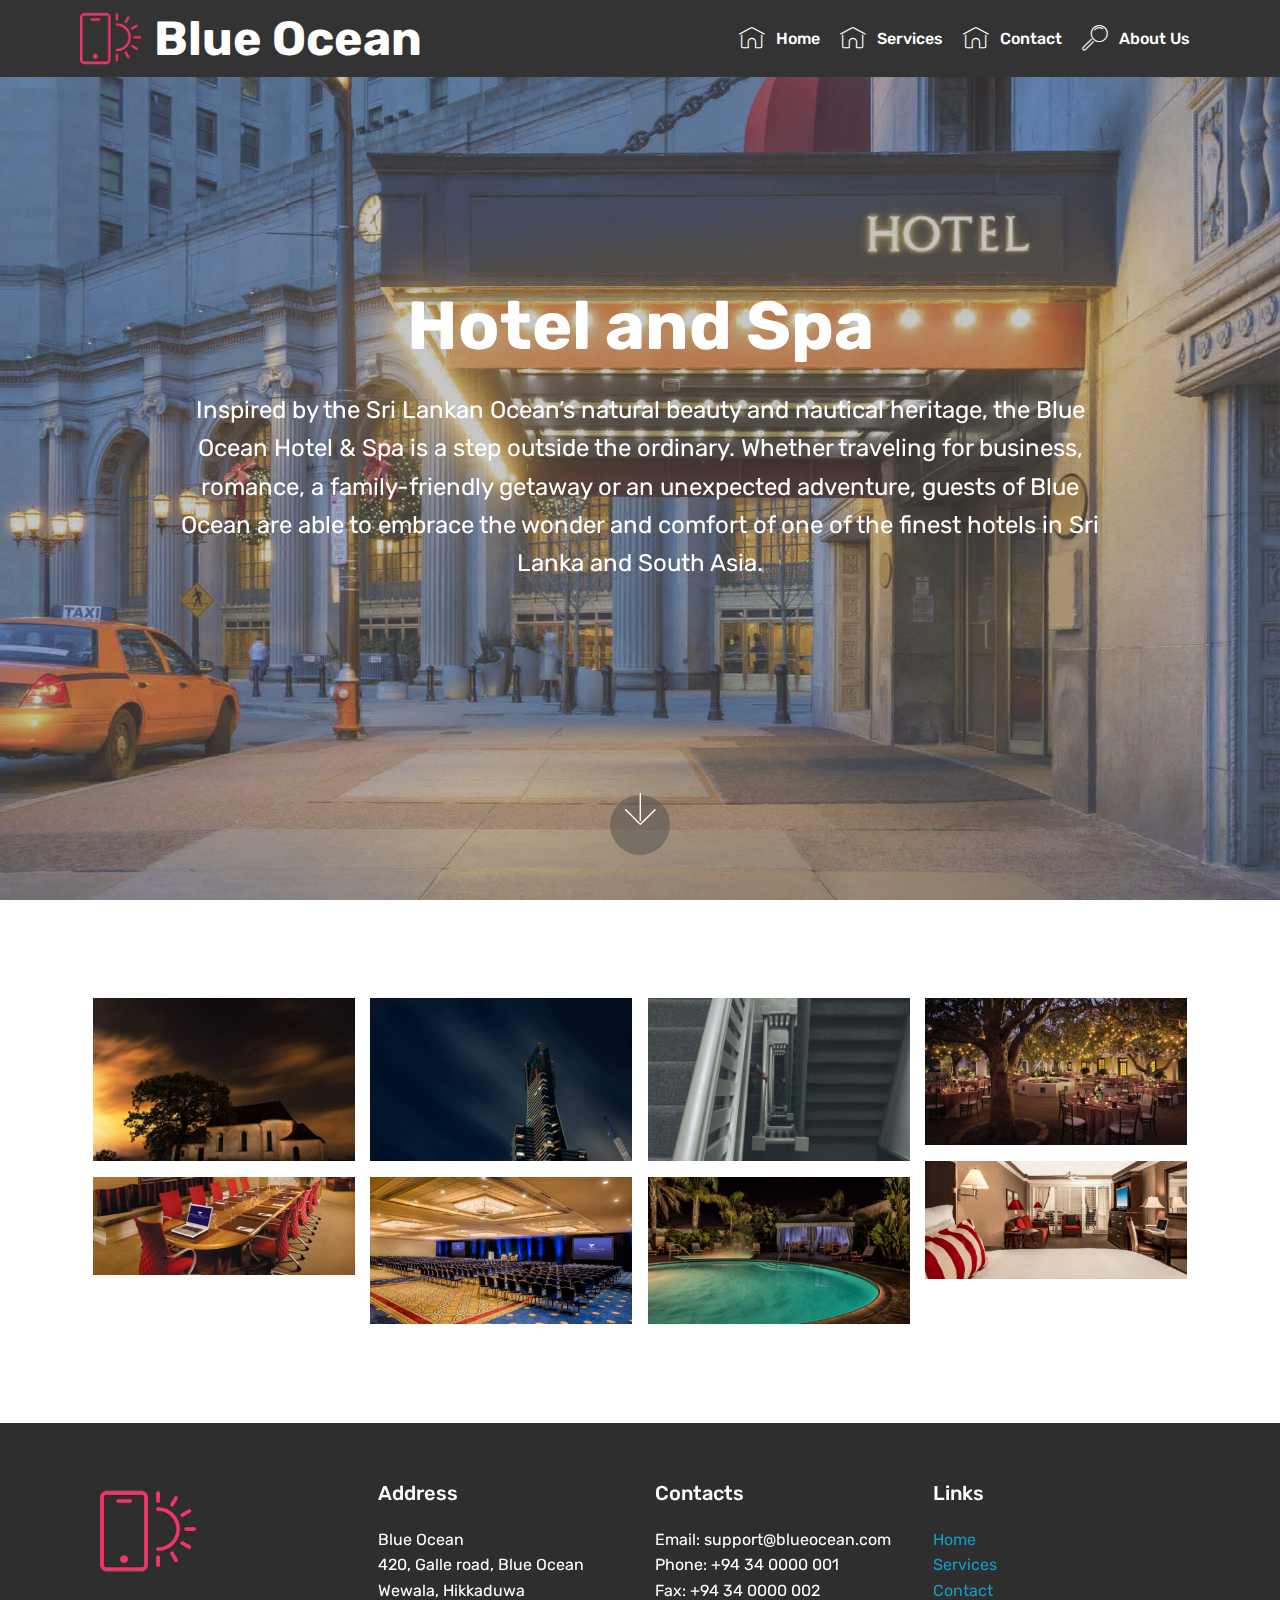
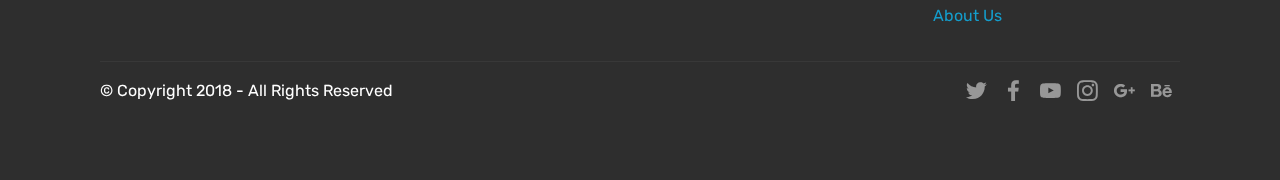
<file: index.html>
<!DOCTYPE html>
<html >
<head>
  <!-- Site made with Mobirise Website Builder v4.8.10, https://mobirise.com -->
  <meta charset="UTF-8">
  <meta http-equiv="X-UA-Compatible" content="IE=edge">
  <meta name="generator" content="Mobirise v4.8.10, mobirise.com">
  <meta name="viewport" content="width=device-width, initial-scale=1, minimum-scale=1">
  <link rel="shortcut icon" href="assets/images/logo2.png" type="image/x-icon">
  <meta name="description" content="">
  <title>Home</title>
  <link rel="stylesheet" href="assets/web/assets/mobirise-icons/mobirise-icons.css">
  <link rel="stylesheet" href="assets/tether/tether.min.css">
  <link rel="stylesheet" href="assets/bootstrap/css/bootstrap.min.css">
  <link rel="stylesheet" href="assets/bootstrap/css/bootstrap-grid.min.css">
  <link rel="stylesheet" href="assets/bootstrap/css/bootstrap-reboot.min.css">
  <link rel="stylesheet" href="assets/dropdown/css/style.css">
  <link rel="stylesheet" href="assets/socicon/css/styles.css">
  <link rel="stylesheet" href="assets/theme/css/style.css">
  <link rel="stylesheet" href="assets/gallery/style.css">
  <link rel="stylesheet" href="assets/mobirise/css/mbr-additional.css" type="text/css">
  
  
  
</head>
<body>
  <section class="menu cid-qTkzRZLJNu" once="menu" id="menu1-0">

    

    <nav class="navbar navbar-expand beta-menu navbar-dropdown align-items-center navbar-fixed-top navbar-toggleable-sm">
        <button class="navbar-toggler navbar-toggler-right" type="button" data-toggle="collapse" data-target="#navbarSupportedContent" aria-controls="navbarSupportedContent" aria-expanded="false" aria-label="Toggle navigation">
            <div class="hamburger">
                <span></span>
                <span></span>
                <span></span>
                <span></span>
            </div>
        </button>
        <div class="menu-logo">
            <div class="navbar-brand">
                <span class="navbar-logo">
                         <img src="assets/images/logo2.png" alt="logo" style="height: 3.8rem;">
                </span>
                <span class="navbar-caption-wrap"><a class="navbar-caption text-white display-2" href="index.html">Blue Ocean</a></span>
            </div>
        </div>
        <div class="collapse navbar-collapse" id="navbarSupportedContent">
            <ul class="navbar-nav nav-dropdown nav-right" data-app-modern-menu="true"><li class="nav-item">
                </li><li class="nav-item"><a class="nav-link link text-white display-4" href="index.html">
                        <span class="mbri-home mbr-iconfont mbr-iconfont-btn"></span>Home</a></li><li class="nav-item dropdown"><a class="nav-link link text-white display-4" href="page1.html">
                        <span class="mbri-home mbr-iconfont mbr-iconfont-btn"></span>
                        Services
                    </a></li><li class="nav-item"><a class="nav-link link text-white display-4" href="page3.html">
                        <span class="mbri-home mbr-iconfont mbr-iconfont-btn"></span>Contact</a></li>
                <li class="nav-item">
                    <a class="nav-link link text-white display-4" href="page2.html">
                        <span class="mbri-search mbr-iconfont mbr-iconfont-btn"></span>
                        About Us
                    </a>
                </li></ul>
            
        </div>
    </nav>
</section>

<section class="engine"></section><section class="cid-qTkA127IK8 mbr-fullscreen mbr-parallax-background" id="header2-1">

    

    <div class="mbr-overlay" style="opacity: 0.4; background-color: rgb(118, 118, 118);"></div>

    <div class="container align-center">
        <div class="row justify-content-md-center">
            <div class="mbr-white col-md-10">
                <h1 class="mbr-section-title mbr-bold pb-3 mbr-fonts-style display-1">Hotel and Spa</h1>
                
                <p class="mbr-text pb-3 mbr-fonts-style display-5">
                    Inspired by the Sri Lankan Ocean’s natural beauty and nautical heritage, the Blue Ocean Hotel &amp; Spa is a step outside the ordinary. Whether traveling for business, romance, a family-friendly getaway or an unexpected adventure, guests of Blue Ocean are able to embrace the wonder and comfort of one of the finest hotels in Sri Lanka and South Asia.
                </p>
                
            </div>
        </div>
    </div>
    <div class="mbr-arrow hidden-sm-down" aria-hidden="true">
        <a href="#next">
            <i class="mbri-down mbr-iconfont"></i>
        </a>
    </div>
</section>

<section class="mbr-gallery mbr-slider-carousel cid-rdefjEahZd" id="gallery1-t">

    

    <div class="container">
        <div><!-- Filter --><!-- Gallery --><div class="mbr-gallery-row"><div class="mbr-gallery-layout-default"><div><div><div class="mbr-gallery-item mbr-gallery-item--p1" data-video-url="false" data-tags="Awesome"><div href="#lb-gallery1-t" data-slide-to="0" data-toggle="modal"><img src="assets/images/gallery04.jpg" alt="" title=""><span class="icon-focus"></span></div></div><div class="mbr-gallery-item mbr-gallery-item--p1" data-video-url="false" data-tags="Responsive"><div href="#lb-gallery1-t" data-slide-to="1" data-toggle="modal"><img src="assets/images/gallery06.jpg" alt="" title=""><span class="icon-focus"></span></div></div><div class="mbr-gallery-item mbr-gallery-item--p1" data-video-url="false" data-tags="Animated"><div href="#lb-gallery1-t" data-slide-to="2" data-toggle="modal"><img src="assets/images/gallery07.jpg" alt="" title=""><span class="icon-focus"></span></div></div><div class="mbr-gallery-item mbr-gallery-item--p1" data-video-url="false" data-tags="Awesome"><div href="#lb-gallery1-t" data-slide-to="3" data-toggle="modal"><img src="assets/images/5c44bb76be96aae5ed6d8ea18758ddb6-1920x1080-800x450.jpg" alt="" title=""><span class="icon-focus"></span></div></div><div class="mbr-gallery-item mbr-gallery-item--p1" data-video-url="false" data-tags="Awesome"><div href="#lb-gallery1-t" data-slide-to="4" data-toggle="modal"><img src="assets/images/95b06230ba1ba782c56c29b80246b38d-1920x864-800x360.jpg" alt="" title=""><span class="icon-focus"></span></div></div><div class="mbr-gallery-item mbr-gallery-item--p1" data-video-url="false" data-tags="Awesome"><div href="#lb-gallery1-t" data-slide-to="5" data-toggle="modal"><img src="assets/images/608de6065c763c9afaf0379235b37fb4-1920x720-800x300.jpg" alt="" title=""><span class="icon-focus"></span></div></div><div class="mbr-gallery-item mbr-gallery-item--p1" data-video-url="false" data-tags="Awesome"><div href="#lb-gallery1-t" data-slide-to="6" data-toggle="modal"><img src="assets/images/a8d60595c6c172c0d3c13ec8adfa096c-1920x1080-800x450.jpg" alt="" title=""><span class="icon-focus"></span></div></div><div class="mbr-gallery-item mbr-gallery-item--p1" data-video-url="false" data-tags="Awesome"><div href="#lb-gallery1-t" data-slide-to="7" data-toggle="modal"><img src="assets/images/7168948834767e7282b46264f0490bbf-1920x1080-800x450.jpg" alt="" title=""><span class="icon-focus"></span></div></div></div></div><div class="clearfix"></div></div></div><!-- Lightbox --><div data-app-prevent-settings="" class="mbr-slider modal fade carousel slide" tabindex="-1" data-keyboard="true" data-interval="false" id="lb-gallery1-t"><div class="modal-dialog"><div class="modal-content"><div class="modal-body"><div class="carousel-inner"><div class="carousel-item"><img src="assets/images/gallery04.jpg" alt="" title=""></div><div class="carousel-item"><img src="assets/images/gallery06.jpg" alt="" title=""></div><div class="carousel-item"><img src="assets/images/gallery07.jpg" alt="" title=""></div><div class="carousel-item"><img src="assets/images/5c44bb76be96aae5ed6d8ea18758ddb6-1920x1080.jpg" alt="" title=""></div><div class="carousel-item"><img src="assets/images/95b06230ba1ba782c56c29b80246b38d-1920x864.jpg" alt="" title=""></div><div class="carousel-item"><img src="assets/images/608de6065c763c9afaf0379235b37fb4-1920x720.jpg" alt="" title=""></div><div class="carousel-item"><img src="assets/images/a8d60595c6c172c0d3c13ec8adfa096c-1920x1080.jpg" alt="" title=""></div><div class="carousel-item active"><img src="assets/images/7168948834767e7282b46264f0490bbf-1920x1080.jpg" alt="" title=""></div></div><a class="carousel-control carousel-control-prev" role="button" data-slide="prev" href="#lb-gallery1-t"><span class="mbri-left mbr-iconfont" aria-hidden="true"></span><span class="sr-only">Previous</span></a><a class="carousel-control carousel-control-next" role="button" data-slide="next" href="#lb-gallery1-t"><span class="mbri-right mbr-iconfont" aria-hidden="true"></span><span class="sr-only">Next</span></a><a class="close" href="#" role="button" data-dismiss="modal"><span class="sr-only">Close</span></a></div></div></div></div></div>
    </div>

</section>

<section class="cid-qTkAaeaxX5" id="footer1-2">

    

    

    <div class="container">
        <div class="media-container-row content text-white">
            <div class="col-12 col-md-3">
                <div class="media-wrap">
                        <img src="assets/images/logo2.png" alt="logo">
                </div>
            </div>
            <div class="col-12 col-md-3 mbr-fonts-style display-7">
                <h5 class="pb-3">
                    Address
                </h5>
                <p class="mbr-text">Blue Ocean 
<br>420, Galle road, Blue Ocean Wewala, Hikkaduwa</p>
            </div>
            <div class="col-12 col-md-3 mbr-fonts-style display-7">
                <h5 class="pb-3">
                    Contacts
                </h5>
                <p class="mbr-text">
                    Email: support@blueocean.com
                    <br>Phone: +94 34 0000 001
                    <br>Fax: +94 34 0000 002
                </p>
            </div>
            <div class="col-12 col-md-3 mbr-fonts-style display-7">
                <h5 class="pb-3">
                    Links
                </h5>
                <p class="mbr-text"><a href="index.html">Home</a><br><a href="page1.html">Services</a><br><a href="page3.html">Contact</a><br><a href="page2.html">About Us</a></p>
            </div>
        </div>
        <div class="footer-lower">
            <div class="media-container-row">
                <div class="col-sm-12">
                    <hr>
                </div>
            </div>
            <div class="media-container-row mbr-white">
                <div class="col-sm-6 copyright">
                    <p class="mbr-text mbr-fonts-style display-7">
                        © Copyright 2018 - All Rights Reserved
                    </p>
                </div>
                <div class="col-md-6">
                    <div class="social-list align-right">
                        <div class="soc-item">
                            <a href="https://twitter.com" target="_blank">
                                <span class="mbr-iconfont mbr-iconfont-social socicon-twitter socicon"></span>
                            </a>
                        </div>
                        <div class="soc-item">
                            <a href="https://www.facebook.com" target="_blank">
                                <span class="mbr-iconfont mbr-iconfont-social socicon-facebook socicon"></span>
                            </a>
                        </div>
                        <div class="soc-item">
                            <a href="https://www.youtube.com" target="_blank">
                                <span class="mbr-iconfont mbr-iconfont-social socicon-youtube socicon"></span>
                            </a>
                        </div>
                        <div class="soc-item">
                            <a href="https://instagram.com" target="_blank">
                                <span class="mbr-iconfont mbr-iconfont-social socicon-instagram socicon"></span>
                            </a>
                        </div>
                        <div class="soc-item">
                            <a href="https://plus.google.com" target="_blank">
                                <span class="mbr-iconfont mbr-iconfont-social socicon-googleplus socicon"></span>
                            </a>
                        </div>
                        <div class="soc-item">
                            <a href="https://www.behance.net" target="_blank">
                                <span class="mbr-iconfont mbr-iconfont-social socicon-behance socicon"></span>
                            </a>
                        </div>
                    </div>
                </div>
            </div>
        </div>
    </div>
</section>


  <script src="assets/web/assets/jquery/jquery.min.js"></script>
  <script src="assets/popper/popper.min.js"></script>
  <script src="assets/tether/tether.min.js"></script>
  <script src="assets/bootstrap/js/bootstrap.min.js"></script>
  <script src="assets/smoothscroll/smooth-scroll.js"></script>
  <script src="assets/dropdown/js/script.min.js"></script>
  <script src="assets/touchswipe/jquery.touch-swipe.min.js"></script>
  <script src="assets/parallax/jarallax.min.js"></script>
  <script src="assets/masonry/masonry.pkgd.min.js"></script>
  <script src="assets/imagesloaded/imagesloaded.pkgd.min.js"></script>
  <script src="assets/bootstrapcarouselswipe/bootstrap-carousel-swipe.js"></script>
  <script src="assets/vimeoplayer/jquery.mb.vimeo_player.js"></script>
  <script src="assets/theme/js/script.js"></script>
  <script src="assets/slidervideo/script.js"></script>
  <script src="assets/gallery/player.min.js"></script>
  <script src="assets/gallery/script.js"></script>
  <script src="assets/formoid/formoid.min.js"></script>
  
  
 <div id="scrollToTop" class="scrollToTop mbr-arrow-up"><a style="text-align: center;"><i></i></a></div>
  </body>
</html>
</file>
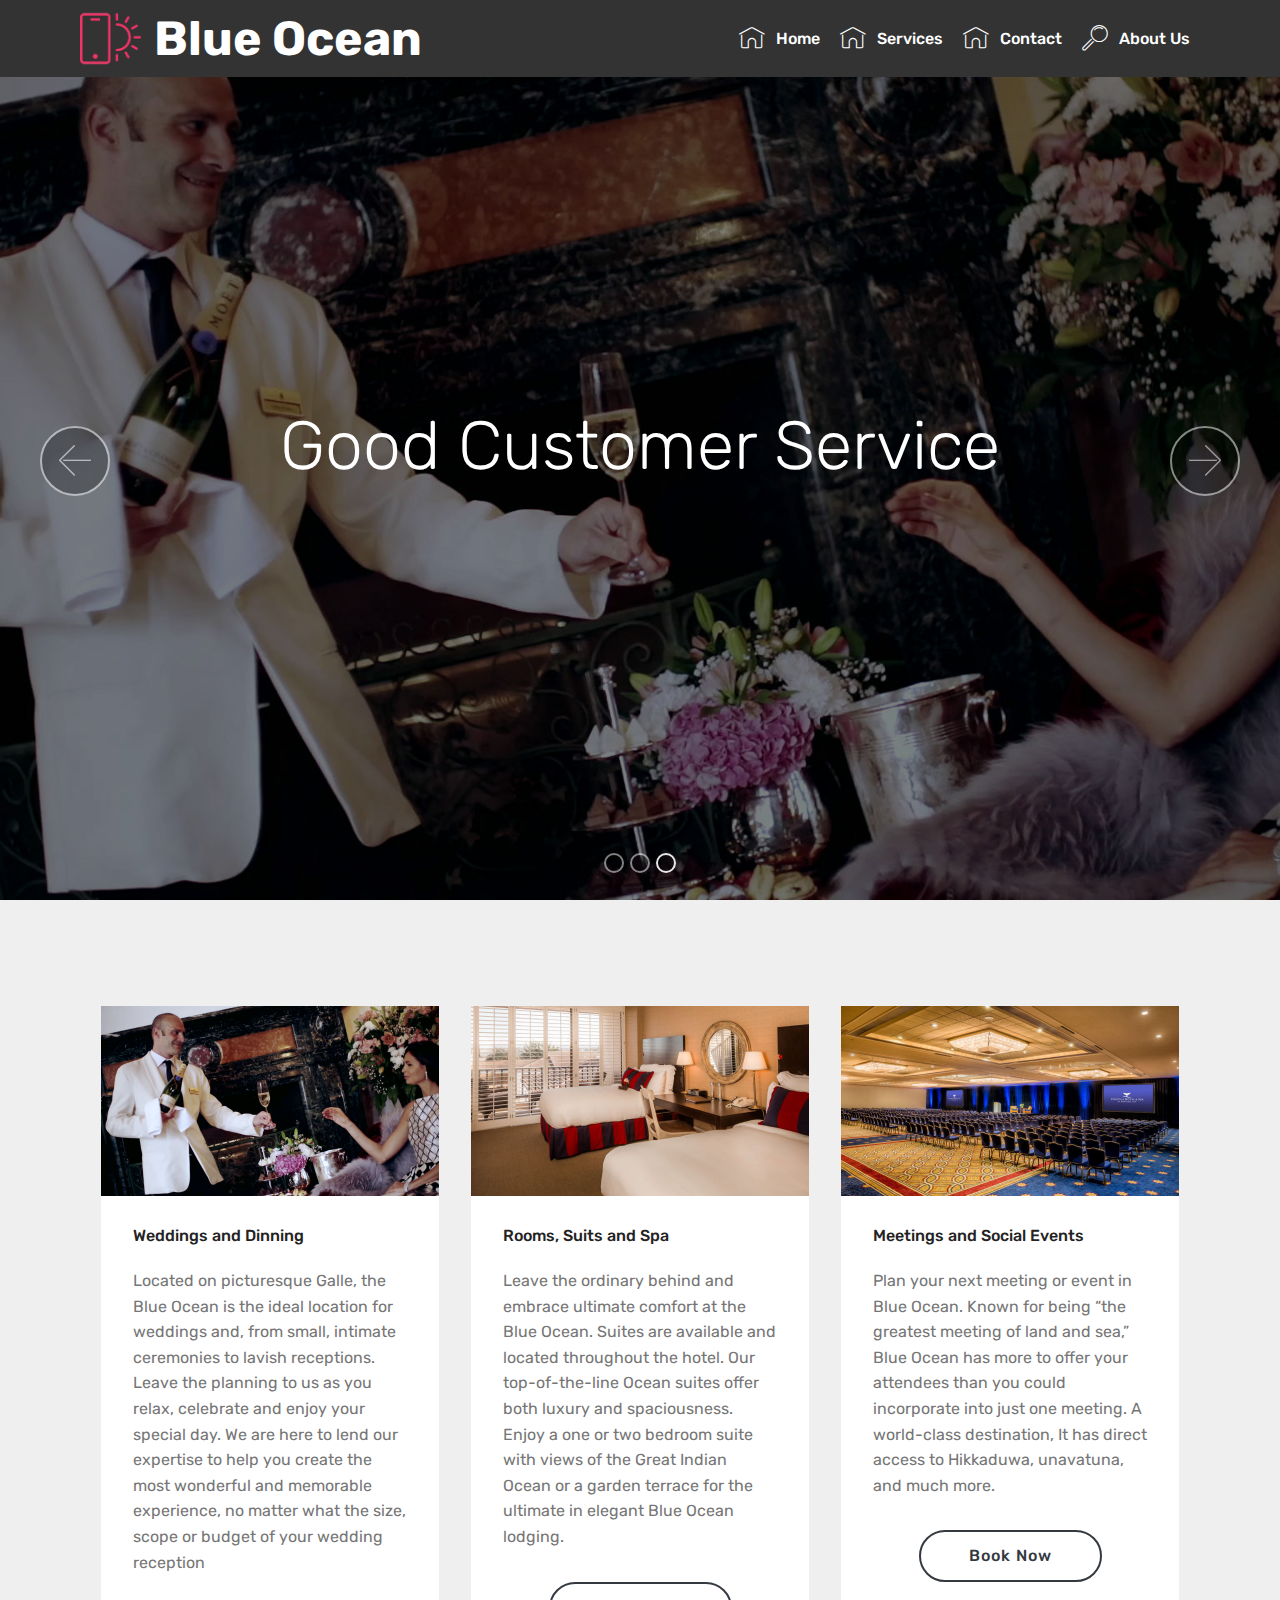
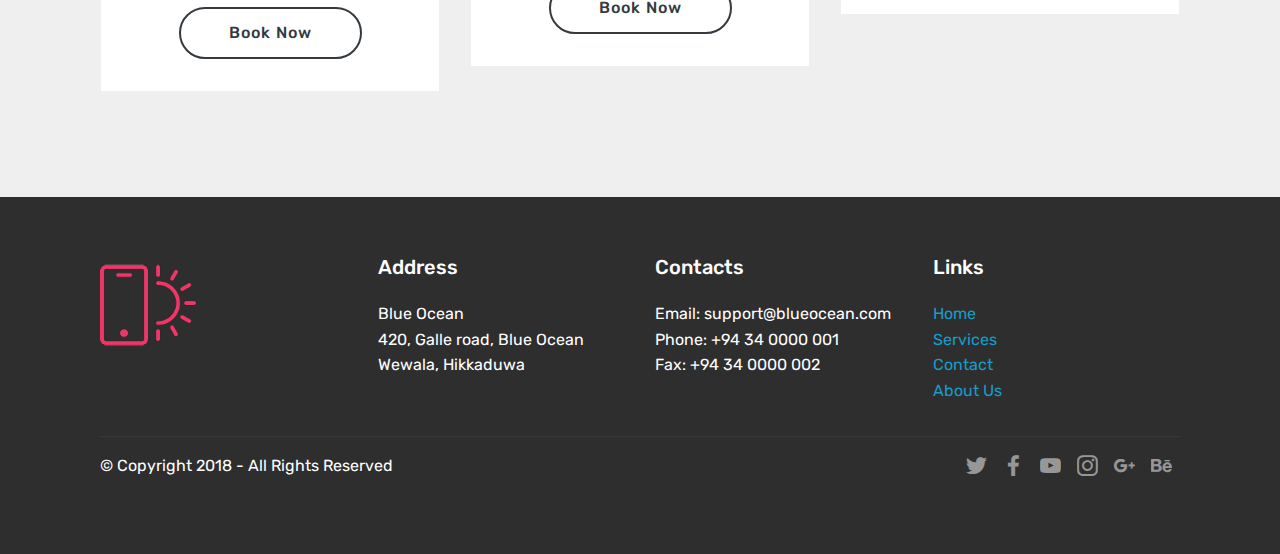
<file: page1.html>
<!DOCTYPE html>
<html >
<head>
  <!-- Site made with Mobirise Website Builder v4.8.10, https://mobirise.com -->
  <meta charset="UTF-8">
  <meta http-equiv="X-UA-Compatible" content="IE=edge">
  <meta name="generator" content="Mobirise v4.8.10, mobirise.com">
  <meta name="viewport" content="width=device-width, initial-scale=1, minimum-scale=1">
  <link rel="shortcut icon" href="assets/images/logo2.png" type="image/x-icon">
  <meta name="description" content="Website Builder Description">
  <title>Services</title>
  <link rel="stylesheet" href="assets/web/assets/mobirise-icons/mobirise-icons.css">
  <link rel="stylesheet" href="assets/tether/tether.min.css">
  <link rel="stylesheet" href="assets/bootstrap/css/bootstrap.min.css">
  <link rel="stylesheet" href="assets/bootstrap/css/bootstrap-grid.min.css">
  <link rel="stylesheet" href="assets/bootstrap/css/bootstrap-reboot.min.css">
  <link rel="stylesheet" href="assets/dropdown/css/style.css">
  <link rel="stylesheet" href="assets/socicon/css/styles.css">
  <link rel="stylesheet" href="assets/theme/css/style.css">
  <link rel="stylesheet" href="assets/mobirise/css/mbr-additional.css" type="text/css">
  
  
  
</head>
<body>
  <section class="menu cid-qTkzRZLJNu" once="menu" id="menu1-3">

    

    <nav class="navbar navbar-expand beta-menu navbar-dropdown align-items-center navbar-fixed-top navbar-toggleable-sm">
        <button class="navbar-toggler navbar-toggler-right" type="button" data-toggle="collapse" data-target="#navbarSupportedContent" aria-controls="navbarSupportedContent" aria-expanded="false" aria-label="Toggle navigation">
            <div class="hamburger">
                <span></span>
                <span></span>
                <span></span>
                <span></span>
            </div>
        </button>
        <div class="menu-logo">
            <div class="navbar-brand">
                <span class="navbar-logo">
                         <img src="assets/images/logo2.png" alt="logo" style="height: 3.8rem;">
                </span>
                <span class="navbar-caption-wrap"><a class="navbar-caption text-white display-2" >Blue Ocean</a></span>
            </div>
        </div>
        <div class="collapse navbar-collapse" id="navbarSupportedContent">
            <ul class="navbar-nav nav-dropdown nav-right" data-app-modern-menu="true"><li class="nav-item">
                </li><li class="nav-item"><a class="nav-link link text-white display-4" href="index.html">
                        <span class="mbri-home mbr-iconfont mbr-iconfont-btn"></span>Home</a></li><li class="nav-item dropdown"><a class="nav-link link text-white display-4" href="page1.html">
                        <span class="mbri-home mbr-iconfont mbr-iconfont-btn"></span>
                        Services
                    </a></li><li class="nav-item"><a class="nav-link link text-white display-4" href="page3.html">
                        <span class="mbri-home mbr-iconfont mbr-iconfont-btn"></span>Contact</a></li>
                <li class="nav-item">
                    <a class="nav-link link text-white display-4" href="page2.html">
                        <span class="mbri-search mbr-iconfont mbr-iconfont-btn"></span>
                        About Us
                    </a>
                </li></ul>
            
        </div>
    </nav>
</section>

<section class="engine"></section><section class="carousel slide cid-rdayDZZ9IQ" data-interval="false" id="slider1-h">

    

    <div class="full-screen"><div class="mbr-slider slide carousel" data-pause="true" data-keyboard="false" data-ride="carousel" data-interval="4000"><ol class="carousel-indicators"><li data-app-prevent-settings="" data-target="#slider1-h" data-slide-to="0"></li><li data-app-prevent-settings="" data-target="#slider1-h" data-slide-to="1"></li><li data-app-prevent-settings="" data-target="#slider1-h" class=" active" data-slide-to="2"></li></ol><div class="carousel-inner" role="listbox"><div class="carousel-item slider-fullscreen-image" data-bg-video-slide="false" style="background-image: url(assets/images/5c44bb76be96aae5ed6d8ea18758ddb6-1920x1080.jpg);"><div class="container container-slide"><div class="image_wrapper"><div class="mbr-overlay"></div><img src="assets/images/5c44bb76be96aae5ed6d8ea18758ddb6-1920x1080.jpg"><div class="carousel-caption justify-content-center"><div class="col-10 align-center"><h2 class="mbr-fonts-style display-1">Best Dinning Places</h2></div></div></div></div></div><div class="carousel-item slider-fullscreen-image" data-bg-video-slide="false" style="background-image: url(assets/images/e3e93cde30750934b3d17fabb9d91693-1920x640.jpg);"><div class="container container-slide"><div class="image_wrapper"><div class="mbr-overlay"></div><img src="assets/images/e3e93cde30750934b3d17fabb9d91693-1920x640.jpg"><div class="carousel-caption justify-content-center"><div class="col-10 align-right"><h2 class="mbr-fonts-style display-1">Spa and Message centres</h2></div></div></div></div></div><div class="carousel-item slider-fullscreen-image active" data-bg-video-slide="false" style="background-image: url(assets/images/poster-image-winter-1920x1080.jpg);"><div class="container container-slide"><div class="image_wrapper"><div class="mbr-overlay"></div><img src="assets/images/poster-image-winter-1920x1080.jpg"><div class="carousel-caption justify-content-center"><div class="col-10 align-center"><h2 class="mbr-fonts-style display-1">Good Customer Service</h2></div></div></div></div></div></div><a data-app-prevent-settings="" class="carousel-control carousel-control-prev" role="button" data-slide="prev" href="#slider1-h"><span aria-hidden="true" class="mbri-left mbr-iconfont"></span><span class="sr-only">Previous</span></a><a data-app-prevent-settings="" class="carousel-control carousel-control-next" role="button" data-slide="next" href="#slider1-h"><span aria-hidden="true" class="mbri-right mbr-iconfont"></span><span class="sr-only">Next</span></a></div></div>

</section>

<section class="features3 cid-rdayHdfOoX" id="features3-i">

    

    
    <div class="container">
        <div class="media-container-row">
            <div class="card p-3 col-12 col-md-6 col-lg-4">
                <div class="card-wrapper">
                    <div class="card-img">
                        <img src="assets/images/poster-image-winter-676x380.jpg" alt="logo" title="">
                    </div>
                    <div class="card-box">
                        <h4 class="card-title mbr-fonts-style display-7">
                            Weddings and Dinning</h4>
                        <p class="mbr-text mbr-fonts-style display-7">
                            Located on picturesque Galle, the Blue Ocean is the ideal location for weddings and, from small, intimate ceremonies to lavish receptions. Leave the planning to us as you relax, celebrate and enjoy your special day. We are here to lend our expertise to help you create the most wonderful and memorable experience, no matter what the size, scope or budget of your wedding reception
                        </p>
                    </div>
                    <div class="mbr-section-btn text-center"><a href="page4.html" class="btn btn-outline-dark display-4">
                            Book Now</a></div>
                </div>
            </div>

            <div class="card p-3 col-12 col-md-6 col-lg-4">
                <div class="card-wrapper">
                    <div class="card-img">
                        <img src="assets/images/a329de448ef08fb89e714c726b7a1981-676x380.jpg" alt="logo" title="">
                    </div>
                    <div class="card-box">
                        <h4 class="card-title mbr-fonts-style display-7">
                            Rooms, Suits and Spa</h4>
                        <p class="mbr-text mbr-fonts-style display-7">
                            Leave the ordinary behind and embrace ultimate comfort at the Blue Ocean. Suites are available and located throughout the hotel. Our top-of-the-line Ocean suites offer both luxury and spaciousness. Enjoy a one or two bedroom suite with views of the Great Indian Ocean or a garden terrace for the ultimate in elegant Blue Ocean lodging.
                        </p>
                    </div>
                    <div class="mbr-section-btn text-center"><a href="page4.html" class="btn btn-outline-dark display-4">
                            Book Now</a></div>
                </div>
            </div>

            <div class="card p-3 col-12 col-md-6 col-lg-4">
                <div class="card-wrapper">
                    <div class="card-img">
                        <img src="assets/images/a8d60595c6c172c0d3c13ec8adfa096c-676x380.jpg" alt="logo" title="">
                    </div>
                    <div class="card-box">
                        <h4 class="card-title mbr-fonts-style display-7">
                            Meetings and Social Events</h4>
                        <p class="mbr-text mbr-fonts-style display-7">
                            Plan your next meeting or event in Blue Ocean. Known for being “the greatest meeting of land and sea,” Blue Ocean has more to offer your attendees than you could incorporate into just one meeting. A world-class destination, It has direct access to Hikkaduwa, unavatuna, and much more.
                        </p>
                    </div>
                    <div class="mbr-section-btn text-center"><a href="page4.html" class="btn btn-outline-dark display-4">
                            Book Now</a></div>
                </div>
            </div>

            
        </div>
    </div>
</section>

<section class="cid-rdayNtUBwN" id="footer1-j">

    

    

    <div class="container">
        <div class="media-container-row content text-white">
            <div class="col-12 col-md-3">
                <div class="media-wrap">
                        <img src="assets/images/logo213.png" alt="logo">
                </div>
            </div>
            <div class="col-12 col-md-3 mbr-fonts-style display-7">
                <h5 class="pb-3">
                    Address
                </h5>
                <p class="mbr-text">Blue Ocean 
<br>420, Galle road, Blue Ocean Wewala, Hikkaduwa</p>
            </div>
            <div class="col-12 col-md-3 mbr-fonts-style display-7">
                <h5 class="pb-3">
                    Contacts
                </h5>
                <p class="mbr-text">
                    Email: support@blueocean.com
                    <br>Phone: +94 34 0000 001
                    <br>Fax: +94 34 0000 002
                </p>
            </div>
            <div class="col-12 col-md-3 mbr-fonts-style display-7">
                <h5 class="pb-3">
                    Links
                </h5>
                <p class="mbr-text"><a href="index.html">Home</a><br><a href="page1.html">Services</a><br><a href="page3.html">Contact</a><br><a href="page2.html">About Us</a></p>
            </div>
        </div>
        <div class="footer-lower">
            <div class="media-container-row">
                <div class="col-sm-12">
                    <hr>
                </div>
            </div>
            <div class="media-container-row mbr-white">
                <div class="col-sm-6 copyright">
                    <p class="mbr-text mbr-fonts-style display-7">
                        © Copyright 2018 - All Rights Reserved
                    </p>
                </div>
                <div class="col-md-6">
                    <div class="social-list align-right">
                        <div class="soc-item">
                            <a href="https://twitter.com" target="_blank">
                                <span class="mbr-iconfont mbr-iconfont-social socicon-twitter socicon"></span>
                            </a>
                        </div>
                        <div class="soc-item">
                            <a href="https://www.facebook.com" target="_blank">
                                <span class="mbr-iconfont mbr-iconfont-social socicon-facebook socicon"></span>
                            </a>
                        </div>
                        <div class="soc-item">
                            <a href="https://www.youtube.com" target="_blank">
                                <span class="mbr-iconfont mbr-iconfont-social socicon-youtube socicon"></span>
                            </a>
                        </div>
                        <div class="soc-item">
                            <a href="https://instagram.com" target="_blank">
                                <span class="mbr-iconfont mbr-iconfont-social socicon-instagram socicon"></span>
                            </a>
                        </div>
                        <div class="soc-item">
                            <a href="https://plus.google.com" target="_blank">
                                <span class="mbr-iconfont mbr-iconfont-social socicon-googleplus socicon"></span>
                            </a>
                        </div>
                        <div class="soc-item">
                            <a href="https://www.behance.net" target="_blank">
                                <span class="mbr-iconfont mbr-iconfont-social socicon-behance socicon"></span>
                            </a>
                        </div>
                    </div>
                </div>
            </div>
        </div>
    </div>
</section>


  <script src="assets/web/assets/jquery/jquery.min.js"></script>
  <script src="assets/popper/popper.min.js"></script>
  <script src="assets/tether/tether.min.js"></script>
  <script src="assets/bootstrap/js/bootstrap.min.js"></script>
  <script src="assets/smoothscroll/smooth-scroll.js"></script>
  <script src="assets/dropdown/js/script.min.js"></script>
  <script src="assets/ytplayer/jquery.mb.ytplayer.min.js"></script>
  <script src="assets/vimeoplayer/jquery.mb.vimeo_player.js"></script>
  <script src="assets/bootstrapcarouselswipe/bootstrap-carousel-swipe.js"></script>
  <script src="assets/touchswipe/jquery.touch-swipe.min.js"></script>
  <script src="assets/theme/js/script.js"></script>
  <script src="assets/slidervideo/script.js"></script>
  
  
 <div id="scrollToTop" class="scrollToTop mbr-arrow-up"><a style="text-align: center;"><i></i></a></div>
  </body>
</html>
</file>
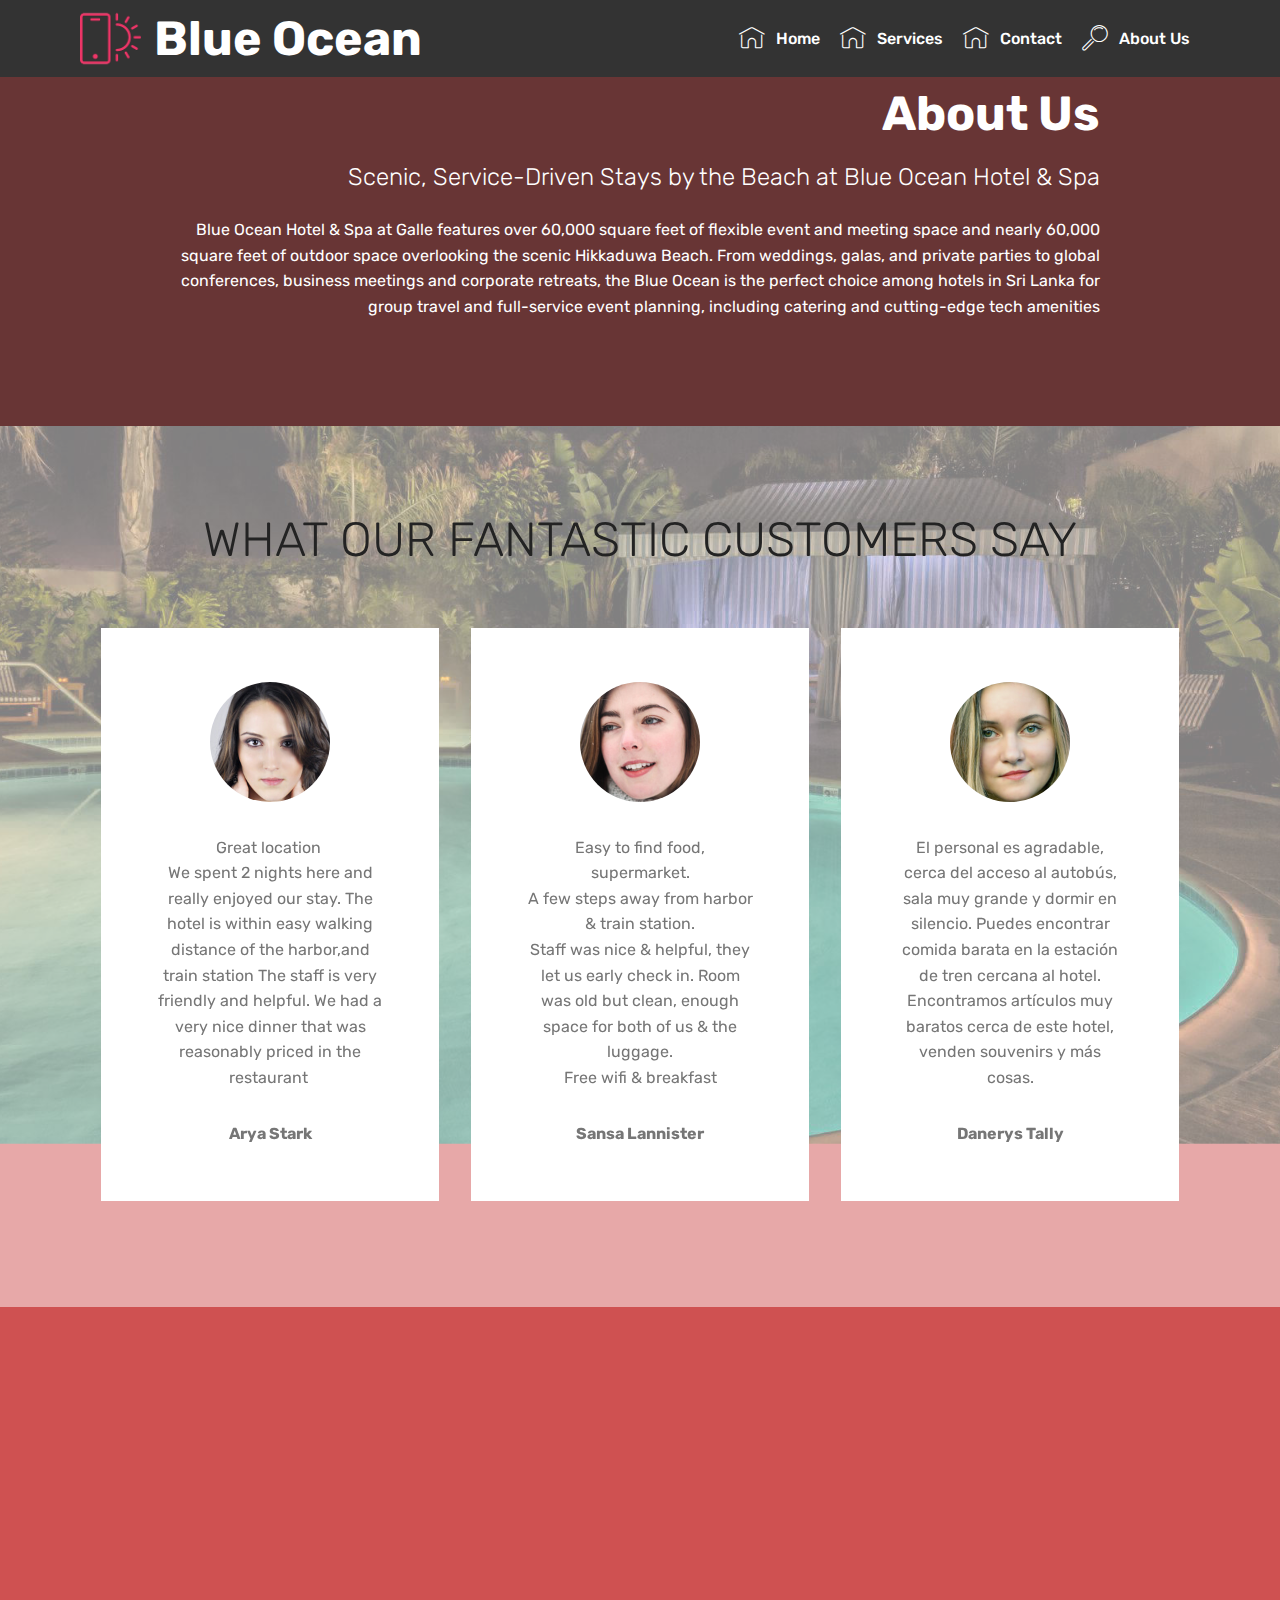
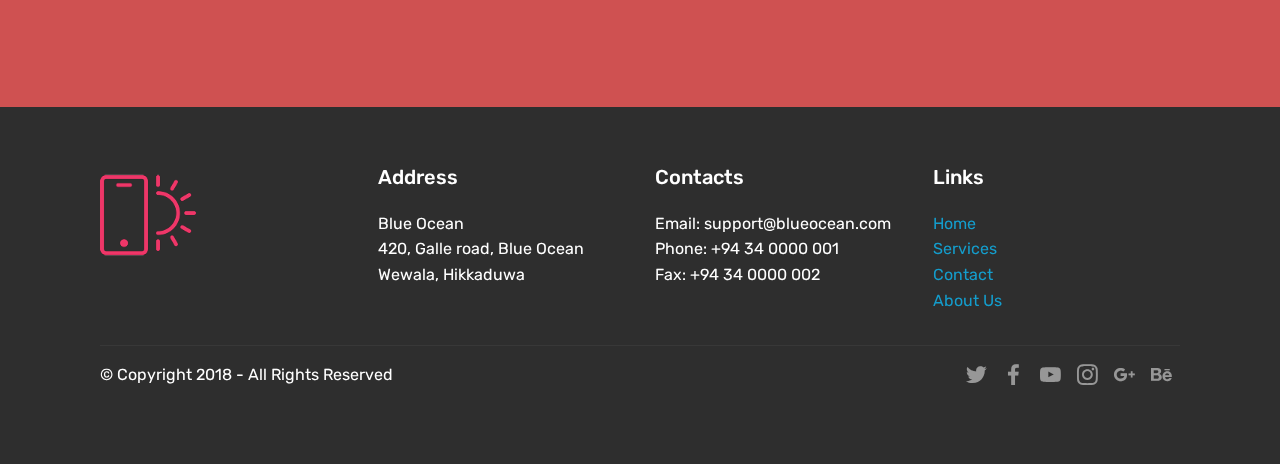
<file: page2.html>
<!DOCTYPE html>
<html >
<head>
  <!-- Site made with Mobirise Website Builder v4.8.10, https://mobirise.com -->
  <meta charset="UTF-8">
  <meta http-equiv="X-UA-Compatible" content="IE=edge">
  <meta name="generator" content="Mobirise v4.8.10, mobirise.com">
  <meta name="viewport" content="width=device-width, initial-scale=1, minimum-scale=1">
  <link rel="shortcut icon" href="assets/images/logo2.png" type="image/x-icon">
  <meta name="description" content="Web Site Builder Description">
  <title>About Us</title>
  <link rel="stylesheet" href="assets/web/assets/mobirise-icons/mobirise-icons.css">
  <link rel="stylesheet" href="assets/tether/tether.min.css">
  <link rel="stylesheet" href="assets/bootstrap/css/bootstrap.min.css">
  <link rel="stylesheet" href="assets/bootstrap/css/bootstrap-grid.min.css">
  <link rel="stylesheet" href="assets/bootstrap/css/bootstrap-reboot.min.css">
  <link rel="stylesheet" href="assets/socicon/css/styles.css">
  <link rel="stylesheet" href="assets/dropdown/css/style.css">
  <link rel="stylesheet" href="assets/theme/css/style.css">
  <link rel="stylesheet" href="assets/mobirise/css/mbr-additional.css" type="text/css">
  
  
  
</head>
<body>
  <section class="menu cid-qTkzRZLJNu" once="menu" id="menu1-4">

    

    <nav class="navbar navbar-expand beta-menu navbar-dropdown align-items-center navbar-fixed-top navbar-toggleable-sm">
        <button class="navbar-toggler navbar-toggler-right" type="button" data-toggle="collapse" data-target="#navbarSupportedContent" aria-controls="navbarSupportedContent" aria-expanded="false" aria-label="Toggle navigation">
            <div class="hamburger">
                <span></span>
                <span></span>
                <span></span>
                <span></span>
            </div>
        </button>
        <div class="menu-logo">
            <div class="navbar-brand">
                <span class="navbar-logo">
                         <img src="assets/images/logo2.png" alt="logo" style="height: 3.8rem;">
                </span>
                <span class="navbar-caption-wrap"><a class="navbar-caption text-white display-2">Blue Ocean</a></span>
            </div>
        </div>
        <div class="collapse navbar-collapse" id="navbarSupportedContent">
            <ul class="navbar-nav nav-dropdown nav-right" data-app-modern-menu="true"><li class="nav-item">
                </li><li class="nav-item"><a class="nav-link link text-white display-4" href="index.html">
                        <span class="mbri-home mbr-iconfont mbr-iconfont-btn"></span>Home</a></li><li class="nav-item dropdown"><a class="nav-link link text-white display-4" href="page1.html">
                        <span class="mbri-home mbr-iconfont mbr-iconfont-btn"></span>
                        Services
                    </a></li><li class="nav-item"><a class="nav-link link text-white display-4" href="page3.html">
                        <span class="mbri-home mbr-iconfont mbr-iconfont-btn"></span>Contact</a></li>
                <li class="nav-item">
                    <a class="nav-link link text-white display-4" href="page2.html">
                        <span class="mbri-search mbr-iconfont mbr-iconfont-btn"></span>
                        About Us
                    </a>
                </li></ul>
            
        </div>
    </nav>
</section>

<section class="engine"></section><section class="mbr-section info4 cid-rdaxNwiMjU" data-bg-video scr="#hotel.mp4" id="info4-c">

    

    <div class="mbr-overlay" style="opacity: 0.6; background-color: rgb(35, 35, 35);">
    </div>
    <div class="container">
        <div class="justify-content-center row">
            <div class="media-container-column title col-12 col-md-10">
                <h2 class="align-right mbr-bold mbr-white pb-3 mbr-fonts-style display-2">
                    About Us</h2>
                <h3 class="mbr-section-subtitle align-right mbr-light mbr-white pb-3 mbr-fonts-style display-5">Scenic, Service-Driven Stays by the Beach at Blue Ocean Hotel &amp; Spa</h3>
                <p class="mbr-text align-right mbr-white mbr-fonts-style display-7">Blue Ocean Hotel &amp; Spa at Galle features over 60,000 square feet of flexible event and meeting space and nearly 60,000 square feet of outdoor space overlooking the scenic Hikkaduwa Beach. From weddings, galas, and private parties to global conferences, business meetings and corporate retreats, the Blue Ocean is the perfect choice among hotels in Sri Lanka for group travel and full-service event planning, including catering and cutting-edge tech amenities
                </p>
                
            </div>
        </div>
    </div>
</section>

<section class="testimonials1 cid-rdaxRuQfIU mbr-parallax-background" id="testimonials1-d">

    

    <div class="mbr-overlay" style="opacity: 0.5; background-color: rgb(255, 255, 255);">
    </div>
    <div class="container">
        <div class="media-container-row">
            <div class="title col-12 align-center">
                <h2 class="pb-3 mbr-fonts-style display-2">
                    WHAT OUR FANTASTIC CUSTOMERS SAY
                </h2>
                
            </div>
        </div>
    </div>

    <div class="container pt-3 mt-2">
        <div class="media-container-row">
            <div class="mbr-testimonial p-3 align-center col-12 col-md-6 col-lg-4">
                <div class="panel-item p-3">
                    <div class="card-block">
                        <div class="testimonial-photo">
                            <img src="assets/images/face1.jpg">
                        </div>
                        <p class="mbr-text mbr-fonts-style display-7">Great location&nbsp;<br>We spent 2 nights here and really enjoyed our stay. The hotel is within easy walking distance of the harbor,and train station The staff is very friendly and helpful. We had a very nice dinner that was reasonably priced in the restaurant&nbsp;</p>
                    </div>
                    <div class="card-footer">
                        <div class="mbr-author-name mbr-bold mbr-fonts-style display-7">Arya Stark</div>
                        
                    </div>
                </div>
            </div>

            <div class="mbr-testimonial p-3 align-center col-12 col-md-6 col-lg-4">
                <div class="panel-item p-3">
                    <div class="card-block">
                        <div class="testimonial-photo">
                            <img src="assets/images/face2.jpg">
                        </div>
                        <p class="mbr-text mbr-fonts-style display-7">Easy to find food, supermarket.
<br>A few steps away from harbor &amp; train station.
<br>Staff was nice &amp; helpful, they let us early check in. Room was old but clean, enough space for both of us &amp; the luggage.
<br>Free wifi &amp; breakfast</p>
                    </div>
                    <div class="card-footer">
                        <div class="mbr-author-name mbr-bold mbr-fonts-style display-7">
                             Sansa Lannister</div>
                        
                    </div>
                </div>
            </div>

            <div class="mbr-testimonial p-3 align-center col-12 col-md-6 col-lg-4">
                <div class="panel-item p-3">
                    <div class="card-block">
                        <div class="testimonial-photo">
                            <img src="assets/images/face3.jpg">
                        </div>
                        <p class="mbr-text mbr-fonts-style display-7">
                           El personal es agradable, cerca del acceso al autobús, sala muy grande y dormir en silencio. Puedes encontrar comida barata en la estación de tren cercana al hotel. Encontramos artículos muy baratos cerca de este hotel, venden souvenirs y más cosas.
                        </p>
                    </div>
                    <div class="card-footer">
                        <div class="mbr-author-name mbr-bold mbr-fonts-style display-7">
                             Danerys Tally</div>
                        
                    </div>
                </div>
            </div>

            

            

            
        </div>
    </div>   
</section>

<section class="map1 cid-rday6myoy9" id="map1-e">

     

    <div class="google-map"><iframe frameborder="1" style="border:0" src="https://www.google.com/maps/embed?pb=!1m18!1m12!1m3!1d15416.49092537276!2d80.10296058200876!3d6.123015067363463!2m3!1f0!2f0!3f0!3m2!1i1024!2i768!4f13.1!3m3!1m2!1s0x3ae177fda1d899cb%3A0x457b4a7b0a0f6498!2sBlue+Ocean+Villa!5e0!3m2!1sen!2slk!4v1545726053732" allowfullscreen=""></iframe></div>
</section>

<section class="cid-rdayg3w5ml" id="footer1-g">

    

    

    <div class="container">
        <div class="media-container-row content text-white">
            <div class="col-12 col-md-3">
                <div class="media-wrap">
                        <img src="assets/images/logo213.png" alt="logo">
                </div>
            </div>
            <div class="col-12 col-md-3 mbr-fonts-style display-7">
                <h5 class="pb-3">
                    Address
                </h5>
                <p class="mbr-text">Blue Ocean&nbsp;<br>420, Galle road, Blue Ocean Wewala, Hikkaduwa</p>
            </div>
            <div class="col-12 col-md-3 mbr-fonts-style display-7">
                <h5 class="pb-3">
                    Contacts
                </h5>
                <p class="mbr-text">
                    Email: support@blueocean.com
                    <br>Phone: +94 34 0000 001
                    <br>Fax: +94 34 0000 002
                </p>
            </div>
            <div class="col-12 col-md-3 mbr-fonts-style display-7">
                <h5 class="pb-3">
                    Links
                </h5>
                <p class="mbr-text"><a href="index.html">Home</a><br><a href="page1.html">Services</a><br><a href="page3.html">Contact</a><br><a href="page2.html">About Us</a></p>            </div>
        </div>
        <div class="footer-lower">
            <div class="media-container-row">
                <div class="col-sm-12">
                    <hr>
                </div>
            </div>
            <div class="media-container-row mbr-white">
                <div class="col-sm-6 copyright">
                    <p class="mbr-text mbr-fonts-style display-7">
                        © Copyright 2018 - All Rights Reserved
                    </p>
                </div>
                <div class="col-md-6">
                    <div class="social-list align-right">
                        <div class="soc-item">
                            <a href="https://twitter.com" target="_blank">
                                <span class="mbr-iconfont mbr-iconfont-social socicon-twitter socicon"></span>
                            </a>
                        </div>
                        <div class="soc-item">
                            <a href="https://www.facebook.com" target="_blank">
                                <span class="mbr-iconfont mbr-iconfont-social socicon-facebook socicon"></span>
                            </a>
                        </div>
                        <div class="soc-item">
                            <a href="https://www.youtube.com" target="_blank">
                                <span class="mbr-iconfont mbr-iconfont-social socicon-youtube socicon"></span>
                            </a>
                        </div>
                        <div class="soc-item">
                            <a href="https://instagram.com" target="_blank">
                                <span class="mbr-iconfont mbr-iconfont-social socicon-instagram socicon"></span>
                            </a>
                        </div>
                        <div class="soc-item">
                            <a href="https://plus.google.com" target="_blank">
                                <span class="mbr-iconfont mbr-iconfont-social socicon-googleplus socicon"></span>
                            </a>
                        </div>
                        <div class="soc-item">
                            <a href="https://www.behance.net" target="_blank">
                                <span class="mbr-iconfont mbr-iconfont-social socicon-behance socicon"></span>
                            </a>
                        </div>
                    </div>
                </div>
            </div>
        </div>
    </div>
</section>


  <script src="assets/web/assets/jquery/jquery.min.js"></script>
  <script src="assets/popper/popper.min.js"></script>
  <script src="assets/tether/tether.min.js"></script>
  <script src="assets/bootstrap/js/bootstrap.min.js"></script>
  <script src="assets/smoothscroll/smooth-scroll.js"></script>
  <script src="assets/touchswipe/jquery.touch-swipe.min.js"></script>
  <script src="assets/ytplayer/jquery.mb.ytplayer.min.js"></script>
  <script src="assets/vimeoplayer/jquery.mb.vimeo_player.js"></script>
  <script src="assets/parallax/jarallax.min.js"></script>
  <script src="assets/dropdown/js/script.min.js"></script>
  <script src="assets/theme/js/script.js"></script>
  
  
 <div id="scrollToTop" class="scrollToTop mbr-arrow-up"><a style="text-align: center;"><i></i></a></div>
  </body>
</html>
</file>
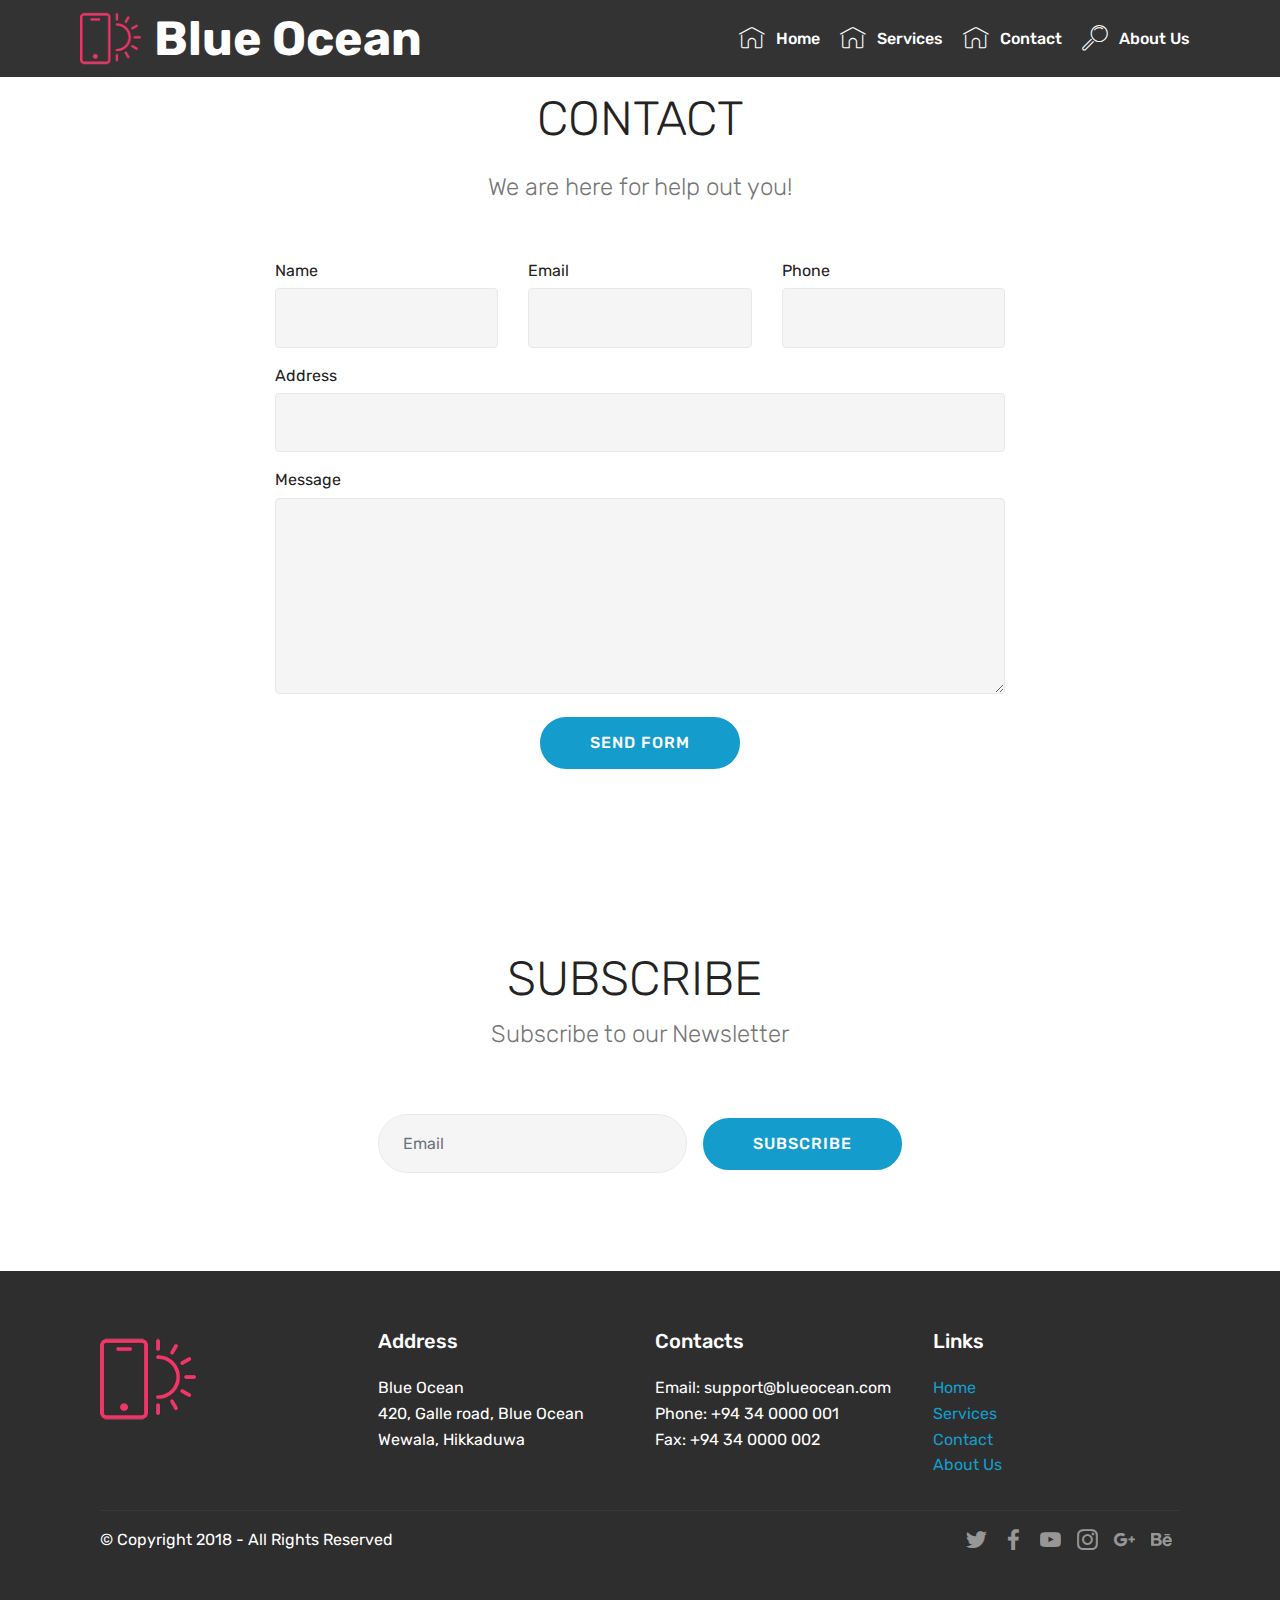
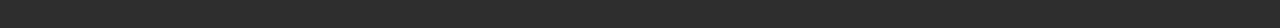
<file: page3.html>
<!DOCTYPE html>
<html >
<head>
  <!-- Site made with Mobirise Website Builder v4.8.10, https://mobirise.com -->
  <meta charset="UTF-8">
  <meta http-equiv="X-UA-Compatible" content="IE=edge">
  <meta name="generator" content="Mobirise v4.8.10, mobirise.com">
  <meta name="viewport" content="width=device-width, initial-scale=1, minimum-scale=1">
  <link rel="shortcut icon" href="assets/images/logo2.png" type="image/x-icon">
  <meta name="description" content="Website Builder Description">
  <title>Contact</title>
  <link rel="stylesheet" href="assets/web/assets/mobirise-icons/mobirise-icons.css">
  <link rel="stylesheet" href="assets/tether/tether.min.css">
  <link rel="stylesheet" href="assets/bootstrap/css/bootstrap.min.css">
  <link rel="stylesheet" href="assets/bootstrap/css/bootstrap-grid.min.css">
  <link rel="stylesheet" href="assets/bootstrap/css/bootstrap-reboot.min.css">
  <link rel="stylesheet" href="assets/dropdown/css/style.css">
  <link rel="stylesheet" href="assets/socicon/css/styles.css">
  <link rel="stylesheet" href="assets/theme/css/style.css">
  <link rel="stylesheet" href="assets/mobirise/css/mbr-additional.css" type="text/css">
  
  
  
</head>
<body>
  <section class="menu cid-qTkzRZLJNu" once="menu" id="menu1-5">

    

    <nav class="navbar navbar-expand beta-menu navbar-dropdown align-items-center navbar-fixed-top navbar-toggleable-sm">
        <button class="navbar-toggler navbar-toggler-right" type="button" data-toggle="collapse" data-target="#navbarSupportedContent" aria-controls="navbarSupportedContent" aria-expanded="false" aria-label="Toggle navigation">
            <div class="hamburger">
                <span></span>
                <span></span>
                <span></span>
                <span></span>
            </div>
        </button>
        <div class="menu-logo">
            <div class="navbar-brand">
                <span class="navbar-logo">
                         <img src="assets/images/logo2.png" alt="logo" style="height: 3.8rem;">
                </span>
                <span class="navbar-caption-wrap"><a class="navbar-caption text-white display-2" >Blue Ocean</a></span>
            </div>
        </div>
        <div class="collapse navbar-collapse" id="navbarSupportedContent">
            <ul class="navbar-nav nav-dropdown nav-right" data-app-modern-menu="true"><li class="nav-item">
                </li><li class="nav-item"><a class="nav-link link text-white display-4" href="index.html">
                        <span class="mbri-home mbr-iconfont mbr-iconfont-btn"></span>Home</a></li><li class="nav-item dropdown"><a class="nav-link link text-white display-4" href="page1.html">
                        <span class="mbri-home mbr-iconfont mbr-iconfont-btn"></span>
                        Services
                    </a></li><li class="nav-item"><a class="nav-link link text-white display-4" href="page3.html">
                        <span class="mbri-home mbr-iconfont mbr-iconfont-btn"></span>Contact</a></li>
                <li class="nav-item">
                    <a class="nav-link link text-white display-4" href="page2.html">
                        <span class="mbri-search mbr-iconfont mbr-iconfont-btn"></span>
                        About Us
                    </a>
                </li></ul>
            
        </div>
    </nav>
</section>

<section class="engine"></section><section class="mbr-section form1 cid-rdahfOAynZ" id="form1-6">

    

    
    <div class="container">
        <div class="row justify-content-center">
            <div class="title col-12 col-lg-8">
                <h2 class="mbr-section-title align-center pb-3 mbr-fonts-style display-2">
                    CONTACT</h2>
                <h3 class="mbr-section-subtitle align-center mbr-light pb-3 mbr-fonts-style display-5">
                    We are here for help out you!</h3>
            </div>
        </div>
    </div>
    <div class="container">
        <div class="row justify-content-center">
            <div class="media-container-column col-lg-8" data-form-type="formoid">
                    <div data-form-alert="" hidden="">Thanks for filling out the form!
One of our agent will reach out to you soon!!</div>
            
                    <form class="mbr-form" action="https://google.com/" method="post" data-form-title="Information Form"><input type="hidden" name="email" data-form-email="true" value="H1rGTxGyq8T8x57BeEpUlK42Fd+KoyTs2cc4Pw5jRP2AqgvNUKr3glNsElGbkD2Hey/NxV1Ok0QC4fIVbxrpqivRivXfEF9e15K2aIAR1WwaU/gxalrO+jz12608zEX0">
                        <div class="row row-sm-offset">
                            <div class="col-md-4 multi-horizontal" data-for="name">
                                <div class="form-group">
                                    <label class="form-control-label mbr-fonts-style display-7" for="name-form1-6">Name</label>
                                    <input type="text" class="form-control" name="name" data-form-field="Name" required="" id="name-form1-6">
                                </div>
                            </div>
                            <div class="col-md-4 multi-horizontal" data-for="email">
                                <div class="form-group">
                                    <label class="form-control-label mbr-fonts-style display-7" for="email-form1-6">Email</label>
                                    <input type="email" class="form-control" name="email" data-form-field="Email" required="" id="email-form1-6">
                                </div>
                            </div>
                            <div class="col-md-4 multi-horizontal" data-for="phone">
                                <div class="form-group">
                                    <label class="form-control-label mbr-fonts-style display-7" for="phone-form1-6">Phone</label>
                                    <input type="tel" class="form-control" name="phone" data-form-field="Phone" id="phone-form1-6">
                                </div>
                            </div>
                        </div>
                        <div class="form-group" data-for="Address">
                            <label class="form-control-label mbr-fonts-style display-7" for="address-form1-6">Address</label>
                            <input type="text" class="form-control" name="address" rows="7" data-form-field="Address" id="address-form1-6"></input>
                        </div>
                        <div class="form-group" data-for="message">
                            <label class="form-control-label mbr-fonts-style display-7" for="message-form1-6">Message</label>
                            <textarea type="text" class="form-control" name="message" rows="7" data-form-field="Message" id="message-form1-6"></textarea>
                        </div>
            
                        <span class="input-group-btn">
                            <button href="" type="submit" class="btn btn-primary btn-form display-4">SEND FORM</button>
                        </span>
                    </form>
            </div>
        </div>
    </div>
</section>

<section class="mbr-section form3 cid-rdahgIVLNd" id="form3-7">

    

    

    <div class="container">
        <div class="row justify-content-center">
            <div class="title col-12 col-lg-8">
                <h2 class="align-center pb-2 mbr-fonts-style display-2">
                    SUBSCRIBE&nbsp;</h2>
                <h3 class="mbr-section-subtitle align-center pb-5 mbr-light mbr-fonts-style display-5">
                    Subscribe to our Newsletter
                </h3>
            </div>
        </div>

        <div class="row py-2 justify-content-center">
            <div class="col-12 col-lg-6  col-md-8 " data-form-type="formoid">
                <div data-form-alert="" hidden="">Thanks for Subscribing!</div>
                <form class="mbr-form" action="https://google.com/" method="post" data-form-title="LetterHead Form"><input type="hidden" name="email" data-form-email="true" value="Bc1GDUXBfLcruiybXQFzddzgQ26QAm/UU+ii7JFqmlfJWuGGkIAa4MxKtNirmH4m+uTkXqQ0rZbwQslXfbWS8gt0IoEUgUZR4XvgQyTSXoaoG2ujRAdZkuUiYI2P4z8z">
                    <div class="mbr-subscribe input-group">
                        <input class="form-control" type="email" name="email" placeholder="Email" data-form-field="Email" required="" id="email-form3-7">
                        <span class="input-group-btn"><button href="" type="submit" class="btn btn-primary display-4">SUBSCRIBE</button></span>
                    </div>
                </form>
            </div>
        </div>
    </div>
</section>

<section class="cid-rdaiwDROHn" id="footer1-a">

    

    

    <div class="container">
        <div class="media-container-row content text-white">
            <div class="col-12 col-md-3">
                <div class="media-wrap">
                        <img src="assets/images/logo213.png" alt="logo">
                </div>
            </div>
            <div class="col-12 col-md-3 mbr-fonts-style display-7">
                <h5 class="pb-3">
                    Address
                </h5>
                <p class="mbr-text">Blue Ocean 
<br>420, Galle road, Blue Ocean Wewala, Hikkaduwa</p>
            </div>
            <div class="col-12 col-md-3 mbr-fonts-style display-7">
                <h5 class="pb-3">
                    Contacts
                </h5>
                <p class="mbr-text">
                    Email: support@blueocean.com
                    <br>Phone: +94 34 0000 001
                    <br>Fax: +94 34 0000 002
                </p>
            </div>
            <div class="col-12 col-md-3 mbr-fonts-style display-7">
                <h5 class="pb-3">
                    Links
                </h5>
                <p class="mbr-text"><a href="index.html">Home</a><br><a href="page1.html">Services</a><br><a href="page3.html">Contact</a><br><a href="page2.html">About Us</a></p>
            </div>
        </div>
        <div class="footer-lower">
            <div class="media-container-row">
                <div class="col-sm-12">
                    <hr>
                </div>
            </div>
            <div class="media-container-row mbr-white">
                <div class="col-sm-6 copyright">
                    <p class="mbr-text mbr-fonts-style display-7">
                        © Copyright 2018 - All Rights Reserved
                    </p>
                </div>
                <div class="col-md-6">
                    <div class="social-list align-right">
                        <div class="soc-item">
                            <a href="https://twitter.com" target="_blank">
                                <span class="mbr-iconfont mbr-iconfont-social socicon-twitter socicon"></span>
                            </a>
                        </div>
                        <div class="soc-item">
                            <a href="https://www.facebook.com" target="_blank">
                                <span class="mbr-iconfont mbr-iconfont-social socicon-facebook socicon"></span>
                            </a>
                        </div>
                        <div class="soc-item">
                            <a href="https://www.youtube.com" target="_blank">
                                <span class="mbr-iconfont mbr-iconfont-social socicon-youtube socicon"></span>
                            </a>
                        </div>
                        <div class="soc-item">
                            <a href="https://instagram.com" target="_blank">
                                <span class="mbr-iconfont mbr-iconfont-social socicon-instagram socicon"></span>
                            </a>
                        </div>
                        <div class="soc-item">
                            <a href="https://plus.google.com" target="_blank">
                                <span class="mbr-iconfont mbr-iconfont-social socicon-googleplus socicon"></span>
                            </a>
                        </div>
                        <div class="soc-item">
                            <a href="https://www.behance.net" target="_blank">
                                <span class="mbr-iconfont mbr-iconfont-social socicon-behance socicon"></span>
                            </a>
                        </div>
                    </div>
                </div>
            </div>
        </div>
    </div>
</section>


  <script src="assets/web/assets/jquery/jquery.min.js"></script>
  <script src="assets/popper/popper.min.js"></script>
  <script src="assets/tether/tether.min.js"></script>
  <script src="assets/bootstrap/js/bootstrap.min.js"></script>
  <script src="assets/smoothscroll/smooth-scroll.js"></script>
  <script src="assets/dropdown/js/script.min.js"></script>
  <script src="assets/touchswipe/jquery.touch-swipe.min.js"></script>
  <script src="assets/theme/js/script.js"></script>
  <script src="assets/formoid/formoid.min.js"></script>
  
  
 <div id="scrollToTop" class="scrollToTop mbr-arrow-up"><a style="text-align: center;"><i></i></a></div>
  </body>
</html>
</file>
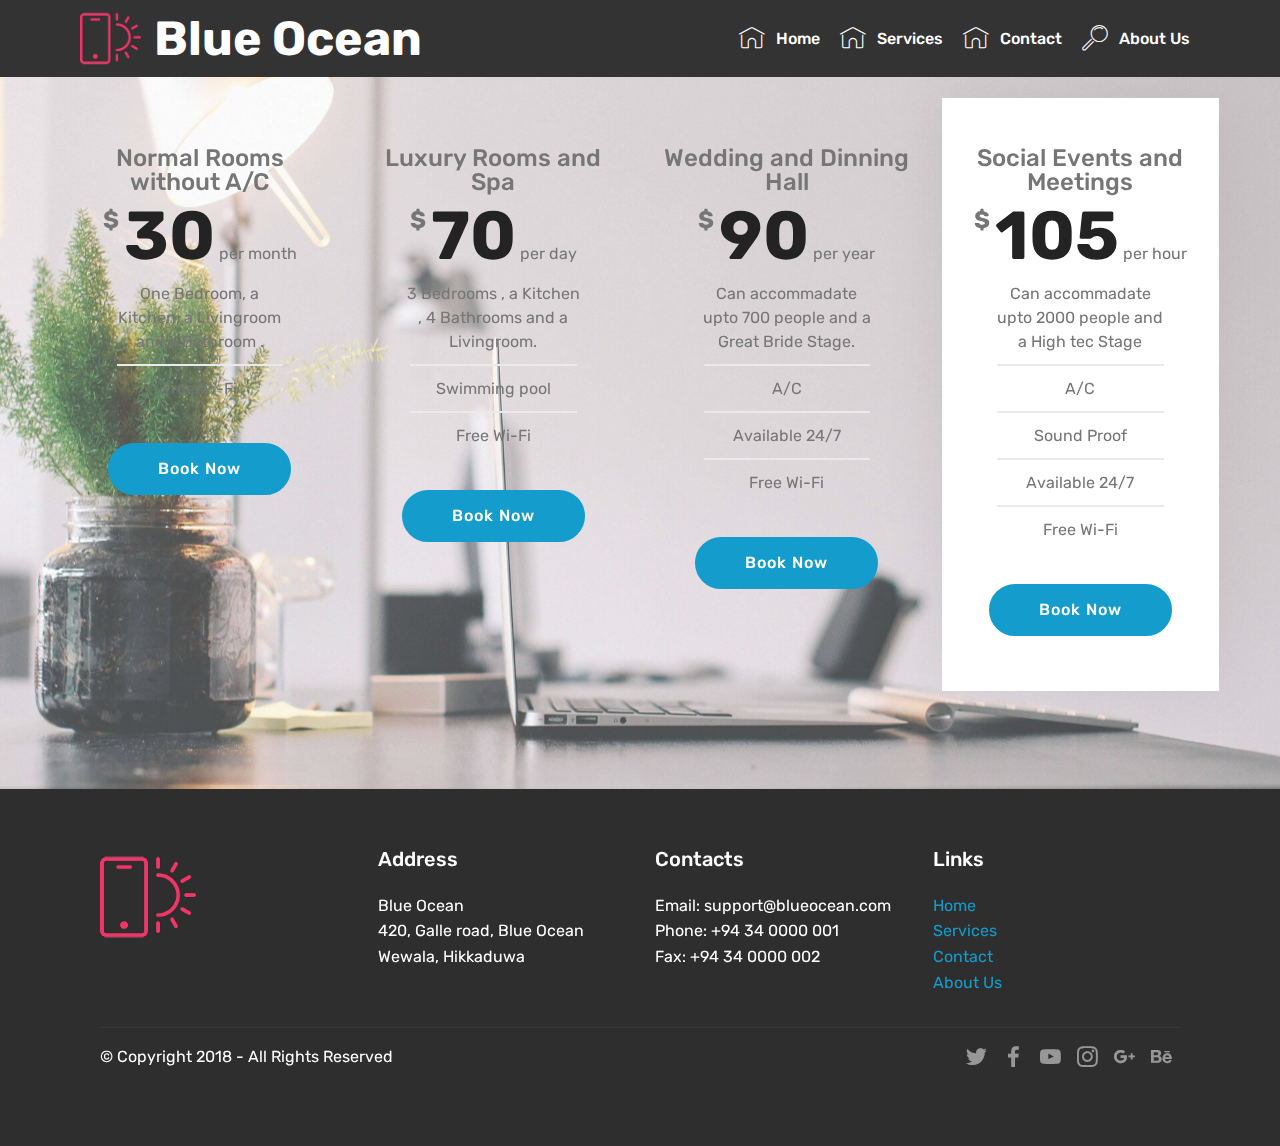
<file: page4.html>
<!DOCTYPE html>
<html >
<head>
  <!-- Site made with Mobirise Website Builder v4.8.10, https://mobirise.com -->
  <meta charset="UTF-8">
  <meta http-equiv="X-UA-Compatible" content="IE=edge">
  <meta name="generator" content="Mobirise v4.8.10, mobirise.com">
  <meta name="viewport" content="width=device-width, initial-scale=1, minimum-scale=1">
  <link rel="shortcut icon" href="assets/images/logo2.png" type="image/x-icon">
  <meta name="description" content="Web Page Builder Description">
  <title>Booking</title>
  <link rel="stylesheet" href="assets/web/assets/mobirise-icons/mobirise-icons.css">
  <link rel="stylesheet" href="assets/tether/tether.min.css">
  <link rel="stylesheet" href="assets/bootstrap/css/bootstrap.min.css">
  <link rel="stylesheet" href="assets/bootstrap/css/bootstrap-grid.min.css">
  <link rel="stylesheet" href="assets/bootstrap/css/bootstrap-reboot.min.css">
  <link rel="stylesheet" href="assets/socicon/css/styles.css">
  <link rel="stylesheet" href="assets/dropdown/css/style.css">
  <link rel="stylesheet" href="assets/theme/css/style.css">
  <link rel="stylesheet" href="assets/mobirise/css/mbr-additional.css" type="text/css">
  
  
  
</head>
<body>
  <section class="menu cid-qTkzRZLJNu" once="menu" id="menu1-k">

    

    <nav class="navbar navbar-expand beta-menu navbar-dropdown align-items-center navbar-fixed-top navbar-toggleable-sm">
        <button class="navbar-toggler navbar-toggler-right" type="button" data-toggle="collapse" data-target="#navbarSupportedContent" aria-controls="navbarSupportedContent" aria-expanded="false" aria-label="Toggle navigation">
            <div class="hamburger">
                <span></span>
                <span></span>
                <span></span>
                <span></span>
            </div>
        </button>
        <div class="menu-logo">
            <div class="navbar-brand">
                <span class="navbar-logo">
                         <img src="assets/images/logo2.png" alt="logo" style="height: 3.8rem;">
                </span>
                <span class="navbar-caption-wrap"><a class="navbar-caption text-white display-2">Blue Ocean</a></span>
            </div>
        </div>
        <div class="collapse navbar-collapse" id="navbarSupportedContent">
            <ul class="navbar-nav nav-dropdown nav-right" data-app-modern-menu="true"><li class="nav-item">
                </li><li class="nav-item"><a class="nav-link link text-white display-4" href="index.html">
                        <span class="mbri-home mbr-iconfont mbr-iconfont-btn"></span>Home</a></li><li class="nav-item dropdown"><a class="nav-link link text-white display-4" href="page1.html">
                        <span class="mbri-home mbr-iconfont mbr-iconfont-btn"></span>
                        Services
                    </a></li><li class="nav-item"><a class="nav-link link text-white display-4" href="page3.html">
                        <span class="mbri-home mbr-iconfont mbr-iconfont-btn"></span>Contact</a></li>
                <li class="nav-item">
                    <a class="nav-link link text-white display-4" href="page2.html">
                        <span class="mbri-search mbr-iconfont mbr-iconfont-btn"></span>
                        About Us
                    </a>
                </li></ul>
            
        </div>
    </nav>
</section>

<section class="engine"></section><section class="cid-rddAHbDrmo mbr-parallax-background" id="pricing-tables2-o">

    

    <div class="mbr-overlay" style="opacity: 0.3; background-color: rgb(255, 255, 255);">
    </div>

    <div class="container">
        <div class="media-container-row">

            <div class="plan col-12 mx-2 my-2 justify-content-center col-lg-3">
                <div class="plan-header text-center pt-5">
                    <h3 class="plan-title mbr-fonts-style display-5">
                        Normal Rooms without A/C</h3>
                    <div class="plan-price">
                        <span class="price-value mbr-fonts-style display-5">
                            $
                        </span>
                        <span class="price-figure mbr-fonts-style display-1">
                            30</span>
                        <small class="price-term mbr-fonts-style display-7">
                            per month
                        </small>
                    </div>
                </div>
                <div class="plan-body">
                    <div class="plan-list align-center">
                        <ul class="list-group list-group-flush mbr-fonts-style display-7">
                            <li class="list-group-item">
                                One Bedroom, a Kitchen, a Livingroom and a Bathroom .</li>
                            <li class="list-group-item">Free Wi-Fi</li>
                        </ul>
                    </div>
                    <div class="mbr-section-btn text-center py-4 pb-5"><a href="page5.html#form1-r" class="btn btn-primary display-4">Book Now</a></div>
                </div>
            </div>

            <div class="plan col-12 mx-2 my-2 justify-content-center col-lg-3">
                <div class="plan-header text-center pt-5">
                    <h3 class="plan-title mbr-fonts-style display-5">
                        Luxury Rooms and Spa</h3>
                    <div class="plan-price">
                        <span class="price-value mbr-fonts-style display-5">
                            $
                        </span>
                        <span class="price-figure mbr-fonts-style display-1">
                            70</span>
                        <small class="price-term mbr-fonts-style display-7">
                            per day
                        </small>
                    </div>
                </div>
                <div class="plan-body">
                    <div class="plan-list align-center">
                        <ul class="list-group list-group-flush mbr-fonts-style display-7">
                            <li class="list-group-item">3 Bedrooms , a Kitchen , 4 Bathrooms and a Livingroom.</li>
                            <li class="list-group-item">Swimming pool</li>
                            <li class="list-group-item">
                                Free Wi-Fi</li>
                        </ul>
                    </div>
                    <div class="mbr-section-btn text-center py-4 pb-5"><a href="page5.html#form1-r" class="btn btn-primary display-4">Book Now</a></div>
                </div>
            </div>

            <div class="plan col-12 mx-2 my-2 justify-content-center col-lg-3">
                <div class="plan-header text-center pt-5">
                    <h3 class="plan-title mbr-fonts-style display-5">
                        Wedding and Dinning Hall</h3>
                    <div class="plan-price">
                        <span class="price-value mbr-fonts-style display-5">
                            $
                        </span>
                        <span class="price-figure mbr-fonts-style display-1">
                            90</span>
                        <small class="price-term mbr-fonts-style display-7">
                            per year
                        </small>
                    </div>
                </div>
                <div class="plan-body">
                    <div class="plan-list align-center">
                        <ul class="list-group list-group-flush mbr-fonts-style display-7">
                            <li class="list-group-item">Can accommadate upto 700 people and a Great Bride Stage.</li>
                            <li class="list-group-item">A/C</li>
                            <li class="list-group-item">Available 24/7</li>
                            <li class="list-group-item">Free Wi-Fi</li>
                        </ul>
                    </div>
                    <div class="mbr-section-btn text-center py-4 pb-5"><a href="page5.html#form1-r" class="btn btn-primary display-4">Book Now</a></div>
                </div>
            </div>

            <div class="plan col-12 mx-2 my-2 justify-content-center favorite col-lg-3">
                <div class="plan-header text-center pt-5">
                    <h3 class="plan-title mbr-fonts-style display-5">Social Events and Meetings</h3>
                    <div class="plan-price">
                        <span class="price-value mbr-fonts-style display-5">
                            $
                        </span>
                        <span class="price-figure mbr-fonts-style display-1">
                            105</span>
                        <small class="price-term mbr-fonts-style display-7">
                            per hour
                        </small>
                    </div>
                </div>
                <div class="plan-body">
                    <div class="plan-list align-center">
                        <ul class="list-group list-group-flush mbr-fonts-style display-7">
                            <li class="list-group-item">Can accommadate upto 2000 people and a High tec Stage</li>
                            <li class="list-group-item">A/C</li>
                            <li class="list-group-item">Sound Proof</li>
                            <li class="list-group-item">Available 24/7</li>
                            <li class="list-group-item">Free Wi-Fi</li>
                        </ul>
                    </div>
                    <div class="mbr-section-btn text-center py-4 pb-5"><a href="page5.html#form1-r" class="btn btn-primary display-4">Book Now</a></div>
                </div>
            </div>

        </div>
    </div>
</section>

<section class="cid-rddyYW9toq" id="footer1-n">

    

    

    <div class="container">
        <div class="media-container-row content text-white">
            <div class="col-12 col-md-3">
                <div class="media-wrap">
                          <img src="assets/images/logo213.png" alt="logo">
                </div>
            </div>
            <div class="col-12 col-md-3 mbr-fonts-style display-7">
                <h5 class="pb-3">
                    Address
                </h5>
                <p class="mbr-text">Blue Ocean 
<br>420, Galle road, Blue Ocean Wewala, Hikkaduwa</p>
            </div>
            <div class="col-12 col-md-3 mbr-fonts-style display-7">
                <h5 class="pb-3">
                    Contacts
                </h5>
                <p class="mbr-text">
                    Email: support@blueocean.com
                    <br>Phone: +94 34 0000 001
                    <br>Fax: +94 34 0000 002
                </p>
            </div>
            <div class="col-12 col-md-3 mbr-fonts-style display-7">
                <h5 class="pb-3">
                    Links
                </h5>
                <p class="mbr-text"><a href="index.html">Home</a><br><a href="page1.html">Services</a><br><a href="page3.html">Contact</a><br><a href="page2.html">About Us</a></p>
            </div>
        </div>
        <div class="footer-lower">
            <div class="media-container-row">
                <div class="col-sm-12">
                    <hr>
                </div>
            </div>
            <div class="media-container-row mbr-white">
                <div class="col-sm-6 copyright">
                    <p class="mbr-text mbr-fonts-style display-7">
                        © Copyright 2018 - All Rights Reserved
                    </p>
                </div>
                <div class="col-md-6">
                    <div class="social-list align-right">
                        <div class="soc-item">
                            <a href="https://twitter.com" target="_blank">
                                <span class="mbr-iconfont mbr-iconfont-social socicon-twitter socicon"></span>
                            </a>
                        </div>
                        <div class="soc-item">
                            <a href="https://www.facebook.com" target="_blank">
                                <span class="mbr-iconfont mbr-iconfont-social socicon-facebook socicon"></span>
                            </a>
                        </div>
                        <div class="soc-item">
                            <a href="https://www.youtube.com" target="_blank">
                                <span class="mbr-iconfont mbr-iconfont-social socicon-youtube socicon"></span>
                            </a>
                        </div>
                        <div class="soc-item">
                            <a href="https://instagram.com" target="_blank">
                                <span class="mbr-iconfont mbr-iconfont-social socicon-instagram socicon"></span>
                            </a>
                        </div>
                        <div class="soc-item">
                            <a href="https://plus.google.com" target="_blank">
                                <span class="mbr-iconfont mbr-iconfont-social socicon-googleplus socicon"></span>
                            </a>
                        </div>
                        <div class="soc-item">
                            <a href="https://www.behance.net" target="_blank">
                                <span class="mbr-iconfont mbr-iconfont-social socicon-behance socicon"></span>
                            </a>
                        </div>
                    </div>
                </div>
            </div>
        </div>
    </div>
</section>


  <script src="assets/web/assets/jquery/jquery.min.js"></script>
  <script src="assets/popper/popper.min.js"></script>
  <script src="assets/tether/tether.min.js"></script>
  <script src="assets/bootstrap/js/bootstrap.min.js"></script>
  <script src="assets/parallax/jarallax.min.js"></script>
  <script src="assets/dropdown/js/script.min.js"></script>
  <script src="assets/touchswipe/jquery.touch-swipe.min.js"></script>
  <script src="assets/smoothscroll/smooth-scroll.js"></script>
  <script src="assets/theme/js/script.js"></script>
  
  
 <div id="scrollToTop" class="scrollToTop mbr-arrow-up"><a style="text-align: center;"><i></i></a></div>
  </body>
</html>
</file>
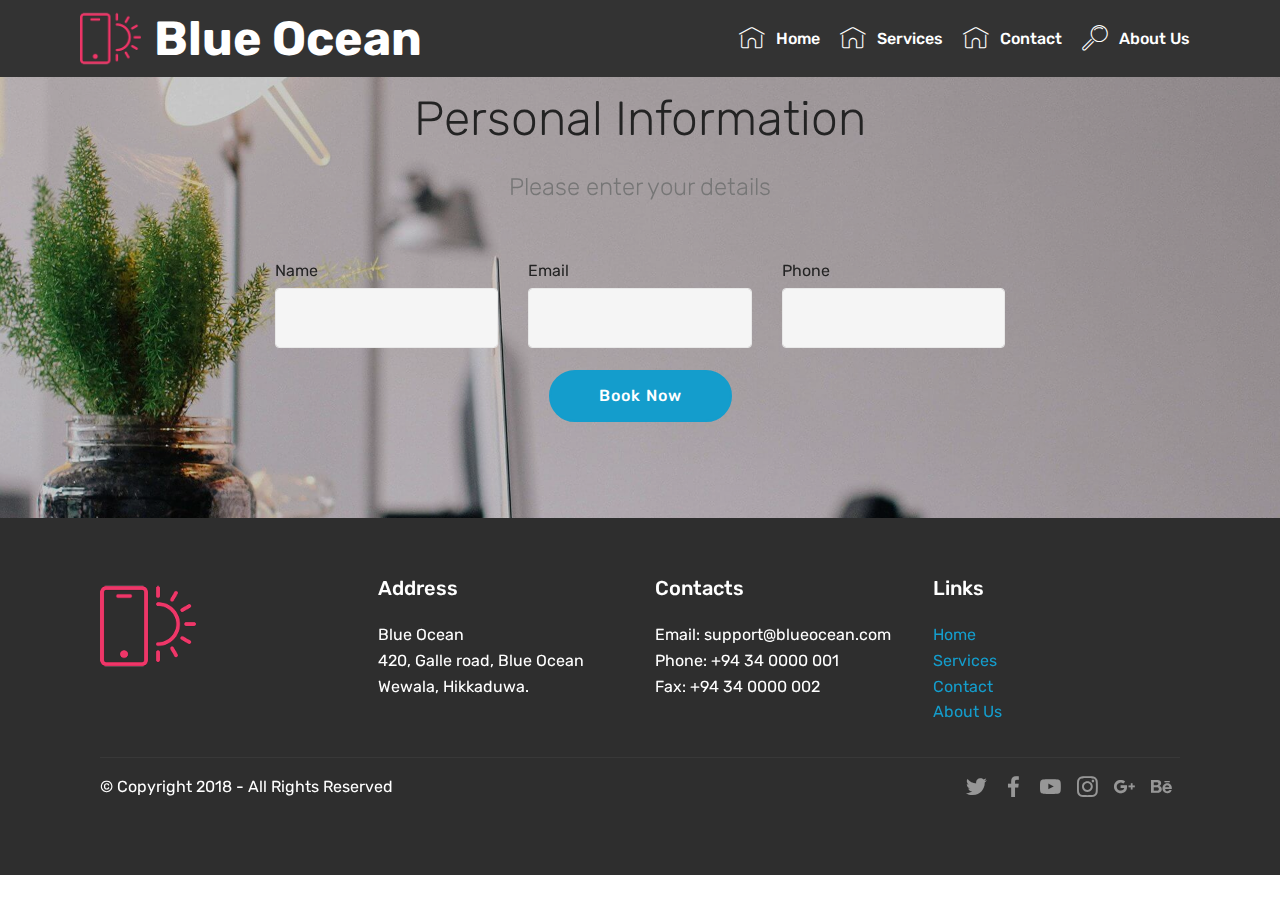
<file: page5.html>
<!DOCTYPE html>
<html >
<head>
  <!-- Site made with Mobirise Website Builder v4.8.10, https://mobirise.com -->
  <meta charset="UTF-8">
  <meta http-equiv="X-UA-Compatible" content="IE=edge">
  <meta name="generator" content="Mobirise v4.8.10, mobirise.com">
  <meta name="viewport" content="width=device-width, initial-scale=1, minimum-scale=1">
  <link rel="shortcut icon" href="assets/images/logo2.png" type="image/x-icon">
  <meta name="description" content="Site Builder Description">
  <title>Register</title>
  <link rel="stylesheet" href="assets/web/assets/mobirise-icons/mobirise-icons.css">
  <link rel="stylesheet" href="assets/tether/tether.min.css">
  <link rel="stylesheet" href="assets/bootstrap/css/bootstrap.min.css">
  <link rel="stylesheet" href="assets/bootstrap/css/bootstrap-grid.min.css">
  <link rel="stylesheet" href="assets/bootstrap/css/bootstrap-reboot.min.css">
  <link rel="stylesheet" href="assets/dropdown/css/style.css">
  <link rel="stylesheet" href="assets/socicon/css/styles.css">
  <link rel="stylesheet" href="assets/theme/css/style.css">
  <link rel="stylesheet" href="assets/mobirise/css/mbr-additional.css" type="text/css">
  
  
  
</head>
<body>
  <section class="menu cid-qTkzRZLJNu" once="menu" id="menu1-q">

    

    <nav class="navbar navbar-expand beta-menu navbar-dropdown align-items-center navbar-fixed-top navbar-toggleable-sm">
        <button class="navbar-toggler navbar-toggler-right" type="button" data-toggle="collapse" data-target="#navbarSupportedContent" aria-controls="navbarSupportedContent" aria-expanded="false" aria-label="Toggle navigation">
            <div class="hamburger">
                <span></span>
                <span></span>
                <span></span>
                <span></span>
            </div>
        </button>
        <div class="menu-logo">
            <div class="navbar-brand">
                <span class="navbar-logo">
                         <img src="assets/images/logo2.png" alt="logo" style="height: 3.8rem;">
                </span>
                <span class="navbar-caption-wrap"><a class="navbar-caption text-white display-2">Blue Ocean</a></span>
            </div>
        </div>
        <div class="collapse navbar-collapse" id="navbarSupportedContent">
            <ul class="navbar-nav nav-dropdown nav-right" data-app-modern-menu="true"><li class="nav-item">
                </li><li class="nav-item"><a class="nav-link link text-white display-4" href="index.html">
                        <span class="mbri-home mbr-iconfont mbr-iconfont-btn"></span>Home</a></li><li class="nav-item dropdown"><a class="nav-link link text-white display-4" href="page1.html">
                        <span class="mbri-home mbr-iconfont mbr-iconfont-btn"></span>
                        Services
                    </a></li><li class="nav-item"><a class="nav-link link text-white display-4" href="page3.html">
                        <span class="mbri-home mbr-iconfont mbr-iconfont-btn"></span>Contact</a></li>
                <li class="nav-item">
                    <a class="nav-link link text-white display-4" href="page2.html">
                        <span class="mbri-search mbr-iconfont mbr-iconfont-btn"></span>
                        About Us
                    </a>
                </li></ul>
            
        </div>
    </nav>
</section>

<section class="engine"></section><section class="mbr-section form1 cid-rddITGK4r7 mbr-parallax-background" id="form1-r">

    

    <div class="mbr-overlay" style="opacity: 0.2; background-color: rgb(0, 0, 0);">
    </div>
    <div class="container">
        <div class="row justify-content-center">
            <div class="title col-12 col-lg-8">
                <h2 class="mbr-section-title align-center pb-3 mbr-fonts-style display-2">
                    Personal Information</h2>
                <h3 class="mbr-section-subtitle align-center mbr-light pb-3 mbr-fonts-style display-5">
                    Please enter your details</h3>
            </div>
        </div>
    </div>
    <div class="container">
        <div class="row justify-content-center">
            <div class="media-container-column col-lg-8" data-form-type="formoid">
                    <div data-form-alert="" hidden="">Thanks for Booking with us!!</div>
            
                    <form class="mbr-form" action="https://google.com/" method="post" data-form-title="Personalinfo Form"><input type="hidden" name="email" data-form-email="true" value="R7Hs0BP+7xjej9K2/deKgppIm87wcirgOjLIFuO6AIKhzMd8F++7BrYupPq5QWYGWaJwAKA7ie6kNGicaQu+nB6v6uaKcq1qWrL6eAtuVBajT58sW7Jn0NDmka3uw22y">
                        <div class="row row-sm-offset">
                            <div class="col-md-4 multi-horizontal" data-for="name">
                                <div class="form-group">
                                    <label class="form-control-label mbr-fonts-style display-7" for="name-form1-r">Name</label>
                                    <input type="text" class="form-control" name="name" data-form-field="Name" required="" id="name-form1-r">
                                </div>
                            </div>
                            <div class="col-md-4 multi-horizontal" data-for="email">
                                <div class="form-group">
                                    <label class="form-control-label mbr-fonts-style display-7" for="email-form1-r">Email</label>
                                    <input type="email" class="form-control" name="email" data-form-field="Email" required="" id="email-form1-r">
                                </div>
                            </div>
                            <div class="col-md-4 multi-horizontal" data-for="phone">
                                <div class="form-group">
                                    <label class="form-control-label mbr-fonts-style display-7" for="phone-form1-r">Phone</label>
                                    <input type="tel" class="form-control" name="phone" data-form-field="Phone" id="phone-form1-r">
                                </div>
                            </div>
                        </div>
                        
            
                        <span class="input-group-btn"><button href="" type="submit" class="btn btn-primary btn-form display-4">Book Now</button></span>
                    </form>
            </div>
        </div>
    </div>
</section>

<section class="cid-rddIVKc2zD" id="footer1-s">

    

    

    <div class="container">
        <div class="media-container-row content text-white">
            <div class="col-12 col-md-3">
                <div class="media-wrap">
                        <img src="assets/images/logo213.png" alt="logo">
                </div>
            </div>
            <div class="col-12 col-md-3 mbr-fonts-style display-7">
                <h5 class="pb-3">
                    Address
                </h5>
                <p class="mbr-text">Blue Ocean 
<br>420, Galle road, Blue Ocean Wewala, Hikkaduwa.</p>
            </div>
            <div class="col-12 col-md-3 mbr-fonts-style display-7">
                <h5 class="pb-3">
                    Contacts
                </h5>
                <p class="mbr-text">
                    Email: support@blueocean.com
                    <br>Phone: +94 34 0000 001
                    <br>Fax: +94 34 0000 002
                </p>
            </div>
            <div class="col-12 col-md-3 mbr-fonts-style display-7">
                <h5 class="pb-3">
                    Links
                </h5>
                <p class="mbr-text"><a href="index.html">Home</a><br><a href="page1.html">Services</a><br><a href="page3.html">Contact</a><br><a href="page2.html">About Us</a></p>
            </div>
        </div>
        <div class="footer-lower">
            <div class="media-container-row">
                <div class="col-sm-12">
                    <hr>
                </div>
            </div>
            <div class="media-container-row mbr-white">
                <div class="col-sm-6 copyright">
                    <p class="mbr-text mbr-fonts-style display-7">
                        © Copyright 2018 - All Rights Reserved
                    </p>
                </div>
                <div class="col-md-6">
                    <div class="social-list align-right">
                        <div class="soc-item">
                            <a href="https://twitter.com" target="_blank">
                                <span class="mbr-iconfont mbr-iconfont-social socicon-twitter socicon"></span>
                            </a>
                        </div>
                        <div class="soc-item">
                            <a href="https://www.facebook.com" target="_blank">
                                <span class="mbr-iconfont mbr-iconfont-social socicon-facebook socicon"></span>
                            </a>
                        </div>
                        <div class="soc-item">
                            <a href="https://www.youtube.com" target="_blank">
                                <span class="mbr-iconfont mbr-iconfont-social socicon-youtube socicon"></span>
                            </a>
                        </div>
                        <div class="soc-item">
                            <a href="https://instagram.com" target="_blank">
                                <span class="mbr-iconfont mbr-iconfont-social socicon-instagram socicon"></span>
                            </a>
                        </div>
                        <div class="soc-item">
                            <a href="https://plus.google.com" target="_blank">
                                <span class="mbr-iconfont mbr-iconfont-social socicon-googleplus socicon"></span>
                            </a>
                        </div>
                        <div class="soc-item">
                            <a href="https://www.behance.net" target="_blank">
                                <span class="mbr-iconfont mbr-iconfont-social socicon-behance socicon"></span>
                            </a>
                        </div>
                    </div>
                </div>
            </div>
        </div>
    </div>
</section>


  <script src="assets/web/assets/jquery/jquery.min.js"></script>
  <script src="assets/popper/popper.min.js"></script>
  <script src="assets/tether/tether.min.js"></script>
  <script src="assets/bootstrap/js/bootstrap.min.js"></script>
  <script src="assets/smoothscroll/smooth-scroll.js"></script>
  <script src="assets/dropdown/js/script.min.js"></script>
  <script src="assets/touchswipe/jquery.touch-swipe.min.js"></script>
  <script src="assets/parallax/jarallax.min.js"></script>
  <script src="assets/theme/js/script.js"></script>
  <script src="assets/formoid/formoid.min.js"></script>
  
  
 <div id="scrollToTop" class="scrollToTop mbr-arrow-up"><a style="text-align: center;"><i></i></a></div>
  </body>
</html>
</file>
<file: assets/web/assets/mobirise-icons/mobirise-icons.css>
@font-face {
  font-family: 'MobiriseIcons';
  src:  url('mobirise-icons.eot?spat4u');
  src:  url('mobirise-icons.eot?spat4u#iefix') format('embedded-opentype'),
    url('mobirise-icons.ttf?spat4u') format('truetype'),
    url('mobirise-icons.woff?spat4u') format('woff'),
    url('mobirise-icons.svg?spat4u#MobiriseIcons') format('svg');
  font-weight: normal;
  font-style: normal;
}

[class^="mbri-"], [class*=" mbri-"] {
  /* use !important to prevent issues with browser extensions that change fonts */
  font-family: MobiriseIcons !important;
  speak: none;
  font-style: normal;
  font-weight: normal;
  font-variant: normal;
  text-transform: none;
  line-height: 1;

  /* Better Font Rendering =========== */
  -webkit-font-smoothing: antialiased;
  -moz-osx-font-smoothing: grayscale;
}

.mbri-add-submenu:before {
  content: "\e900";
}
.mbri-alert:before {
  content: "\e901";
}
.mbri-align-center:before {
  content: "\e902";
}
.mbri-align-justify:before {
  content: "\e903";
}
.mbri-align-left:before {
  content: "\e904";
}
.mbri-align-right:before {
  content: "\e905";
}
.mbri-android:before {
  content: "\e906";
}
.mbri-apple:before {
  content: "\e907";
}
.mbri-arrow-down:before {
  content: "\e908";
}
.mbri-arrow-next:before {
  content: "\e909";
}
.mbri-arrow-prev:before {
  content: "\e90a";
}
.mbri-arrow-up:before {
  content: "\e90b";
}
.mbri-bold:before {
  content: "\e90c";
}
.mbri-bookmark:before {
  content: "\e90d";
}
.mbri-bootstrap:before {
  content: "\e90e";
}
.mbri-briefcase:before {
  content: "\e90f";
}
.mbri-browse:before {
  content: "\e910";
}
.mbri-bulleted-list:before {
  content: "\e911";
}
.mbri-calendar:before {
  content: "\e912";
}
.mbri-camera:before {
  content: "\e913";
}
.mbri-cart-add:before {
  content: "\e914";
}
.mbri-cart-full:before {
  content: "\e915";
}
.mbri-cash:before {
  content: "\e916";
}
.mbri-change-style:before {
  content: "\e917";
}
.mbri-chat:before {
  content: "\e918";
}
.mbri-clock:before {
  content: "\e919";
}
.mbri-close:before {
  content: "\e91a";
}
.mbri-cloud:before {
  content: "\e91b";
}
.mbri-code:before {
  content: "\e91c";
}
.mbri-contact-form:before {
  content: "\e91d";
}
.mbri-credit-card:before {
  content: "\e91e";
}
.mbri-cursor-click:before {
  content: "\e91f";
}
.mbri-cust-feedback:before {
  content: "\e920";
}
.mbri-database:before {
  content: "\e921";
}
.mbri-delivery:before {
  content: "\e922";
}
.mbri-desktop:before {
  content: "\e923";
}
.mbri-devices:before {
  content: "\e924";
}
.mbri-down:before {
  content: "\e925";
}
.mbri-download:before {
  content: "\e989";
}
.mbri-drag-n-drop:before {
  content: "\e927";
}
.mbri-drag-n-drop2:before {
  content: "\e928";
}
.mbri-edit:before {
  content: "\e929";
}
.mbri-edit2:before {
  content: "\e92a";
}
.mbri-error:before {
  content: "\e92b";
}
.mbri-extension:before {
  content: "\e92c";
}
.mbri-features:before {
  content: "\e92d";
}
.mbri-file:before {
  content: "\e92e";
}
.mbri-flag:before {
  content: "\e92f";
}
.mbri-folder:before {
  content: "\e930";
}
.mbri-gift:before {
  content: "\e931";
}
.mbri-github:before {
  content: "\e932";
}
.mbri-globe:before {
  content: "\e933";
}
.mbri-globe-2:before {
  content: "\e934";
}
.mbri-growing-chart:before {
  content: "\e935";
}
.mbri-hearth:before {
  content: "\e936";
}
.mbri-help:before {
  content: "\e937";
}
.mbri-home:before {
  content: "\e938";
}
.mbri-hot-cup:before {
  content: "\e939";
}
.mbri-idea:before {
  content: "\e93a";
}
.mbri-image-gallery:before {
  content: "\e93b";
}
.mbri-image-slider:before {
  content: "\e93c";
}
.mbri-info:before {
  content: "\e93d";
}
.mbri-italic:before {
  content: "\e93e";
}
.mbri-key:before {
  content: "\e93f";
}
.mbri-laptop:before {
  content: "\e940";
}
.mbri-layers:before {
  content: "\e941";
}
.mbri-left-right:before {
  content: "\e942";
}
.mbri-left:before {
  content: "\e943";
}
.mbri-letter:before {
  content: "\e944";
}
.mbri-like:before {
  content: "\e945";
}
.mbri-link:before {
  content: "\e946";
}
.mbri-lock:before {
  content: "\e947";
}
.mbri-login:before {
  content: "\e948";
}
.mbri-logout:before {
  content: "\e949";
}
.mbri-magic-stick:before {
  content: "\e94a";
}
.mbri-map-pin:before {
  content: "\e94b";
}
.mbri-menu:before {
  content: "\e94c";
}
.mbri-mobile:before {
  content: "\e94d";
}
.mbri-mobile2:before {
  content: "\e94e";
}
.mbri-mobirise:before {
  content: "\e94f";
}
.mbri-more-horizontal:before {
  content: "\e950";
}
.mbri-more-vertical:before {
  content: "\e951";
}
.mbri-music:before {
  content: "\e952";
}
.mbri-new-file:before {
  content: "\e953";
}
.mbri-numbered-list:before {
  content: "\e954";
}
.mbri-opened-folder:before {
  content: "\e955";
}
.mbri-pages:before {
  content: "\e956";
}
.mbri-paper-plane:before {
  content: "\e957";
}
.mbri-paperclip:before {
  content: "\e958";
}
.mbri-photo:before {
  content: "\e959";
}
.mbri-photos:before {
  content: "\e95a";
}
.mbri-pin:before {
  content: "\e95b";
}
.mbri-play:before {
  content: "\e95c";
}
.mbri-plus:before {
  content: "\e95d";
}
.mbri-preview:before {
  content: "\e95e";
}
.mbri-print:before {
  content: "\e95f";
}
.mbri-protect:before {
  content: "\e960";
}
.mbri-question:before {
  content: "\e961";
}
.mbri-quote-left:before {
  content: "\e962";
}
.mbri-quote-right:before {
  content: "\e963";
}
.mbri-refresh:before {
  content: "\e964";
}
.mbri-responsive:before {
  content: "\e965";
}
.mbri-right:before {
  content: "\e966";
}
.mbri-rocket:before {
  content: "\e967";
}
.mbri-sad-face:before {
  content: "\e968";
}
.mbri-sale:before {
  content: "\e969";
}
.mbri-save:before {
  content: "\e96a";
}
.mbri-search:before {
  content: "\e96b";
}
.mbri-setting:before {
  content: "\e96c";
}
.mbri-setting2:before {
  content: "\e96d";
}
.mbri-setting3:before {
  content: "\e96e";
}
.mbri-share:before {
  content: "\e96f";
}
.mbri-shopping-bag:before {
  content: "\e970";
}
.mbri-shopping-basket:before {
  content: "\e971";
}
.mbri-shopping-cart:before {
  content: "\e972";
}
.mbri-sites:before {
  content: "\e973";
}
.mbri-smile-face:before {
  content: "\e974";
}
.mbri-speed:before {
  content: "\e975";
}
.mbri-star:before {
  content: "\e976";
}
.mbri-success:before {
  content: "\e977";
}
.mbri-sun:before {
  content: "\e978";
}
.mbri-sun2:before {
  content: "\e979";
}
.mbri-tablet:before {
  content: "\e97a";
}
.mbri-tablet-vertical:before {
  content: "\e97b";
}
.mbri-target:before {
  content: "\e97c";
}
.mbri-timer:before {
  content: "\e97d";
}
.mbri-to-ftp:before {
  content: "\e97e";
}
.mbri-to-local-drive:before {
  content: "\e97f";
}
.mbri-touch-swipe:before {
  content: "\e980";
}
.mbri-touch:before {
  content: "\e981";
}
.mbri-trash:before {
  content: "\e982";
}
.mbri-underline:before {
  content: "\e983";
}
.mbri-unlink:before {
  content: "\e984";
}
.mbri-unlock:before {
  content: "\e985";
}
.mbri-up-down:before {
  content: "\e986";
}
.mbri-up:before {
  content: "\e987";
}
.mbri-update:before {
  content: "\e988";
}
.mbri-upload:before {
 content: "\e926"; 
}
.mbri-user:before {
  content: "\e98a";
}
.mbri-user2:before {
  content: "\e98b";
}
.mbri-users:before {
  content: "\e98c";
}
.mbri-video:before {
  content: "\e98d";
}
.mbri-video-play:before {
  content: "\e98e";
}
.mbri-watch:before {
  content: "\e98f";
}
.mbri-website-theme:before {
  content: "\e990";
}
.mbri-wifi:before {
  content: "\e991";
}
.mbri-windows:before {
  content: "\e992";
}
.mbri-zoom-out:before {
  content: "\e993";
}
.mbri-redo:before {
  content: "\e994";
}
.mbri-undo:before {
  content: "\e995";
}
</file>
<file: assets/dropdown/css/style.css>
.navbar-dropdown {
  left: 0;
  padding: 0;
  position: absolute;
  right: 0;
  top: 0;
  transition: all 0.45s ease;
  z-index: 1030;
  background: #c50f0f; }
  .navbar-dropdown .navbar-logo {
    margin-right: 0.8rem;
    transition: margin 0.3s ease-in-out;
    vertical-align: middle; }
    .navbar-dropdown .navbar-logo img {
      height: 3.125rem;
      transition: all 0.3s ease-in-out; }
    .navbar-dropdown .navbar-logo.mbr-iconfont {
      font-size: 3.125rem;
      line-height: 3.125rem; }
  .navbar-dropdown .navbar-caption {
    font-weight: 700;
    white-space: normal;
    vertical-align: -4px;
    line-height: 3.125rem !important; }
    .navbar-dropdown .navbar-caption, .navbar-dropdown .navbar-caption:hover {
      color: inherit;
      text-decoration: none; }
  .navbar-dropdown .mbr-iconfont + .navbar-caption {
    vertical-align: -1px; }
  .navbar-dropdown.navbar-fixed-top {
    position: fixed; }
  .navbar-dropdown .navbar-brand span {
    vertical-align: -4px; }
  .navbar-dropdown.bg-color.transparent {
    background: none; }
  .navbar-dropdown.navbar-short .navbar-brand {
    padding: 0.625rem 0; }
    .navbar-dropdown.navbar-short .navbar-brand span {
      vertical-align: -1px; }
  .navbar-dropdown.navbar-short .navbar-caption {
    line-height: 2.375rem !important;
    vertical-align: -2px; }
  .navbar-dropdown.navbar-short .navbar-logo {
    margin-right: 0.5rem; }
    .navbar-dropdown.navbar-short .navbar-logo img {
      height: 2.375rem; }
    .navbar-dropdown.navbar-short .navbar-logo.mbr-iconfont {
      font-size: 2.375rem;
      line-height: 2.375rem; }
  .navbar-dropdown.navbar-short .mbr-table-cell {
    height: 3.625rem; }
  .navbar-dropdown .navbar-close {
    left: 0.6875rem;
    position: fixed;
    top: 0.75rem;
    z-index: 1000; }
  .navbar-dropdown .hamburger-icon {
    content: "";
    display: inline-block;
    vertical-align: middle;
    width: 16px;
    -webkit-box-shadow: 0 -6px 0 1px #282828,0 0 0 1px #282828,0 6px 0 1px #282828;
    -moz-box-shadow: 0 -6px 0 1px #282828,0 0 0 1px #282828,0 6px 0 1px #282828;
    box-shadow: 0 -6px 0 1px #282828,0 0 0 1px #282828,0 6px 0 1px #282828; }

.dropdown-menu .dropdown-toggle[data-toggle="dropdown-submenu"]::after {
  border-bottom: 0.35em solid transparent;
  border-left: 0.35em solid;
  border-right: 0;
  border-top: 0.35em solid transparent;
  margin-left: 0.3rem; }

.dropdown-menu .dropdown-item:focus {
  outline: 0; }

.nav-dropdown {
  font-size: 0.75rem;
  font-weight: 500;
  height: auto !important; }
  .nav-dropdown .nav-btn {
    padding-left: 1rem; }
  .nav-dropdown .link {
    margin: .667em 1.667em;
    font-weight: 500;
    padding: 0;
    transition: color .2s ease-in-out; }
    .nav-dropdown .link.dropdown-toggle {
      margin-right: 2.583em; }
      .nav-dropdown .link.dropdown-toggle::after {
        margin-left: .25rem;
        border-top: 0.35em solid;
        border-right: 0.35em solid transparent;
        border-left: 0.35em solid transparent;
        border-bottom: 0; }
      .nav-dropdown .link.dropdown-toggle[aria-expanded="true"] {
        margin: 0;
        padding: 0.667em 3.263em  0.667em 1.667em; }
  .nav-dropdown .link::after,
  .nav-dropdown .dropdown-item::after {
    color: inherit; }
  .nav-dropdown .btn {
    font-size: 0.75rem;
    font-weight: 700;
    letter-spacing: 0;
    margin-bottom: 0;
    padding-left: 1.25rem;
    padding-right: 1.25rem; }
  .nav-dropdown .dropdown-menu {
    border-radius: 0;
    border: 0;
    left: 0;
    margin: 0;
    padding-bottom: 1.25rem;
    padding-top: 1.25rem;
    position: relative; }
  .nav-dropdown .dropdown-submenu {
    margin-left: 0.125rem;
    top: 0; }
  .nav-dropdown .dropdown-item {
    font-weight: 500;
    line-height: 2;
    padding: 0.3846em 4.615em 0.3846em 1.5385em;
    position: relative;
    transition: color .2s ease-in-out, background-color .2s ease-in-out; }
    .nav-dropdown .dropdown-item::after {
      margin-top: -0.3077em;
      position: absolute;
      right: 1.1538em;
      top: 50%; }
    .nav-dropdown .dropdown-item:focus, .nav-dropdown .dropdown-item:hover {
      background: none; }

@media (max-width: 767px) {
  .nav-dropdown.navbar-toggleable-sm {
    bottom: 0;
    display: none;
    left: 0;
    overflow-x: hidden;
    position: fixed;
    top: 0;
    transform: translateX(-100%);
    -ms-transform: translateX(-100%);
    -webkit-transform: translateX(-100%);
    width: 18.75rem;
    z-index: 999; } }
.nav-dropdown.navbar-toggleable-xl {
  bottom: 0;
  display: none;
  left: 0;
  overflow-x: hidden;
  position: fixed;
  top: 0;
  transform: translateX(-100%);
  -ms-transform: translateX(-100%);
  -webkit-transform: translateX(-100%);
  width: 18.75rem;
  z-index: 999; }

.nav-dropdown-sm {
  display: block !important;
  overflow-x: hidden;
  overflow: auto;
  padding-top: 3.875rem; }
  .nav-dropdown-sm::after {
    content: "";
    display: block;
    height: 3rem;
    width: 100%; }
  .nav-dropdown-sm.collapse.in ~ .navbar-close {
    display: block !important; }
  .nav-dropdown-sm.collapsing, .nav-dropdown-sm.collapse.in {
    transform: translateX(0);
    -ms-transform: translateX(0);
    -webkit-transform: translateX(0);
    transition: all 0.25s ease-out;
    -webkit-transition: all 0.25s ease-out;
    background: #282828; }
  .nav-dropdown-sm.collapsing[aria-expanded="false"] {
    transform: translateX(-100%);
    -ms-transform: translateX(-100%);
    -webkit-transform: translateX(-100%); }
  .nav-dropdown-sm .nav-item {
    display: block;
    margin-left: 0 !important;
    padding-left: 0; }
  .nav-dropdown-sm .link,
  .nav-dropdown-sm .dropdown-item {
    border-top: 1px dotted rgba(255, 255, 255, 0.1);
    font-size: 0.8125rem;
    line-height: 1.6;
    margin: 0 !important;
    padding: 0.875rem 2.4rem 0.875rem 1.5625rem !important;
    position: relative;
    white-space: normal; }
    .nav-dropdown-sm .link:focus, .nav-dropdown-sm .link:hover,
    .nav-dropdown-sm .dropdown-item:focus,
    .nav-dropdown-sm .dropdown-item:hover {
      background: rgba(0, 0, 0, 0.2) !important;
      color: #c25f88; }
  .nav-dropdown-sm .nav-btn {
    position: relative;
    padding: 1.5625rem 1.5625rem 0 1.5625rem; }
    .nav-dropdown-sm .nav-btn::before {
      border-top: 1px dotted rgba(204, 30, 30, 0.1);
      content: "";
      left: 0;
      position: absolute;
      top: 0;
      width: 100%; }
    .nav-dropdown-sm .nav-btn + .nav-btn {
      padding-top: 0.625rem; }
      .nav-dropdown-sm .nav-btn + .nav-btn::before {
        display: none; }
  .nav-dropdown-sm .btn {
    padding: 0.625rem 0; }
  .nav-dropdown-sm .dropdown-toggle[data-toggle="dropdown-submenu"]::after {
    margin-left: .25rem;
    border-top: 0.35em solid;
    border-right: 0.35em solid transparent;
    border-left: 0.35em solid transparent;
    border-bottom: 0; }
  .nav-dropdown-sm .dropdown-toggle[data-toggle="dropdown-submenu"][aria-expanded="true"]::after {
    border-top: 0;
    border-right: 0.35em solid transparent;
    border-left: 0.35em solid transparent;
    border-bottom: 0.35em solid; }
  .nav-dropdown-sm .dropdown-menu {
    margin: 0;
    padding: 0;
    position: relative;
    top: 0;
    left: 0;
    width: 100%;
    border: 0;
    float: none;
    border-radius: 0;
    background: none; }
  .nav-dropdown-sm .dropdown-submenu {
    left: 100%;
    margin-left: 0.125rem;
    margin-top: -1.25rem;
    top: 0; }

.navbar-toggleable-sm .nav-dropdown .dropdown-menu {
  position: absolute; }

.navbar-toggleable-sm .nav-dropdown .dropdown-submenu {
  left: 100%;
  margin-left: 0.125rem;
  margin-top: -1.25rem;
  top: 0; }

.navbar-toggleable-sm.opened .nav-dropdown .dropdown-menu {
  position: relative; }

.navbar-toggleable-sm.opened .nav-dropdown .dropdown-submenu {
  left: 0;
  margin-left: 00rem;
  margin-top: 0rem;
  top: 0; }

.is-builder .nav-dropdown.collapsing {
  transition: none !important; }

/*# sourceMappingURL=style.css.map */
</file>
<file: assets/socicon/css/styles.css>
@charset "UTF-8";

@font-face {
  font-family: "socicon";
  src:url("../fonts/socicon.eot");
  src:url("../fonts/socicon.eot?#iefix") format("embedded-opentype"),
    url("../fonts/socicon.woff") format("woff"),
    url("../fonts/socicon.ttf") format("truetype"),
    url("../fonts/socicon.svg#socicon") format("svg");
  font-weight: normal;
  font-style: normal;

}

[data-icon]:before {
  font-family: "socicon" !important;
  content: attr(data-icon);
  font-style: normal !important;
  font-weight: normal !important;
  font-variant: normal !important;
  text-transform: none !important;
  speak: none;
  line-height: 1;
  -webkit-font-smoothing: antialiased;
  -moz-osx-font-smoothing: grayscale;
}

[class^="socicon-"]:before,
[class*=" socicon-"]:before {
  font-family: "socicon" !important;
  font-style: normal !important;
  font-weight: normal !important;
  font-variant: normal !important;
  text-transform: none !important;
  speak: none;
  line-height: 1;
  -webkit-font-smoothing: antialiased;
  -moz-osx-font-smoothing: grayscale;
}

.socicon-modelmayhem:before {
  content: "\e000";
}
.socicon-mixcloud:before {
  content: "\e001";
}
.socicon-drupal:before {
  content: "\e002";
}
.socicon-swarm:before {
  content: "\e003";
}
.socicon-istock:before {
  content: "\e004";
}
.socicon-yammer:before {
  content: "\e005";
}
.socicon-ello:before {
  content: "\e006";
}
.socicon-stackoverflow:before {
  content: "\e007";
}
.socicon-persona:before {
  content: "\e008";
}
.socicon-triplej:before {
  content: "\e009";
}
.socicon-houzz:before {
  content: "\e00a";
}
.socicon-rss:before {
  content: "\e00b";
}
.socicon-paypal:before {
  content: "\e00c";
}
.socicon-odnoklassniki:before {
  content: "\e00d";
}
.socicon-airbnb:before {
  content: "\e00e";
}
.socicon-periscope:before {
  content: "\e00f";
}
.socicon-outlook:before {
  content: "\e010";
}
.socicon-coderwall:before {
  content: "\e011";
}
.socicon-tripadvisor:before {
  content: "\e012";
}
.socicon-appnet:before {
  content: "\e013";
}
.socicon-goodreads:before {
  content: "\e014";
}
.socicon-tripit:before {
  content: "\e015";
}
.socicon-lanyrd:before {
  content: "\e016";
}
.socicon-slideshare:before {
  content: "\e017";
}
.socicon-buffer:before {
  content: "\e018";
}
.socicon-disqus:before {
  content: "\e019";
}
.socicon-vkontakte:before {
  content: "\e01a";
}
.socicon-whatsapp:before {
  content: "\e01b";
}
.socicon-patreon:before {
  content: "\e01c";
}
.socicon-storehouse:before {
  content: "\e01d";
}
.socicon-pocket:before {
  content: "\e01e";
}
.socicon-mail:before {
  content: "\e01f";
}
.socicon-blogger:before {
  content: "\e020";
}
.socicon-technorati:before {
  content: "\e021";
}
.socicon-reddit:before {
  content: "\e022";
}
.socicon-dribbble:before {
  content: "\e023";
}
.socicon-stumbleupon:before {
  content: "\e024";
}
.socicon-digg:before {
  content: "\e025";
}
.socicon-envato:before {
  content: "\e026";
}
.socicon-behance:before {
  content: "\e027";
}
.socicon-delicious:before {
  content: "\e028";
}
.socicon-deviantart:before {
  content: "\e029";
}
.socicon-forrst:before {
  content: "\e02a";
}
.socicon-play:before {
  content: "\e02b";
}
.socicon-zerply:before {
  content: "\e02c";
}
.socicon-wikipedia:before {
  content: "\e02d";
}
.socicon-apple:before {
  content: "\e02e";
}
.socicon-flattr:before {
  content: "\e02f";
}
.socicon-github:before {
  content: "\e030";
}
.socicon-renren:before {
  content: "\e031";
}
.socicon-friendfeed:before {
  content: "\e032";
}
.socicon-newsvine:before {
  content: "\e033";
}
.socicon-identica:before {
  content: "\e034";
}
.socicon-bebo:before {
  content: "\e035";
}
.socicon-zynga:before {
  content: "\e036";
}
.socicon-steam:before {
  content: "\e037";
}
.socicon-xbox:before {
  content: "\e038";
}
.socicon-windows:before {
  content: "\e039";
}
.socicon-qq:before {
  content: "\e03a";
}
.socicon-douban:before {
  content: "\e03b";
}
.socicon-meetup:before {
  content: "\e03c";
}
.socicon-playstation:before {
  content: "\e03d";
}
.socicon-android:before {
  content: "\e03e";
}
.socicon-snapchat:before {
  content: "\e03f";
}
.socicon-twitter:before {
  content: "\e040";
}
.socicon-facebook:before {
  content: "\e041";
}
.socicon-googleplus:before {
  content: "\e042";
}
.socicon-pinterest:before {
  content: "\e043";
}
.socicon-foursquare:before {
  content: "\e044";
}
.socicon-yahoo:before {
  content: "\e045";
}
.socicon-skype:before {
  content: "\e046";
}
.socicon-yelp:before {
  content: "\e047";
}
.socicon-feedburner:before {
  content: "\e048";
}
.socicon-linkedin:before {
  content: "\e049";
}
.socicon-viadeo:before {
  content: "\e04a";
}
.socicon-xing:before {
  content: "\e04b";
}
.socicon-myspace:before {
  content: "\e04c";
}
.socicon-soundcloud:before {
  content: "\e04d";
}
.socicon-spotify:before {
  content: "\e04e";
}
.socicon-grooveshark:before {
  content: "\e04f";
}
.socicon-lastfm:before {
  content: "\e050";
}
.socicon-youtube:before {
  content: "\e051";
}
.socicon-vimeo:before {
  content: "\e052";
}
.socicon-dailymotion:before {
  content: "\e053";
}
.socicon-vine:before {
  content: "\e054";
}
.socicon-flickr:before {
  content: "\e055";
}
.socicon-500px:before {
  content: "\e056";
}
.socicon-wordpress:before {
  content: "\e058";
}
.socicon-tumblr:before {
  content: "\e059";
}
.socicon-twitch:before {
  content: "\e05a";
}
.socicon-8tracks:before {
  content: "\e05b";
}
.socicon-amazon:before {
  content: "\e05c";
}
.socicon-icq:before {
  content: "\e05d";
}
.socicon-smugmug:before {
  content: "\e05e";
}
.socicon-ravelry:before {
  content: "\e05f";
}
.socicon-weibo:before {
  content: "\e060";
}
.socicon-baidu:before {
  content: "\e061";
}
.socicon-angellist:before {
  content: "\e062";
}
.socicon-ebay:before {
  content: "\e063";
}
.socicon-imdb:before {
  content: "\e064";
}
.socicon-stayfriends:before {
  content: "\e065";
}
.socicon-residentadvisor:before {
  content: "\e066";
}
.socicon-google:before {
  content: "\e067";
}
.socicon-yandex:before {
  content: "\e068";
}
.socicon-sharethis:before {
  content: "\e069";
}
.socicon-bandcamp:before {
  content: "\e06a";
}
.socicon-itunes:before {
  content: "\e06b";
}
.socicon-deezer:before {
  content: "\e06c";
}
.socicon-telegram:before {
  content: "\e06e";
}
.socicon-openid:before {
  content: "\e06f";
}
.socicon-amplement:before {
  content: "\e070";
}
.socicon-viber:before {
  content: "\e071";
}
.socicon-zomato:before {
  content: "\e072";
}
.socicon-draugiem:before {
  content: "\e074";
}
.socicon-endomodo:before {
  content: "\e075";
}
.socicon-filmweb:before {
  content: "\e076";
}
.socicon-stackexchange:before {
  content: "\e077";
}
.socicon-wykop:before {
  content: "\e078";
}
.socicon-teamspeak:before {
  content: "\e079";
}
.socicon-teamviewer:before {
  content: "\e07a";
}
.socicon-ventrilo:before {
  content: "\e07b";
}
.socicon-younow:before {
  content: "\e07c";
}
.socicon-raidcall:before {
  content: "\e07d";
}
.socicon-mumble:before {
  content: "\e07e";
}
.socicon-medium:before {
  content: "\e06d";
}
.socicon-bebee:before {
  content: "\e07f";
}
.socicon-hitbox:before {
  content: "\e080";
}
.socicon-reverbnation:before {
  content: "\e081";
}
.socicon-formulr:before {
  content: "\e082";
}
.socicon-instagram:before {
  content: "\e057";
}
.socicon-battlenet:before {
  content: "\e083";
}
.socicon-chrome:before {
  content: "\e084";
}
.socicon-discord:before {
  content: "\e086";
}
.socicon-issuu:before {
  content: "\e087";
}
.socicon-macos:before {
  content: "\e088";
}
.socicon-firefox:before {
  content: "\e089";
}
.socicon-opera:before {
  content: "\e08d";
}
.socicon-keybase:before {
  content: "\e090";
}
.socicon-alliance:before {
  content: "\e091";
}
.socicon-livejournal:before {
  content: "\e092";
}
.socicon-googlephotos:before {
  content: "\e093";
}
.socicon-horde:before {
  content: "\e094";
}
.socicon-etsy:before {
  content: "\e095";
}
.socicon-zapier:before {
  content: "\e096";
}
.socicon-google-scholar:before {
  content: "\e097";
}
.socicon-researchgate:before {
  content: "\e098";
}
.socicon-wechat:before {
  content: "\e099";
}
.socicon-strava:before {
  content: "\e09a";
}
.socicon-line:before {
  content: "\e09b";
}
.socicon-lyft:before {
  content: "\e09c";
}
.socicon-uber:before {
  content: "\e09d";
}
.socicon-songkick:before {
  content: "\e09e";
}
.socicon-viewbug:before {
  content: "\e09f";
}
.socicon-googlegroups:before {
  content: "\e0a0";
}
.socicon-quora:before {
  content: "\e073";
}
.socicon-diablo:before {
  content: "\e085";
}
.socicon-blizzard:before {
  content: "\e0a1";
}
.socicon-hearthstone:before {
  content: "\e08b";
}
.socicon-heroes:before {
  content: "\e08a";
}
.socicon-overwatch:before {
  content: "\e08c";
}
.socicon-warcraft:before {
  content: "\e08e";
}
.socicon-starcraft:before {
  content: "\e08f";
}
.socicon-beam:before {
  content: "\e0a2";
}
.socicon-curse:before {
  content: "\e0a3";
}
.socicon-player:before {
  content: "\e0a4";
}
.socicon-streamjar:before {
  content: "\e0a5";
}
.socicon-nintendo:before {
  content: "\e0a6";
}
.socicon-hellocoton:before {
  content: "\e0a7";
}
</file>
<file: assets/theme/css/style.css>
/*!
 * Mobirise v4 theme (https://mobirise.com/)
 * Copyright 2017 Mobirise
 */
section {
  background-color: #cf5151; }

section,
.container,
.container-fluid {
  position: relative;
  word-wrap: break-word; }

a.mbr-iconfont:hover {
  text-decoration: none; }

.article .lead p, .article .lead ul, .article .lead ol, .article .lead pre, .article .lead blockquote {
  margin-bottom: 0; }

a {
  font-style: normal;
  font-weight: 400;
  cursor: pointer; }
  a, a:hover {
    text-decoration: none; }

figure {
  margin-bottom: 0; }

body {
  color: #232323; }

h1, h2, h3, h4, h5, h6,
.h1, .h2, .h3, .h4, .h5, .h6,
.display-1, .display-2, .display-3, .display-4 {
  line-height: 1;
  word-break: break-word;
  word-wrap: break-word; }

b, strong {
  font-weight: bold; }

blockquote {
  padding: 10px 0 10px 20px;
  position: relative;
  border-left: 2px solid;
  border-color: #884455; }

input:-webkit-autofill, input:-webkit-autofill:hover, input:-webkit-autofill:focus, input:-webkit-autofill:active {
  transition-delay: 9999s;
  transition-property: background-color, color; }

textarea[type="hidden"] {
  display: none; }

body {
  position: relative; }

section {
  background-position: 50% 50%;
  background-repeat: no-repeat;
  background-size: cover; }
  section .mbr-background-video,
  section .mbr-background-video-preview {
    position: absolute;
    bottom: 0;
    left: 0;
    right: 0;
    top: 0; }

.hidden {
  visibility: hidden; }

.mbr-z-index20 {
  z-index: 20; }

/*! Base colors */
.mbr-white {
  color: #ffffff; }

.mbr-black {
  color: #000000; }

.mbr-bg-white {
  background-color: #ffffff; }

.mbr-bg-black {
  background-color: #000000; }

/*! Text-aligns */
.align-left {
  text-align: left; }

.align-center {
  text-align: center; }

.align-right {
  text-align: right; }

@media (max-width: 767px) {
  .align-left, .align-center, .align-right, .mbr-section-btn, .mbr-section-title {
    text-align: center; } }
/*! Font-weight  */
.mbr-light {
  font-weight: 300; }

.mbr-regular {
  font-weight: 400; }

.mbr-semibold {
  font-weight: 500; }

.mbr-bold {
  font-weight: 700; }

/*! Media  */
.media-size-item {
  -webkit-flex: 1 1 auto;
  -moz-flex: 1 1 auto;
  -ms-flex: 1 1 auto;
  -o-flex: 1 1 auto;
  flex: 1 1 auto; }

.media-content {
  -webkit-flex-basis: 100%;
  flex-basis: 100%; }

.media-container-row {
  display: -ms-flexbox;
  display: -webkit-flex;
  display: flex;
  -webkit-flex-direction: row;
  -ms-flex-direction: row;
  flex-direction: row;
  -webkit-flex-wrap: wrap;
  -ms-flex-wrap: wrap;
  flex-wrap: wrap;
  -webkit-justify-content: center;
  -ms-flex-pack: center;
  justify-content: center;
  -webkit-align-content: center;
  -ms-flex-line-pack: center;
  align-content: center;
  -webkit-align-items: start;
  -ms-flex-align: start;
  align-items: start; }
  .media-container-row .media-size-item {
    width: 400px; }

.media-container-column {
  display: -ms-flexbox;
  display: -webkit-flex;
  display: flex;
  -webkit-flex-direction: column;
  -ms-flex-direction: column;
  flex-direction: column;
  -webkit-flex-wrap: wrap;
  -ms-flex-wrap: wrap;
  flex-wrap: wrap;
  -webkit-justify-content: center;
  -ms-flex-pack: center;
  justify-content: center;
  -webkit-align-content: center;
  -ms-flex-line-pack: center;
  align-content: center;
  -webkit-align-items: stretch;
  -ms-flex-align: stretch;
  align-items: stretch; }
  .media-container-column > * {
    width: 100%; }

@media (min-width: 992px) {
  .media-container-row {
    -webkit-flex-wrap: nowrap;
    -ms-flex-wrap: nowrap;
    flex-wrap: nowrap; } }
figure {
  overflow: hidden; }

figure[mbr-media-size] {
  transition: width 0.1s; }

.mbr-figure img, .mbr-figure iframe {
  display: block;
  width: 100%; }

.card {
  background-color: transparent;
  border: none; }

.card-img {
  text-align: center;
  flex-shrink: 0;
  -webkit-flex-shrink: 0; }

.media {
  max-width: 100%;
  margin: 0 auto; }

.mbr-figure {
  -ms-flex-item-align: center;
  -ms-grid-row-align: center;
  -webkit-align-self: center;
  align-self: center; }

.media-container > div {
  max-width: 100%; }

.mbr-figure img, .card-img img {
  width: 100%; }

@media (max-width: 991px) {
  .media-size-item {
    width: auto !important; }

  .media {
    width: auto; }

  .mbr-figure {
    width: 100% !important; } }
/*! Buttons */
.mbr-section-btn {
  margin-left: -.25rem;
  margin-right: -.25rem;
  font-size: 0; }

nav .mbr-section-btn {
  margin-left: 0rem;
  margin-right: 0rem; }

/*! Btn icon margin */
.btn .mbr-iconfont, .btn.btn-sm .mbr-iconfont {
  cursor: pointer;
  margin-right: 0.5rem; }

.btn.btn-md .mbr-iconfont, .btn.btn-md .mbr-iconfont {
  margin-right: 0.8rem; }

.mbr-regular {
  font-weight: 400; }

.mbr-semibold {
  font-weight: 500; }

.mbr-bold {
  font-weight: 700; }

[type="submit"] {
  -webkit-appearance: none; }

/*! Full-screen */
.mbr-fullscreen .mbr-overlay {
  min-height: 100vh; }

.mbr-fullscreen {
  display: flex;
  display: -webkit-flex;
  display: -moz-flex;
  display: -ms-flex;
  display: -o-flex;
  align-items: center;
  -webkit-align-items: center;
  min-height: 100vh;
  padding-top: 3rem;
  padding-bottom: 3rem; }

/*! Map */
.map {
  height: 25rem;
  position: relative; }
  .map iframe {
    width: 100%;
    height: 100%; }

/* Form */
.form-asterisk {
  font-family: initial;
  position: absolute;
  top: -2px;
  font-weight: normal; }

/*! Scroll to top arrow */
.mbr-arrow-up {
  bottom: 25px;
  right: 90px;
  position: fixed;
  text-align: right;
  z-index: 5000;
  color: #ffffff;
  font-size: 32px;
  transform: rotate(180deg);
  -webkit-transform: rotate(180deg); }

.mbr-arrow-up a {
  background: rgba(0, 0, 0, 0.2);
  border-radius: 3px;
  color: #fff;
  display: inline-block;
  height: 60px;
  width: 60px;
  outline-style: none !important;
  position: relative;
  text-decoration: none;
  transition: all .3s ease-in-out;
  cursor: pointer;
  text-align: center; }
  .mbr-arrow-up a:hover {
    background-color: rgba(0, 0, 0, 0.4); }
  .mbr-arrow-up a i {
    line-height: 60px; }

.mbr-arrow-up-icon {
  display: block;
  color: #fff; }

.mbr-arrow-up-icon::before {
  content: "\203a";
  display: inline-block;
  font-family: serif;
  font-size: 32px;
  line-height: 1;
  font-style: normal;
  position: relative;
  top: 6px;
  left: -4px;
  -webkit-transform: rotate(-90deg);
  transform: rotate(-90deg); }

/*! Arrow Down */
.mbr-arrow {
  position: absolute;
  bottom: 45px;
  left: 50%;
  width: 60px;
  height: 60px;
  cursor: pointer;
  background-color: rgba(80, 80, 80, 0.5);
  border-radius: 50%;
  -webkit-transform: translateX(-50%);
  transform: translateX(-50%); }
  .mbr-arrow > a {
    display: inline-block;
    text-decoration: none;
    outline-style: none;
    -webkit-animation: arrowdown 1.7s ease-in-out infinite;
    animation: arrowdown 1.7s ease-in-out infinite; }
    .mbr-arrow > a > i {
      position: absolute;
      top: -2px;
      left: 15px;
      font-size: 2rem; }

@keyframes arrowdown {
  0% {
    transform: translateY(0px);
    -webkit-transform: translateY(0px); }
  50% {
    transform: translateY(-5px);
    -webkit-transform: translateY(-5px); }
  100% {
    transform: translateY(0px);
    -webkit-transform: translateY(0px); } }
@-webkit-keyframes arrowdown {
  0% {
    transform: translateY(0px);
    -webkit-transform: translateY(0px); }
  50% {
    transform: translateY(-5px);
    -webkit-transform: translateY(-5px); }
  100% {
    transform: translateY(0px);
    -webkit-transform: translateY(0px); } }
@media (max-width: 500px) {
  .mbr-arrow-up {
    left: 50%;
    right: auto;
    transform: translateX(-50%) rotate(180deg);
    -webkit-transform: translateX(-50%) rotate(180deg); } }
/*Gradients animation*/
@keyframes gradient-animation {
  from {
    background-position: 0% 100%;
    animation-timing-function: ease-in-out; }
  to {
    background-position: 100% 0%;
    animation-timing-function: ease-in-out; } }
@-webkit-keyframes gradient-animation {
  from {
    background-position: 0% 100%;
    animation-timing-function: ease-in-out; }
  to {
    background-position: 100% 0%;
    animation-timing-function: ease-in-out; } }
.bg-gradient {
  background-size: 200% 200%;
  animation: gradient-animation 5s infinite alternate;
  -webkit-animation: gradient-animation 5s infinite alternate; }

.menu .navbar-brand {
  display: -webkit-flex; }
  .menu .navbar-brand span {
    display: flex;
    display: -webkit-flex; }
  .menu .navbar-brand .navbar-caption-wrap {
    display: -webkit-flex; }
  .menu .navbar-brand .navbar-logo img {
    display: -webkit-flex; }
@media (min-width: 768px) and (max-width: 991px) {
  .menu .navbar-toggleable-sm .navbar-nav {
    display: -webkit-box;
    display: -webkit-flex;
    display: -ms-flexbox; } }
@media (min-width: 992px) {
  .menu .navbar-nav.nav-dropdown {
    display: -webkit-flex; }
  .menu .navbar-toggleable-sm .navbar-collapse {
    display: -webkit-flex !important; } }
@media (max-width: 767px) {
  .menu .navbar-collapse {
    overflow-y: auto;
    max-height: 80vh; }
  .menu .dropdown-menu {
    max-height: 60vh;
    overflow-y: auto; } }

.navbar {
  display: -webkit-flex;
  -webkit-flex-wrap: wrap;
  -webkit-align-items: center;
  -webkit-justify-content: space-between; }

.navbar-collapse {
  -webkit-flex-basis: 100%;
  -webkit-flex-grow: 1;
  -webkit-align-items: center; }

.nav-dropdown .link {
  padding: .667em 1.667em !important;
  margin: 0 !important; }

.nav {
  display: -webkit-flex;
  -webkit-flex-wrap: wrap; }

.row {
  display: -webkit-flex;
  -webkit-flex-wrap: wrap; }

.justify-content-center {
  -webkit-justify-content: center; }

.form-inline {
  display: -webkit-flex;
  -webkit-flex-flow: row wrap;
  -webkit-align-items: center; }

.card-wrapper {
  -webkit-flex: 1; }

.carousel-control {
  z-index: 10;
  display: -webkit-flex;
  -webkit-align-items: center;
  -webkit-justify-content: center; }

.carousel-controls {
  display: -webkit-flex; }

.media {
  display: -webkit-flex; }

/*# sourceMappingURL=style.css.map */
.engine {
	position: absolute;
	text-indent: -2400px;
	text-align: center;
	padding: 0;
	top: 0;
	left: -2400px;
}
</file>
<file: assets/gallery/style.css>
/*-------

   Gallery

-------*/
.mbr-gallery .mbr-gallery-item {
  position: relative;
  display: inline-block;
  width: 25%;
  cursor: pointer; }

@media (max-width: 768px) {
  .mbr-gallery .mbr-gallery-item {
    width: 50%; } }
@media (max-width: 400px) {
  .mbr-gallery .mbr-gallery-item {
    width: 100%; } }
.mbr-gallery .icon-focus,
.mbr-gallery .icon-video {
  position: absolute;
  top: calc(50% - 32px);
  left: calc(50% - 24px);
  font-family: 'MobiriseIcons' !important;
  font-size: 3rem !important;
  color: #fff;
  opacity: 0;
  transition: .2s opacity ease-in-out;
  z-index: 5; }

.mbr-gallery .icon-focus::before {
  content: '\e96b'; }

.mbr-gallery .icon-video::before {
  content: '\e95c'; }

.mbr-gallery .mbr-gallery-item > div:hover .icon-focus,
.mbr-gallery .mbr-gallery-item > div:hover .icon-video {
  opacity: 1; }

.mbr-gallery .mbr-gallery-item img {
  width: 100%;
  opacity: 1;
  -webkit-transition: .2s opacity ease-in-out;
  transition: .2s opacity ease-in-out; }

.mbr-gallery .mbr-gallery-item > div:hover img {
  opacity: 1; }

.mbr-gallery .mbr-gallery-item > div {
  background: #fff;
  display: block;
  outline: none;
  position: relative; }

.mbr-gallery .mbr-gallery-item .icon {
  -webkit-transform: translateX(-50%) translateY(-50%);
  -webkit-transition: .2s opacity ease-in-out;
  color: #000;
  font-size: 30px;
  height: 69px;
  left: 50%;
  opacity: 0;
  position: absolute;
  top: 50%;
  transform: translateX(-50%) translateY(-50%);
  transition: .2s opacity ease-in-out;
  width: 69px; }

.mbr-gallery .mbr-gallery-item .icon::after,
.mbr-gallery .mbr-gallery-item .icon::before {
  content: '';
  display: block;
  position: absolute;
  height: 69px;
  width: 1px;
  margin-left: 34.5px;
  background-color: #fff; }

.mbr-gallery .mbr-gallery-item .icon::after {
  width: 69px;
  height: 1px;
  margin-left: 0;
  margin-top: 34.5px; }

.mbr-gallery .mbr-gallery-item > div:hover .icon {
  opacity: 1; }

.mbr-gallery .mbr-gallery-item > div:hover::before {
  opacity: .9; }

.mbr-gallery .mbr-gallery-item > div:hover .mbr-gallery-title {
  background: transparent !important; }

/* remove spacing */
.mbr-gallery .mbr-gallery-row.no-gutter {
  margin: 0; }

.mbr-gallery .mbr-gallery-row.no-gutter .mbr-gallery-item {
  padding: 0; }

/* container */
.mbr-gallery .container.mbr-gallery-layout-default {
  padding: 93px 0; }

/* fix horizontal scrollbar */
.mbr-gallery .mbr-gallery-layout-article,
.mbr-gallery .mbr-gallery-layout-default {
  overflow: hidden; }

/* lightbox */
.mbr-gallery .modal {
  position: fixed;
  overflow: hidden;
  padding-right: 0 !important; }

.mbr-gallery .modal-content {
  border-radius: 0;
  border: none;
  background: transparent; }

.mbr-gallery .modal-body {
  padding: 0; }

.mbr-gallery .modal-body img {
  width: 100%; }

.mbr-gallery .modal .close {
  position: fixed;
  background: #1b1b1b;
  opacity: .5;
  font-size: 35px;
  font-weight: 300;
  width: 70px;
  height: 70px;
  border-radius: 50%;
  color: #fff;
  top: 2.5rem;
  right: 2.5rem;
  line-height: 70px;
  border: none;
  text-align: center;
  text-shadow: none;
  z-index: 5;
  -webkit-transition: opacity .3s ease;
  -moz-transition: opacity .3s ease;
  -o-transition: opacity .3s ease;
  transition: opacity .3s ease;
  font-family: 'MobiriseIcons'; }
  .mbr-gallery .modal .close::before {
    content: '\e91a'; }

.mbr-gallery .modal .close:hover {
  opacity: 1;
  background: #000;
  color: #fff; }

.mbr-gallery .modal-dialog {
  max-width: 100% !important; }

.mbr-gallery .modal.in .modal-dialog {
  margin: 0 auto; }

/* modal back color opacity */
.modal-backdrop.in {
  opacity: .8;
  filter: alpha(opacity=80); }

@media (max-width: 768px) {
  .mbr-gallery .carousel-control,
  .mbr-gallery .carousel-indicators,
  .mbr-gallery .modal .close {
    position: fixed; } }
/* fix fade in effect */
.mbr-gallery .modal.fade .modal-dialog {
  -webkit-transition: margin-top .3s ease-out;
  -moz-transition: margin-top .3s ease-out;
  -o-transition: margin-top .3s ease-out;
  transition: margin-top .3s ease-out; }

.mbr-gallery .modal.fade .modal-dialog,
.mbr-gallery .modal.in .modal-dialog {
  -webkit-transform: none;
  -ms-transform: none;
  -o-transform: none;
  transform: none; }

/*-------

   Slider

-------*/
.mbr-slider .carousel-inner > .active,
.mbr-slider .carousel-inner > .next,
.mbr-slider .carousel-inner > .prev {
  display: table; }

.mbr-slider .carousel-control {
  position: absolute;
  width: 70px;
  height: 70px;
  top: 50%;
  margin-top: -35px;
  line-height: 70px;
  border-radius: 50%;
  font-size: 35px;
  border: 0;
  opacity: .5;
  text-shadow: none;
  z-index: 5;
  color: #fff;
  -webkit-transition: all .2s ease-in-out 0s;
  -o-transition: all .2s ease-in-out 0s;
  transition: all .2s ease-in-out 0s; }

.mbr-gallery .mbr-slider .carousel-control {
  position: fixed; }

@media (max-width: 991px) {
  .mbr-gallery .mbr-slider .carousel-control {
    bottom: 2.5rem;
    margin-top: 0;
    top: auto;
    z-index: 17; } }
.mbr-gallery .mbr-slider .carousel-inner > .active {
  display: block; }

.mbr-slider .carousel-control.left {
  left: 0;
  margin-left: 2.5rem; }

.mbr-slider .carousel-control.right {
  right: 0;
  margin-right: 2.5rem; }

.mbr-slider .carousel-control .icon-next,
.mbr-slider .carousel-control .icon-prev {
  margin-top: -18px;
  font-size: 40px;
  line-height: 27px; }

.mbr-slider .carousel-control:hover {
  background: #1b1b1b;
  color: #fff;
  opacity: 1; }

.mbr-slider .carousel-indicators {
  position: absolute;
  bottom: 0;
  margin-bottom: 1.5rem !important; }

@media (max-width: 543px) {
  .mbr-slider .carousel-indicators {
    display: none; } }
.carousel-indicators .active,
.carousel-indicators li {
  width: 15px;
  height: 15px;
  margin: 3px;
  background: #1b1b1b;
  border: 0;
  opacity: .5; }

.carousel-indicators .active {
  border: 4px solid #1b1b1b;
  background: #fff; }

.carousel-indicators li {
  max-width: 15px;
  max-height: 15px;
  margin: 3px;
  background: #1b1b1b;
  border: 0;
  border-radius: 50%;
  opacity: .5; }

.carousel-indicators li.active {
  border: 4px solid #1b1b1b;
  background: #fff; }

.container .carousel-indicators {
  margin-bottom: 3px; }

.mbr-gallery .mbr-slider .carousel-indicators {
  position: fixed;
  margin-bottom: 2.5rem !important; }

@media (max-width: 991px) {
  .mbr-gallery .mbr-slider .carousel-indicators {
    margin-bottom: 3.625rem !important;
    padding-left: 2.5rem;
    padding-right: 2.5rem; } }
.mbr-slider .carousel-indicators .active,
.mbr-slider .carousel-indicators li {
  width: 20px;
  height: 20px;
  margin: 3px;
  background: #1b1b1b;
  border: 0;
  opacity: .5; }

.mbr-slider .carousel-indicators .active {
  border: 4px solid #1b1b1b;
  background: #fff; }

@media (max-width: 767px) {
  .mbr-slider .carousel-control {
    top: auto;
    bottom: 20px; }

  .mbr-slider > .container .carousel-control {
    margin-bottom: 0; } }
/* boxed slider */
.mbr-slider > .boxed-slider {
  position: relative;
  padding: 93px 0; }

.mbr-slider > .boxed-slider > div {
  position: relative; }

.mbr-slider > .container img {
  width: 100%; }

.mbr-slider > .container img + .row {
  position: absolute;
  top: 50%;
  left: 0;
  right: 0;
  -webkit-transform: translateY(-50%);
  -moz-transform: translateY(-50%);
  transform: translateY(-50%);
  z-index: 2; }

.mbr-slider .mbr-section {
  padding: 0;
  background-attachment: scroll; }

.mbr-slider .mbr-table-cell {
  padding: 0; }

.mbr-slider > .container .carousel-indicators {
  margin-bottom: 3px; }

/* article slider */
.mbr-slider > .article-slider .mbr-section,
.mbr-slider > .article-slider .mbr-section .mbr-table-cell {
  padding-top: 0;
  padding-bottom: 0; }

.modal-backdrop.show {
  opacity: .7; }

.video-container .mbr-background-video iframe {
  width: 100%;
  height: 100%; }

.mbr-gallery-item__hided {
  position: absolute !important;
  left: 0 !important;
  width: 0 !important;
  height: 0;
  padding: 0 !important; }

.mbr-gallery-item__hided img {
  display: none !important; }

.mbr-gallery-item__hided span {
  display: none !important; }

.mbr-gallery-filter {
  padding-top: 30px;
  padding-bottom: 30px;
  text-align: center; }
  .mbr-gallery-filter li {
    display: inline-block;
    padding: 5px 0;
    transition: all .3s ease-out; }
    .mbr-gallery-filter li .btn {
      cursor: pointer; }
  .mbr-gallery-filter.gallery-filter__bg li {
    color: #fff; }
  .mbr-gallery-filter.gallery-filter__bg .active {
    color: #000;
    background-color: #fff; }
  .mbr-gallery-filter ul {
    display: inline-block;
    width: 100%;
    padding-left: 0;
    margin-bottom: 0;
    list-style: none; }

.mbr-gallery-item > div {
  position: relative; }

.mbr-gallery-item--p1 {
  padding: 0.5rem; }

.mbr-gallery-item--p2 {
  padding: 1rem; }

.mbr-gallery-item--p3 {
  padding: 1.5rem; }

.mbr-gallery-item--p4 {
  padding: 2rem; }

.mbr-gallery-item--p5 {
  padding: 2.5rem; }

.mbr-gallery-item--p6 {
  padding: 3rem; }

.mbr-gallery .mbr-gallery-item--p4 {
  width: 33.333%; }

.mbr-gallery .mbr-gallery-item--p6, .mbr-gallery .mbr-gallery-item--p5 {
  width: 50%; }

@media (max-width: 992px) {
  .mbr-gallery-item--p1 {
    padding: 0.5rem; }

  .mbr-gallery-item--p2 {
    padding: 0.8rem; }

  .mbr-gallery-item--p3 {
    padding: 1rem; }

  .mbr-gallery-item--p4 {
    padding: 1.5rem; }

  .mbr-gallery-item--p5 {
    padding: 1.8rem; }

  .mbr-gallery-item--p6 {
    padding: 2rem; }

  .mbr-gallery .mbr-gallery-item--p2,
  .mbr-gallery .mbr-gallery-item--p3 {
    width: 50%; }

  .mbr-gallery .mbr-gallery-item--p6,
  .mbr-gallery .mbr-gallery-item--p5,
  .mbr-gallery .mbr-gallery-item--p4 {
    width: 100%; } }
@media (max-width: 400px) {
  .mbr-gallery .mbr-gallery-item--p3,
  .mbr-gallery .mbr-gallery-item--p2,
  .mbr-gallery .mbr-gallery-item--p1 {
    width: 100%; } }

/*# sourceMappingURL=style.css.map */
</file>
<file: assets/mobirise/css/mbr-additional.css>
@import url(https://fonts.googleapis.com/css?family=Rubik:300,300i,400,400i,500,500i,700,700i,900,900i);





body {
  font-style: normal;
  line-height: 1.5;
}
.mbr-section-title {
  font-style: normal;
  line-height: 1.2;
}
.mbr-section-subtitle {
  line-height: 1.3;
}
.mbr-text {
  font-style: normal;
  line-height: 1.6;
}
.display-1 {
  font-family: 'Rubik', sans-serif;
  font-size: 4.25rem;
}
.display-1 > .mbr-iconfont {
  font-size: 6.8rem;
}
.display-2 {
  font-family: 'Rubik', sans-serif;
  font-size: 3rem;
}
.display-2 > .mbr-iconfont {
  font-size: 4.8rem;
}
.display-4 {
  font-family: 'Rubik', sans-serif;
  font-size: 1rem;
}
.display-4 > .mbr-iconfont {
  font-size: 1.6rem;
}
.display-5 {
  font-family: 'Rubik', sans-serif;
  font-size: 1.5rem;
}
.display-5 > .mbr-iconfont {
  font-size: 2.4rem;
}
.display-7 {
  font-family: 'Rubik', sans-serif;
  font-size: 1rem;
}
.display-7 > .mbr-iconfont {
  font-size: 1.6rem;
}
/* ---- Fluid typography for mobile devices ---- */
/* 1.4 - font scale ratio ( bootstrap == 1.42857 ) */
/* 100vw - current viewport width */
/* (48 - 20)  48 == 48rem == 768px, 20 == 20rem == 320px(minimal supported viewport) */
/* 0.65 - min scale variable, may vary */
@media (max-width: 768px) {
  .display-1 {
    font-size: 3.4rem;
    font-size: calc( 2.1374999999999997rem + (4.25 - 2.1374999999999997) * ((100vw - 20rem) / (48 - 20)));
    line-height: calc( 1.4 * (2.1374999999999997rem + (4.25 - 2.1374999999999997) * ((100vw - 20rem) / (48 - 20))));
  }
  .display-2 {
    font-size: 2.4rem;
    font-size: calc( 1.7rem + (3 - 1.7) * ((100vw - 20rem) / (48 - 20)));
    line-height: calc( 1.4 * (1.7rem + (3 - 1.7) * ((100vw - 20rem) / (48 - 20))));
  }
  .display-4 {
    font-size: 0.8rem;
    font-size: calc( 1rem + (1 - 1) * ((100vw - 20rem) / (48 - 20)));
    line-height: calc( 1.4 * (1rem + (1 - 1) * ((100vw - 20rem) / (48 - 20))));
  }
  .display-5 {
    font-size: 1.2rem;
    font-size: calc( 1.175rem + (1.5 - 1.175) * ((100vw - 20rem) / (48 - 20)));
    line-height: calc( 1.4 * (1.175rem + (1.5 - 1.175) * ((100vw - 20rem) / (48 - 20))));
  }
}
/* Buttons */
.btn {
  font-weight: 500;
  border-width: 2px;
  font-style: normal;
  letter-spacing: 1px;
  margin: .4rem .8rem;
  white-space: normal;
  -webkit-transition: all 0.3s ease-in-out;
  -moz-transition: all 0.3s ease-in-out;
  transition: all 0.3s ease-in-out;
  display: inline-flex;
  align-items: center;
  justify-content: center;
  word-break: break-word;
  -webkit-align-items: center;
  -webkit-justify-content: center;
  display: -webkit-inline-flex;
  padding: 1rem 3rem;
  border-radius: 3px;
}
.btn-sm {
  font-weight: 500;
  letter-spacing: 1px;
  -webkit-transition: all 0.3s ease-in-out;
  -moz-transition: all 0.3s ease-in-out;
  transition: all 0.3s ease-in-out;
  padding: 0.6rem 1.5rem;
  border-radius: 3px;
}
.btn-md {
  font-weight: 500;
  letter-spacing: 1px;
  margin: .4rem .8rem !important;
  -webkit-transition: all 0.3s ease-in-out;
  -moz-transition: all 0.3s ease-in-out;
  transition: all 0.3s ease-in-out;
  padding: 1rem 3rem;
  border-radius: 3px;
}
.btn-lg {
  font-weight: 500;
  letter-spacing: 1px;
  margin: .4rem .8rem !important;
  -webkit-transition: all 0.3s ease-in-out;
  -moz-transition: all 0.3s ease-in-out;
  transition: all 0.3s ease-in-out;
  padding: 1.2rem 3.2rem;
  border-radius: 3px;
}
.bg-primary {
  background-color: #149dcc !important;
}
.bg-success {
  background-color: #f7ed4a !important;
}
.bg-info {
  background-color: #82786e !important;
}
.bg-warning {
  background-color: #879a9f !important;
}
.bg-danger {
  background-color: #b1a374 !important;
}
.btn-primary,
.btn-primary:active {
  background-color: #149dcc !important;
  border-color: #149dcc !important;
  color: #ffffff !important;
}
.btn-primary:hover,
.btn-primary:focus,
.btn-primary.focus,
.btn-primary.active {
  color: #ffffff !important;
  background-color: #0d6786 !important;
  border-color: #0d6786 !important;
}
.btn-primary.disabled,
.btn-primary:disabled {
  color: #ffffff !important;
  background-color: #0d6786 !important;
  border-color: #0d6786 !important;
}
.btn-secondary,
.btn-secondary:active {
  background-color: #ff3366 !important;
  border-color: #ff3366 !important;
  color: #ffffff !important;
}
.btn-secondary:hover,
.btn-secondary:focus,
.btn-secondary.focus,
.btn-secondary.active {
  color: #ffffff !important;
  background-color: #e50039 !important;
  border-color: #e50039 !important;
}
.btn-secondary.disabled,
.btn-secondary:disabled {
  color: #ffffff !important;
  background-color: #e50039 !important;
  border-color: #e50039 !important;
}
.btn-info,
.btn-info:active {
  background-color: #82786e !important;
  border-color: #82786e !important;
  color: #ffffff !important;
}
.btn-info:hover,
.btn-info:focus,
.btn-info.focus,
.btn-info.active {
  color: #ffffff !important;
  background-color: #59524b !important;
  border-color: #59524b !important;
}
.btn-info.disabled,
.btn-info:disabled {
  color: #ffffff !important;
  background-color: #59524b !important;
  border-color: #59524b !important;
}
.btn-success,
.btn-success:active {
  background-color: #f7ed4a !important;
  border-color: #f7ed4a !important;
  color: #3f3c03 !important;
}
.btn-success:hover,
.btn-success:focus,
.btn-success.focus,
.btn-success.active {
  color: #3f3c03 !important;
  background-color: #eadd0a !important;
  border-color: #eadd0a !important;
}
.btn-success.disabled,
.btn-success:disabled {
  color: #3f3c03 !important;
  background-color: #eadd0a !important;
  border-color: #eadd0a !important;
}
.btn-warning,
.btn-warning:active {
  background-color: #879a9f !important;
  border-color: #879a9f !important;
  color: #ffffff !important;
}
.btn-warning:hover,
.btn-warning:focus,
.btn-warning.focus,
.btn-warning.active {
  color: #ffffff !important;
  background-color: #617479 !important;
  border-color: #617479 !important;
}
.btn-warning.disabled,
.btn-warning:disabled {
  color: #ffffff !important;
  background-color: #617479 !important;
  border-color: #617479 !important;
}
.btn-danger,
.btn-danger:active {
  background-color: #b1a374 !important;
  border-color: #b1a374 !important;
  color: #ffffff !important;
}
.btn-danger:hover,
.btn-danger:focus,
.btn-danger.focus,
.btn-danger.active {
  color: #ffffff !important;
  background-color: #8b7d4e !important;
  border-color: #8b7d4e !important;
}
.btn-danger.disabled,
.btn-danger:disabled {
  color: #ffffff !important;
  background-color: #8b7d4e !important;
  border-color: #8b7d4e !important;
}
.btn-white {
  color: #333333 !important;
}
.btn-white,
.btn-white:active {
  background-color: #ffffff !important;
  border-color: #ffffff !important;
  color: #808080 !important;
}
.btn-white:hover,
.btn-white:focus,
.btn-white.focus,
.btn-white.active {
  color: #808080 !important;
  background-color: #d9d9d9 !important;
  border-color: #d9d9d9 !important;
}
.btn-white.disabled,
.btn-white:disabled {
  color: #808080 !important;
  background-color: #d9d9d9 !important;
  border-color: #d9d9d9 !important;
}
.btn-black,
.btn-black:active {
  background-color: #333333 !important;
  border-color: #333333 !important;
  color: #ffffff !important;
}
.btn-black:hover,
.btn-black:focus,
.btn-black.focus,
.btn-black.active {
  color: #ffffff !important;
  background-color: #0d0d0d !important;
  border-color: #0d0d0d !important;
}
.btn-black.disabled,
.btn-black:disabled {
  color: #ffffff !important;
  background-color: #0d0d0d !important;
  border-color: #0d0d0d !important;
}
.btn-primary-outline,
.btn-primary-outline:active {
  background: none;
  border-color: #0b566f;
  color: #0b566f;
}
.btn-primary-outline:hover,
.btn-primary-outline:focus,
.btn-primary-outline.focus,
.btn-primary-outline.active {
  color: #ffffff;
  background-color: #149dcc;
  border-color: #149dcc;
}
.btn-primary-outline.disabled,
.btn-primary-outline:disabled {
  color: #ffffff !important;
  background-color: #149dcc !important;
  border-color: #149dcc !important;
}
.btn-secondary-outline,
.btn-secondary-outline:active {
  background: none;
  border-color: #cc0033;
  color: #cc0033;
}
.btn-secondary-outline:hover,
.btn-secondary-outline:focus,
.btn-secondary-outline.focus,
.btn-secondary-outline.active {
  color: #ffffff;
  background-color: #ff3366;
  border-color: #ff3366;
}
.btn-secondary-outline.disabled,
.btn-secondary-outline:disabled {
  color: #ffffff !important;
  background-color: #ff3366 !important;
  border-color: #ff3366 !important;
}
.btn-info-outline,
.btn-info-outline:active {
  background: none;
  border-color: #4b453f;
  color: #4b453f;
}
.btn-info-outline:hover,
.btn-info-outline:focus,
.btn-info-outline.focus,
.btn-info-outline.active {
  color: #ffffff;
  background-color: #82786e;
  border-color: #82786e;
}
.btn-info-outline.disabled,
.btn-info-outline:disabled {
  color: #ffffff !important;
  background-color: #82786e !important;
  border-color: #82786e !important;
}
.btn-success-outline,
.btn-success-outline:active {
  background: none;
  border-color: #d2c609;
  color: #d2c609;
}
.btn-success-outline:hover,
.btn-success-outline:focus,
.btn-success-outline.focus,
.btn-success-outline.active {
  color: #3f3c03;
  background-color: #f7ed4a;
  border-color: #f7ed4a;
}
.btn-success-outline.disabled,
.btn-success-outline:disabled {
  color: #3f3c03 !important;
  background-color: #f7ed4a !important;
  border-color: #f7ed4a !important;
}
.btn-warning-outline,
.btn-warning-outline:active {
  background: none;
  border-color: #55666b;
  color: #55666b;
}
.btn-warning-outline:hover,
.btn-warning-outline:focus,
.btn-warning-outline.focus,
.btn-warning-outline.active {
  color: #ffffff;
  background-color: #879a9f;
  border-color: #879a9f;
}
.btn-warning-outline.disabled,
.btn-warning-outline:disabled {
  color: #ffffff !important;
  background-color: #879a9f !important;
  border-color: #879a9f !important;
}
.btn-danger-outline,
.btn-danger-outline:active {
  background: none;
  border-color: #7a6e45;
  color: #7a6e45;
}
.btn-danger-outline:hover,
.btn-danger-outline:focus,
.btn-danger-outline.focus,
.btn-danger-outline.active {
  color: #ffffff;
  background-color: #b1a374;
  border-color: #b1a374;
}
.btn-danger-outline.disabled,
.btn-danger-outline:disabled {
  color: #ffffff !important;
  background-color: #b1a374 !important;
  border-color: #b1a374 !important;
}
.btn-black-outline,
.btn-black-outline:active {
  background: none;
  border-color: #000000;
  color: #000000;
}
.btn-black-outline:hover,
.btn-black-outline:focus,
.btn-black-outline.focus,
.btn-black-outline.active {
  color: #ffffff;
  background-color: #333333;
  border-color: #333333;
}
.btn-black-outline.disabled,
.btn-black-outline:disabled {
  color: #ffffff !important;
  background-color: #333333 !important;
  border-color: #333333 !important;
}
.btn-white-outline,
.btn-white-outline:active,
.btn-white-outline.active {
  background: none;
  border-color: #ffffff;
  color: #ffffff;
}
.btn-white-outline:hover,
.btn-white-outline:focus,
.btn-white-outline.focus {
  color: #333333;
  background-color: #ffffff;
  border-color: #ffffff;
}
.text-primary {
  color: #149dcc !important;
}
.text-secondary {
  color: #ff3366 !important;
}
.text-success {
  color: #f7ed4a !important;
}
.text-info {
  color: #82786e !important;
}
.text-warning {
  color: #879a9f !important;
}
.text-danger {
  color: #b1a374 !important;
}
.text-white {
  color: #ffffff !important;
}
.text-black {
  color: #000000 !important;
}
a.text-primary:hover,
a.text-primary:focus {
  color: #0b566f !important;
}
a.text-secondary:hover,
a.text-secondary:focus {
  color: #cc0033 !important;
}
a.text-success:hover,
a.text-success:focus {
  color: #d2c609 !important;
}
a.text-info:hover,
a.text-info:focus {
  color: #4b453f !important;
}
a.text-warning:hover,
a.text-warning:focus {
  color: #55666b !important;
}
a.text-danger:hover,
a.text-danger:focus {
  color: #7a6e45 !important;
}
a.text-white:hover,
a.text-white:focus {
  color: #b3b3b3 !important;
}
a.text-black:hover,
a.text-black:focus {
  color: #4d4d4d !important;
}
.alert-success {
  background-color: #70c770;
}
.alert-info {
  background-color: #82786e;
}
.alert-warning {
  background-color: #879a9f;
}
.alert-danger {
  background-color: #b1a374;
}
.mbr-section-btn a.btn:not(.btn-form) {
  border-radius: 100px;
}
.mbr-section-btn a.btn:not(.btn-form):hover,
.mbr-section-btn a.btn:not(.btn-form):focus {
  box-shadow: none !important;
}
.mbr-section-btn a.btn:not(.btn-form):hover,
.mbr-section-btn a.btn:not(.btn-form):focus {
  box-shadow: 0 10px 40px 0 rgba(0, 0, 0, 0.2) !important;
  -webkit-box-shadow: 0 10px 40px 0 rgba(0, 0, 0, 0.2) !important;
}
.mbr-gallery-filter li a {
  border-radius: 100px !important;
}
.mbr-gallery-filter li.active .btn {
  background-color: #149dcc;
  border-color: #149dcc;
  color: #ffffff;
}
.mbr-gallery-filter li.active .btn:focus {
  box-shadow: none;
}
.nav-tabs .nav-link {
  border-radius: 100px !important;
}
.btn-form {
  border-radius: 0;
}
.btn-form:hover {
  cursor: pointer;
}
a,
a:hover {
  color: #149dcc;
}
.mbr-plan-header.bg-primary .mbr-plan-subtitle,
.mbr-plan-header.bg-primary .mbr-plan-price-desc {
  color: #b4e6f8;
}
.mbr-plan-header.bg-success .mbr-plan-subtitle,
.mbr-plan-header.bg-success .mbr-plan-price-desc {
  color: #ffffff;
}
.mbr-plan-header.bg-info .mbr-plan-subtitle,
.mbr-plan-header.bg-info .mbr-plan-price-desc {
  color: #beb8b2;
}
.mbr-plan-header.bg-warning .mbr-plan-subtitle,
.mbr-plan-header.bg-warning .mbr-plan-price-desc {
  color: #ced6d8;
}
.mbr-plan-header.bg-danger .mbr-plan-subtitle,
.mbr-plan-header.bg-danger .mbr-plan-price-desc {
  color: #dfd9c6;
}
/* Scroll to top button*/
#scrollToTop a {
  border-radius: 100px;
}
#scrollToTop a i:before {
  content: '';
  position: absolute;
  height: 40%;
  top: 25%;
  background: #fff;
  width: 2px;
  left: calc(50% - 1px);
}
#scrollToTop a i:after {
  content: '';
  position: absolute;
  display: block;
  border-top: 2px solid #fff;
  border-right: 2px solid #fff;
  width: 40%;
  height: 40%;
  left: 30%;
  bottom: 30%;
  transform: rotate(135deg);
  -webkit-transform: rotate(135deg);
}
/* Others*/
.note-check a[data-value=Rubik] {
  font-style: normal;
}
.mbr-arrow a {
  color: #ffffff;
}
@media (max-width: 767px) {
  .mbr-arrow {
    display: none;
  }
}
.form-control-label {
  position: relative;
  cursor: pointer;
  margin-bottom: .357em;
  padding: 0;
}
.alert {
  color: #ffffff;
  border-radius: 0;
  border: 0;
  font-size: .875rem;
  line-height: 1.5;
  margin-bottom: 1.875rem;
  padding: 1.25rem;
  position: relative;
}
.alert.alert-form::after {
  background-color: inherit;
  bottom: -7px;
  content: "";
  display: block;
  height: 14px;
  left: 50%;
  margin-left: -7px;
  position: absolute;
  transform: rotate(45deg);
  width: 14px;
  -webkit-transform: rotate(45deg);
}
.form-control {
  background-color: #f5f5f5;
  box-shadow: none;
  color: #565656;
  font-family: 'Rubik', sans-serif;
  font-size: 1rem;
  line-height: 1.43;
  min-height: 3.5em;
  padding: 1.07em .5em;
}
.form-control > .mbr-iconfont {
  font-size: 1.6rem;
}
.form-control,
.form-control:focus {
  border: 1px solid #e8e8e8;
}
.form-active .form-control:invalid {
  border-color: red;
}
.mbr-overlay {
  background-color: #000;
  bottom: 0;
  left: 0;
  opacity: .5;
  position: absolute;
  right: 0;
  top: 0;
  z-index: 0;
}
blockquote {
  font-style: italic;
  padding: 10px 0 10px 20px;
  font-size: 1.09rem;
  position: relative;
  border-color: #149dcc;
  border-width: 3px;
}
ul,
ol,
pre,
blockquote {
  margin-bottom: 2.3125rem;
}
pre {
  background: #f4f4f4;
  padding: 10px 24px;
  white-space: pre-wrap;
}
.inactive {
  -webkit-user-select: none;
  -moz-user-select: none;
  -ms-user-select: none;
  user-select: none;
  pointer-events: none;
  -webkit-user-drag: none;
  user-drag: none;
}
.mbr-section__comments .row {
  justify-content: center;
  -webkit-justify-content: center;
}
/* Forms */
.mbr-form .btn {
  margin: .4rem 0;
}
.mbr-form .input-group-btn a.btn {
  border-radius: 100px !important;
}
.mbr-form .input-group-btn a.btn:hover {
  box-shadow: 0 10px 40px 0 rgba(0, 0, 0, 0.2);
}
.mbr-form .input-group-btn button[type="submit"] {
  border-radius: 100px !important;
  padding: 1rem 3rem;
}
.mbr-form .input-group-btn button[type="submit"]:hover {
  box-shadow: 0 10px 40px 0 rgba(0, 0, 0, 0.2);
}
.form2 .form-control {
  border-top-left-radius: 100px;
  border-bottom-left-radius: 100px;
}
.form2 .input-group-btn a.btn {
  border-top-left-radius: 0 !important;
  border-bottom-left-radius: 0 !important;
}
.form2 .input-group-btn button[type="submit"] {
  border-top-left-radius: 0 !important;
  border-bottom-left-radius: 0 !important;
}
.form3 input[type="email"] {
  border-radius: 100px !important;
}
@media (max-width: 349px) {
  .form2 input[type="email"] {
    border-radius: 100px !important;
  }
  .form2 .input-group-btn a.btn {
    border-radius: 100px !important;
  }
  .form2 .input-group-btn button[type="submit"] {
    border-radius: 100px !important;
  }
}
@media (max-width: 767px) {
  .btn {
    font-size: .75rem !important;
  }
  .btn .mbr-iconfont {
    font-size: 1rem !important;
  }
}
/* Social block */
.btn-social {
  font-size: 20px;
  border-radius: 50%;
  padding: 0;
  width: 44px;
  height: 44px;
  line-height: 44px;
  text-align: center;
  position: relative;
  border: 2px solid #c0a375;
  border-color: #149dcc;
  color: #232323;
  cursor: pointer;
}
.btn-social i {
  top: 0;
  line-height: 44px;
  width: 44px;
}
.btn-social:hover {
  color: #fff;
  background: #149dcc;
}
.btn-social + .btn {
  margin-left: .1rem;
}
/* Footer */
.mbr-footer-content li::before,
.mbr-footer .mbr-contacts li::before {
  background: #149dcc;
}
.mbr-footer-content li a:hover,
.mbr-footer .mbr-contacts li a:hover {
  color: #149dcc;
}
.footer3 input[type="email"],
.footer4 input[type="email"] {
  border-radius: 100px !important;
}
.footer3 .input-group-btn a.btn,
.footer4 .input-group-btn a.btn {
  border-radius: 100px !important;
}
.footer3 .input-group-btn button[type="submit"],
.footer4 .input-group-btn button[type="submit"] {
  border-radius: 100px !important;
}
/* Headers*/
.header13 .form-inline input[type="email"],
.header14 .form-inline input[type="email"] {
  border-radius: 100px;
}
.header13 .form-inline input[type="text"],
.header14 .form-inline input[type="text"] {
  border-radius: 100px;
}
.header13 .form-inline input[type="tel"],
.header14 .form-inline input[type="tel"] {
  border-radius: 100px;
}
.header13 .form-inline a.btn,
.header14 .form-inline a.btn {
  border-radius: 100px;
}
.header13 .form-inline button,
.header14 .form-inline button {
  border-radius: 100px !important;
}
.offset-1 {
  margin-left: 8.33333%;
}
.offset-2 {
  margin-left: 16.66667%;
}
.offset-3 {
  margin-left: 25%;
}
.offset-4 {
  margin-left: 33.33333%;
}
.offset-5 {
  margin-left: 41.66667%;
}
.offset-6 {
  margin-left: 50%;
}
.offset-7 {
  margin-left: 58.33333%;
}
.offset-8 {
  margin-left: 66.66667%;
}
.offset-9 {
  margin-left: 75%;
}
.offset-10 {
  margin-left: 83.33333%;
}
.offset-11 {
  margin-left: 91.66667%;
}
@media (min-width: 576px) {
  .offset-sm-0 {
    margin-left: 0%;
  }
  .offset-sm-1 {
    margin-left: 8.33333%;
  }
  .offset-sm-2 {
    margin-left: 16.66667%;
  }
  .offset-sm-3 {
    margin-left: 25%;
  }
  .offset-sm-4 {
    margin-left: 33.33333%;
  }
  .offset-sm-5 {
    margin-left: 41.66667%;
  }
  .offset-sm-6 {
    margin-left: 50%;
  }
  .offset-sm-7 {
    margin-left: 58.33333%;
  }
  .offset-sm-8 {
    margin-left: 66.66667%;
  }
  .offset-sm-9 {
    margin-left: 75%;
  }
  .offset-sm-10 {
    margin-left: 83.33333%;
  }
  .offset-sm-11 {
    margin-left: 91.66667%;
  }
}
@media (min-width: 768px) {
  .offset-md-0 {
    margin-left: 0%;
  }
  .offset-md-1 {
    margin-left: 8.33333%;
  }
  .offset-md-2 {
    margin-left: 16.66667%;
  }
  .offset-md-3 {
    margin-left: 25%;
  }
  .offset-md-4 {
    margin-left: 33.33333%;
  }
  .offset-md-5 {
    margin-left: 41.66667%;
  }
  .offset-md-6 {
    margin-left: 50%;
  }
  .offset-md-7 {
    margin-left: 58.33333%;
  }
  .offset-md-8 {
    margin-left: 66.66667%;
  }
  .offset-md-9 {
    margin-left: 75%;
  }
  .offset-md-10 {
    margin-left: 83.33333%;
  }
  .offset-md-11 {
    margin-left: 91.66667%;
  }
}
@media (min-width: 992px) {
  .offset-lg-0 {
    margin-left: 0%;
  }
  .offset-lg-1 {
    margin-left: 8.33333%;
  }
  .offset-lg-2 {
    margin-left: 16.66667%;
  }
  .offset-lg-3 {
    margin-left: 25%;
  }
  .offset-lg-4 {
    margin-left: 33.33333%;
  }
  .offset-lg-5 {
    margin-left: 41.66667%;
  }
  .offset-lg-6 {
    margin-left: 50%;
  }
  .offset-lg-7 {
    margin-left: 58.33333%;
  }
  .offset-lg-8 {
    margin-left: 66.66667%;
  }
  .offset-lg-9 {
    margin-left: 75%;
  }
  .offset-lg-10 {
    margin-left: 83.33333%;
  }
  .offset-lg-11 {
    margin-left: 91.66667%;
  }
}
@media (min-width: 1200px) {
  .offset-xl-0 {
    margin-left: 0%;
  }
  .offset-xl-1 {
    margin-left: 8.33333%;
  }
  .offset-xl-2 {
    margin-left: 16.66667%;
  }
  .offset-xl-3 {
    margin-left: 25%;
  }
  .offset-xl-4 {
    margin-left: 33.33333%;
  }
  .offset-xl-5 {
    margin-left: 41.66667%;
  }
  .offset-xl-6 {
    margin-left: 50%;
  }
  .offset-xl-7 {
    margin-left: 58.33333%;
  }
  .offset-xl-8 {
    margin-left: 66.66667%;
  }
  .offset-xl-9 {
    margin-left: 75%;
  }
  .offset-xl-10 {
    margin-left: 83.33333%;
  }
  .offset-xl-11 {
    margin-left: 91.66667%;
  }
}
.navbar-toggler {
  -webkit-align-self: flex-start;
  -ms-flex-item-align: start;
  align-self: flex-start;
  padding: 0.25rem 0.75rem;
  font-size: 1.25rem;
  line-height: 1;
  background: transparent;
  border: 1px solid transparent;
  -webkit-border-radius: 0.25rem;
  border-radius: 0.25rem;
}
.navbar-toggler:focus,
.navbar-toggler:hover {
  text-decoration: none;
}
.navbar-toggler-icon {
  display: inline-block;
  width: 1.5em;
  height: 1.5em;
  vertical-align: middle;
  content: "";
  background: no-repeat center center;
  -webkit-background-size: 100% 100%;
  -o-background-size: 100% 100%;
  background-size: 100% 100%;
}
.navbar-toggler-left {
  position: absolute;
  left: 1rem;
}
.navbar-toggler-right {
  position: absolute;
  right: 1rem;
}
@media (max-width: 575px) {
  .navbar-toggleable .navbar-nav .dropdown-menu {
    position: static;
    float: none;
  }
  .navbar-toggleable > .container {
    padding-right: 0;
    padding-left: 0;
  }
}
@media (min-width: 576px) {
  .navbar-toggleable {
    -webkit-box-orient: horizontal;
    -webkit-box-direction: normal;
    -webkit-flex-direction: row;
    -ms-flex-direction: row;
    flex-direction: row;
    -webkit-flex-wrap: nowrap;
    -ms-flex-wrap: nowrap;
    flex-wrap: nowrap;
    -webkit-box-align: center;
    -webkit-align-items: center;
    -ms-flex-align: center;
    align-items: center;
  }
  .navbar-toggleable .navbar-nav {
    -webkit-box-orient: horizontal;
    -webkit-box-direction: normal;
    -webkit-flex-direction: row;
    -ms-flex-direction: row;
    flex-direction: row;
  }
  .navbar-toggleable .navbar-nav .nav-link {
    padding-right: .5rem;
    padding-left: .5rem;
  }
  .navbar-toggleable > .container {
    display: -webkit-box;
    display: -webkit-flex;
    display: -ms-flexbox;
    display: flex;
    -webkit-flex-wrap: nowrap;
    -ms-flex-wrap: nowrap;
    flex-wrap: nowrap;
    -webkit-box-align: center;
    -webkit-align-items: center;
    -ms-flex-align: center;
    align-items: center;
  }
  .navbar-toggleable .navbar-collapse {
    display: -webkit-box !important;
    display: -webkit-flex !important;
    display: -ms-flexbox !important;
    display: flex !important;
    width: 100%;
  }
  .navbar-toggleable .navbar-toggler {
    display: none;
  }
}
@media (max-width: 767px) {
  .navbar-toggleable-sm .navbar-nav .dropdown-menu {
    position: static;
    float: none;
  }
  .navbar-toggleable-sm > .container {
    padding-right: 0;
    padding-left: 0;
  }
}
@media (min-width: 768px) {
  .navbar-toggleable-sm {
    -webkit-box-orient: horizontal;
    -webkit-box-direction: normal;
    -webkit-flex-direction: row;
    -ms-flex-direction: row;
    flex-direction: row;
    -webkit-flex-wrap: nowrap;
    -ms-flex-wrap: nowrap;
    flex-wrap: nowrap;
    -webkit-box-align: center;
    -webkit-align-items: center;
    -ms-flex-align: center;
    align-items: center;
  }
  .navbar-toggleable-sm .navbar-nav {
    -webkit-box-orient: horizontal;
    -webkit-box-direction: normal;
    -webkit-flex-direction: row;
    -ms-flex-direction: row;
    flex-direction: row;
  }
  .navbar-toggleable-sm .navbar-nav .nav-link {
    padding-right: .5rem;
    padding-left: .5rem;
  }
  .navbar-toggleable-sm > .container {
    display: -webkit-box;
    display: -webkit-flex;
    display: -ms-flexbox;
    display: flex;
    -webkit-flex-wrap: nowrap;
    -ms-flex-wrap: nowrap;
    flex-wrap: nowrap;
    -webkit-box-align: center;
    -webkit-align-items: center;
    -ms-flex-align: center;
    align-items: center;
  }
  .navbar-toggleable-sm .navbar-collapse {
    display: none;
    width: 100%;
  }
  .navbar-toggleable-sm .navbar-toggler {
    display: none;
  }
}
@media (max-width: 991px) {
  .navbar-toggleable-md .navbar-nav .dropdown-menu {
    position: static;
    float: none;
  }
  .navbar-toggleable-md > .container {
    padding-right: 0;
    padding-left: 0;
  }
}
@media (min-width: 992px) {
  .navbar-toggleable-md {
    -webkit-box-orient: horizontal;
    -webkit-box-direction: normal;
    -webkit-flex-direction: row;
    -ms-flex-direction: row;
    flex-direction: row;
    -webkit-flex-wrap: nowrap;
    -ms-flex-wrap: nowrap;
    flex-wrap: nowrap;
    -webkit-box-align: center;
    -webkit-align-items: center;
    -ms-flex-align: center;
    align-items: center;
  }
  .navbar-toggleable-md .navbar-nav {
    -webkit-box-orient: horizontal;
    -webkit-box-direction: normal;
    -webkit-flex-direction: row;
    -ms-flex-direction: row;
    flex-direction: row;
  }
  .navbar-toggleable-md .navbar-nav .nav-link {
    padding-right: .5rem;
    padding-left: .5rem;
  }
  .navbar-toggleable-md > .container {
    display: -webkit-box;
    display: -webkit-flex;
    display: -ms-flexbox;
    display: flex;
    -webkit-flex-wrap: nowrap;
    -ms-flex-wrap: nowrap;
    flex-wrap: nowrap;
    -webkit-box-align: center;
    -webkit-align-items: center;
    -ms-flex-align: center;
    align-items: center;
  }
  .navbar-toggleable-md .navbar-collapse {
    display: -webkit-box !important;
    display: -webkit-flex !important;
    display: -ms-flexbox !important;
    display: flex !important;
    width: 100%;
  }
  .navbar-toggleable-md .navbar-toggler {
    display: none;
  }
}
@media (max-width: 1199px) {
  .navbar-toggleable-lg .navbar-nav .dropdown-menu {
    position: static;
    float: none;
  }
  .navbar-toggleable-lg > .container {
    padding-right: 0;
    padding-left: 0;
  }
}
@media (min-width: 1200px) {
  .navbar-toggleable-lg {
    -webkit-box-orient: horizontal;
    -webkit-box-direction: normal;
    -webkit-flex-direction: row;
    -ms-flex-direction: row;
    flex-direction: row;
    -webkit-flex-wrap: nowrap;
    -ms-flex-wrap: nowrap;
    flex-wrap: nowrap;
    -webkit-box-align: center;
    -webkit-align-items: center;
    -ms-flex-align: center;
    align-items: center;
  }
  .navbar-toggleable-lg .navbar-nav {
    -webkit-box-orient: horizontal;
    -webkit-box-direction: normal;
    -webkit-flex-direction: row;
    -ms-flex-direction: row;
    flex-direction: row;
  }
  .navbar-toggleable-lg .navbar-nav .nav-link {
    padding-right: .5rem;
    padding-left: .5rem;
  }
  .navbar-toggleable-lg > .container {
    display: -webkit-box;
    display: -webkit-flex;
    display: -ms-flexbox;
    display: flex;
    -webkit-flex-wrap: nowrap;
    -ms-flex-wrap: nowrap;
    flex-wrap: nowrap;
    -webkit-box-align: center;
    -webkit-align-items: center;
    -ms-flex-align: center;
    align-items: center;
  }
  .navbar-toggleable-lg .navbar-collapse {
    display: -webkit-box !important;
    display: -webkit-flex !important;
    display: -ms-flexbox !important;
    display: flex !important;
    width: 100%;
  }
  .navbar-toggleable-lg .navbar-toggler {
    display: none;
  }
}
.navbar-toggleable-xl {
  -webkit-box-orient: horizontal;
  -webkit-box-direction: normal;
  -webkit-flex-direction: row;
  -ms-flex-direction: row;
  flex-direction: row;
  -webkit-flex-wrap: nowrap;
  -ms-flex-wrap: nowrap;
  flex-wrap: nowrap;
  -webkit-box-align: center;
  -webkit-align-items: center;
  -ms-flex-align: center;
  align-items: center;
}
.navbar-toggleable-xl .navbar-nav .dropdown-menu {
  position: static;
  float: none;
}
.navbar-toggleable-xl > .container {
  padding-right: 0;
  padding-left: 0;
}
.navbar-toggleable-xl .navbar-nav {
  -webkit-box-orient: horizontal;
  -webkit-box-direction: normal;
  -webkit-flex-direction: row;
  -ms-flex-direction: row;
  flex-direction: row;
}
.navbar-toggleable-xl .navbar-nav .nav-link {
  padding-right: .5rem;
  padding-left: .5rem;
}
.navbar-toggleable-xl > .container {
  display: -webkit-box;
  display: -webkit-flex;
  display: -ms-flexbox;
  display: flex;
  -webkit-flex-wrap: nowrap;
  -ms-flex-wrap: nowrap;
  flex-wrap: nowrap;
  -webkit-box-align: center;
  -webkit-align-items: center;
  -ms-flex-align: center;
  align-items: center;
}
.navbar-toggleable-xl .navbar-collapse {
  display: -webkit-box !important;
  display: -webkit-flex !important;
  display: -ms-flexbox !important;
  display: flex !important;
  width: 100%;
}
.navbar-toggleable-xl .navbar-toggler {
  display: none;
}
.card-img {
  width: auto;
}
.menu .navbar.collapsed:not(.beta-menu) {
  flex-direction: column;
  -webkit-flex-direction: column;
}
.carousel-item.active,
.carousel-item-next,
.carousel-item-prev {
  display: -webkit-box;
  display: -webkit-flex;
  display: -ms-flexbox;
  display: flex;
}
.note-air-layout .dropup .dropdown-menu,
.note-air-layout .navbar-fixed-bottom .dropdown .dropdown-menu {
  bottom: initial !important;
}
html,
body {
  height: auto;
  min-height: 100vh;
}
.dropup .dropdown-toggle::after {
  display: none;
}
@media screen and (-ms-high-contrast: active), (-ms-high-contrast: none) {
  .card-wrapper {
    flex: auto!important;
  }
}
.cid-qTkzRZLJNu .navbar {
  padding: .5rem 0;
  background: #333333;
  transition: none;
  min-height: 77px;
}
.cid-qTkzRZLJNu .navbar-dropdown.bg-color.transparent.opened {
  background: #333333;
}
.cid-qTkzRZLJNu a {
  font-style: normal;
}
.cid-qTkzRZLJNu .nav-item span {
  padding-right: 0.4em;
  line-height: 0.5em;
  vertical-align: text-bottom;
  position: relative;
  text-decoration: none;
}
.cid-qTkzRZLJNu .nav-item a {
  display: flex;
  align-items: center;
  justify-content: center;
  padding: 0.7rem 0 !important;
  margin: 0rem .65rem !important;
}
.cid-qTkzRZLJNu .nav-item:focus,
.cid-qTkzRZLJNu .nav-link:focus {
  outline: none;
}
.cid-qTkzRZLJNu .btn {
  padding: 0.4rem 1.5rem;
  display: inline-flex;
  align-items: center;
}
.cid-qTkzRZLJNu .btn .mbr-iconfont {
  font-size: 1.6rem;
}
.cid-qTkzRZLJNu .menu-logo {
  margin-right: auto;
}
.cid-qTkzRZLJNu .menu-logo .navbar-brand {
  display: flex;
  margin-left: 5rem;
  padding: 0;
  transition: padding .2s;
  min-height: 3.8rem;
  align-items: center;
}
.cid-qTkzRZLJNu .menu-logo .navbar-brand .navbar-caption-wrap {
  display: -webkit-flex;
  -webkit-align-items: center;
  align-items: center;
  word-break: break-word;
  min-width: 7rem;
  margin: .3rem 0;
}
.cid-qTkzRZLJNu .menu-logo .navbar-brand .navbar-caption-wrap .navbar-caption {
  line-height: 1.2rem !important;
  padding-right: 2rem;
}
.cid-qTkzRZLJNu .menu-logo .navbar-brand .navbar-logo {
  font-size: 4rem;
  transition: font-size 0.25s;
}
.cid-qTkzRZLJNu .menu-logo .navbar-brand .navbar-logo img {
  display: flex;
}
.cid-qTkzRZLJNu .menu-logo .navbar-brand .navbar-logo .mbr-iconfont {
  transition: font-size 0.25s;
}
.cid-qTkzRZLJNu .navbar-toggleable-sm .navbar-collapse {
  justify-content: flex-end;
  -webkit-justify-content: flex-end;
  padding-right: 5rem;
  width: auto;
}
.cid-qTkzRZLJNu .navbar-toggleable-sm .navbar-collapse .navbar-nav {
  flex-wrap: wrap;
  -webkit-flex-wrap: wrap;
  padding-left: 0;
}
.cid-qTkzRZLJNu .navbar-toggleable-sm .navbar-collapse .navbar-nav .nav-item {
  -webkit-align-self: center;
  align-self: center;
}
.cid-qTkzRZLJNu .navbar-toggleable-sm .navbar-collapse .navbar-buttons {
  padding-left: 0;
  padding-bottom: 0;
}
.cid-qTkzRZLJNu .dropdown .dropdown-menu {
  background: #333333;
  display: none;
  position: absolute;
  min-width: 5rem;
  padding-top: 1.4rem;
  padding-bottom: 1.4rem;
  text-align: left;
}
.cid-qTkzRZLJNu .dropdown .dropdown-menu .dropdown-item {
  width: auto;
  padding: 0.235em 1.5385em 0.235em 1.5385em !important;
}
.cid-qTkzRZLJNu .dropdown .dropdown-menu .dropdown-item::after {
  right: 0.5rem;
}
.cid-qTkzRZLJNu .dropdown .dropdown-menu .dropdown-submenu {
  margin: 0;
}
.cid-qTkzRZLJNu .dropdown.open > .dropdown-menu {
  display: block;
}
.cid-qTkzRZLJNu .navbar-toggleable-sm.opened:after {
  position: absolute;
  width: 100vw;
  height: 100vh;
  content: '';
  background-color: rgba(0, 0, 0, 0.1);
  left: 0;
  bottom: 0;
  transform: translateY(100%);
  -webkit-transform: translateY(100%);
  z-index: 1000;
}
.cid-qTkzRZLJNu .navbar.navbar-short {
  min-height: 60px;
  transition: all .2s;
}
.cid-qTkzRZLJNu .navbar.navbar-short .navbar-toggler-right {
  top: 20px;
}
.cid-qTkzRZLJNu .navbar.navbar-short .navbar-logo a {
  font-size: 2.5rem !important;
  line-height: 2.5rem;
  transition: font-size 0.25s;
}
.cid-qTkzRZLJNu .navbar.navbar-short .navbar-logo a .mbr-iconfont {
  font-size: 2.5rem !important;
}
.cid-qTkzRZLJNu .navbar.navbar-short .navbar-logo a img {
  height: 3rem !important;
}
.cid-qTkzRZLJNu .navbar.navbar-short .navbar-brand {
  min-height: 3rem;
}
.cid-qTkzRZLJNu button.navbar-toggler {
  width: 31px;
  height: 18px;
  cursor: pointer;
  transition: all .2s;
  top: 1.5rem;
  right: 1rem;
}
.cid-qTkzRZLJNu button.navbar-toggler:focus {
  outline: none;
}
.cid-qTkzRZLJNu button.navbar-toggler .hamburger span {
  position: absolute;
  right: 0;
  width: 30px;
  height: 2px;
  border-right: 5px;
  background-color: #ffffff;
}
.cid-qTkzRZLJNu button.navbar-toggler .hamburger span:nth-child(1) {
  top: 0;
  transition: all .2s;
}
.cid-qTkzRZLJNu button.navbar-toggler .hamburger span:nth-child(2) {
  top: 8px;
  transition: all .15s;
}
.cid-qTkzRZLJNu button.navbar-toggler .hamburger span:nth-child(3) {
  top: 8px;
  transition: all .15s;
}
.cid-qTkzRZLJNu button.navbar-toggler .hamburger span:nth-child(4) {
  top: 16px;
  transition: all .2s;
}
.cid-qTkzRZLJNu nav.opened .hamburger span:nth-child(1) {
  top: 8px;
  width: 0;
  opacity: 0;
  right: 50%;
  transition: all .2s;
}
.cid-qTkzRZLJNu nav.opened .hamburger span:nth-child(2) {
  -webkit-transform: rotate(45deg);
  transform: rotate(45deg);
  transition: all .25s;
}
.cid-qTkzRZLJNu nav.opened .hamburger span:nth-child(3) {
  -webkit-transform: rotate(-45deg);
  transform: rotate(-45deg);
  transition: all .25s;
}
.cid-qTkzRZLJNu nav.opened .hamburger span:nth-child(4) {
  top: 8px;
  width: 0;
  opacity: 0;
  right: 50%;
  transition: all .2s;
}
.cid-qTkzRZLJNu .collapsed.navbar-expand {
  flex-direction: column;
}
.cid-qTkzRZLJNu .collapsed .btn {
  display: flex;
}
.cid-qTkzRZLJNu .collapsed .navbar-collapse {
  display: none !important;
  padding-right: 0 !important;
}
.cid-qTkzRZLJNu .collapsed .navbar-collapse.collapsing,
.cid-qTkzRZLJNu .collapsed .navbar-collapse.show {
  display: block !important;
}
.cid-qTkzRZLJNu .collapsed .navbar-collapse.collapsing .navbar-nav,
.cid-qTkzRZLJNu .collapsed .navbar-collapse.show .navbar-nav {
  display: block;
  text-align: center;
}
.cid-qTkzRZLJNu .collapsed .navbar-collapse.collapsing .navbar-nav .nav-item,
.cid-qTkzRZLJNu .collapsed .navbar-collapse.show .navbar-nav .nav-item {
  clear: both;
}
.cid-qTkzRZLJNu .collapsed .navbar-collapse.collapsing .navbar-buttons,
.cid-qTkzRZLJNu .collapsed .navbar-collapse.show .navbar-buttons {
  text-align: center;
}
.cid-qTkzRZLJNu .collapsed .navbar-collapse.collapsing .navbar-buttons:last-child,
.cid-qTkzRZLJNu .collapsed .navbar-collapse.show .navbar-buttons:last-child {
  margin-bottom: 1rem;
}
.cid-qTkzRZLJNu .collapsed button.navbar-toggler {
  display: block;
}
.cid-qTkzRZLJNu .collapsed .navbar-brand {
  margin-left: 1rem !important;
}
.cid-qTkzRZLJNu .collapsed .navbar-toggleable-sm {
  flex-direction: column;
  -webkit-flex-direction: column;
}
.cid-qTkzRZLJNu .collapsed .dropdown .dropdown-menu {
  width: 100%;
  text-align: center;
  position: relative;
  opacity: 0;
  display: block;
  height: 0;
  visibility: hidden;
  padding: 0;
  transition-duration: .5s;
  transition-property: opacity,padding,height;
}
.cid-qTkzRZLJNu .collapsed .dropdown.open > .dropdown-menu {
  position: relative;
  opacity: 1;
  height: auto;
  padding: 1.4rem 0;
  visibility: visible;
}
.cid-qTkzRZLJNu .collapsed .dropdown .dropdown-submenu {
  left: 0;
  text-align: center;
  width: 100%;
}
.cid-qTkzRZLJNu .collapsed .dropdown .dropdown-toggle[data-toggle="dropdown-submenu"]::after {
  margin-top: 0;
  position: inherit;
  right: 0;
  top: 50%;
  display: inline-block;
  width: 0;
  height: 0;
  margin-left: .3em;
  vertical-align: middle;
  content: "";
  border-top: .30em solid;
  border-right: .30em solid transparent;
  border-left: .30em solid transparent;
}
@media (max-width: 991px) {
  .cid-qTkzRZLJNu .navbar-expand {
    flex-direction: column;
  }
  .cid-qTkzRZLJNu img {
    height: 3.8rem !important;
  }
  .cid-qTkzRZLJNu .btn {
    display: flex;
  }
  .cid-qTkzRZLJNu button.navbar-toggler {
    display: block;
  }
  .cid-qTkzRZLJNu .navbar-brand {
    margin-left: 1rem !important;
  }
  .cid-qTkzRZLJNu .navbar-toggleable-sm {
    flex-direction: column;
    -webkit-flex-direction: column;
  }
  .cid-qTkzRZLJNu .navbar-collapse {
    display: none !important;
    padding-right: 0 !important;
  }
  .cid-qTkzRZLJNu .navbar-collapse.collapsing,
  .cid-qTkzRZLJNu .navbar-collapse.show {
    display: block !important;
  }
  .cid-qTkzRZLJNu .navbar-collapse.collapsing .navbar-nav,
  .cid-qTkzRZLJNu .navbar-collapse.show .navbar-nav {
    display: block;
    text-align: center;
  }
  .cid-qTkzRZLJNu .navbar-collapse.collapsing .navbar-nav .nav-item,
  .cid-qTkzRZLJNu .navbar-collapse.show .navbar-nav .nav-item {
    clear: both;
  }
  .cid-qTkzRZLJNu .navbar-collapse.collapsing .navbar-buttons,
  .cid-qTkzRZLJNu .navbar-collapse.show .navbar-buttons {
    text-align: center;
  }
  .cid-qTkzRZLJNu .navbar-collapse.collapsing .navbar-buttons:last-child,
  .cid-qTkzRZLJNu .navbar-collapse.show .navbar-buttons:last-child {
    margin-bottom: 1rem;
  }
  .cid-qTkzRZLJNu .dropdown .dropdown-menu {
    width: 100%;
    text-align: center;
    position: relative;
    opacity: 0;
    display: block;
    height: 0;
    visibility: hidden;
    padding: 0;
    transition-duration: .5s;
    transition-property: opacity,padding,height;
  }
  .cid-qTkzRZLJNu .dropdown.open > .dropdown-menu {
    position: relative;
    opacity: 1;
    height: auto;
    padding: 1.4rem 0;
    visibility: visible;
  }
  .cid-qTkzRZLJNu .dropdown .dropdown-submenu {
    left: 0;
    text-align: center;
    width: 100%;
  }
  .cid-qTkzRZLJNu .dropdown .dropdown-toggle[data-toggle="dropdown-submenu"]::after {
    margin-top: 0;
    position: inherit;
    right: 0;
    top: 50%;
    display: inline-block;
    width: 0;
    height: 0;
    margin-left: .3em;
    vertical-align: middle;
    content: "";
    border-top: .30em solid;
    border-right: .30em solid transparent;
    border-left: .30em solid transparent;
  }
}
@media (min-width: 767px) {
  .cid-qTkzRZLJNu .menu-logo {
    flex-shrink: 0;
  }
}
.cid-qTkzRZLJNu .navbar-collapse {
  flex-basis: auto;
}
.cid-qTkzRZLJNu .nav-link:hover,
.cid-qTkzRZLJNu .dropdown-item:hover {
  color: #c1c1c1 !important;
}
.cid-qTkA127IK8 {
  background-image: url("../../../assets/images/best-hotel-website-designs-1919x1280.jpg");
}
.cid-qTkA127IK8 H1 {
  text-align: center;
}
.cid-rdefjEahZd {
  padding-top: 90px;
  padding-bottom: 90px;
  background-color: #ffffff;
}
.cid-rdefjEahZd .mbr-slider .carousel-control {
  background: #1b1b1b;
}
.cid-rdefjEahZd .mbr-slider .carousel-control-prev {
  left: 0;
  margin-left: 2.5rem;
}
.cid-rdefjEahZd .mbr-slider .carousel-control-next {
  right: 0;
  margin-right: 2.5rem;
}
.cid-rdefjEahZd .mbr-slider .modal-body .close {
  background: #1b1b1b;
}
.cid-rdefjEahZd .mbr-gallery-item > div::before {
  content: '';
  position: absolute;
  left: 0;
  top: 0;
  width: 100%;
  height: 100%;
  background: #554346;
  opacity: 0;
  -webkit-transition: 0.2s opacity ease-in-out;
  transition: 0.2s opacity ease-in-out;
  background: linear-gradient(to left, #554346, #45505b) !important;
}
.cid-rdefjEahZd .mbr-gallery-item > div:hover .mbr-gallery-title::before {
  background: transparent !important;
}
.cid-rdefjEahZd .mbr-gallery-item > div:hover:before {
  opacity: 0.7 !important;
}
.cid-rdefjEahZd .mbr-gallery-title {
  font-size: .9em;
  position: absolute;
  display: block;
  width: 100%;
  bottom: 0;
  padding: 1rem;
  color: #fff;
  z-index: 2;
}
.cid-rdefjEahZd .mbr-gallery-title:before {
  content: " ";
  width: 100%;
  height: 100%;
  top: 0;
  left: 0;
  z-index: -1;
  position: absolute;
  background: #554346 !important;
  opacity: 0.7;
  -webkit-transition: 0.2s background ease-in-out;
  transition: 0.2s background ease-in-out;
  background: linear-gradient(to left, #554346, #45505b) !important;
}
.cid-qTkAaeaxX5 {
  padding-top: 60px;
  padding-bottom: 60px;
  background-color: #2e2e2e;
}
@media (max-width: 767px) {
  .cid-qTkAaeaxX5 .content {
    text-align: center;
  }
  .cid-qTkAaeaxX5 .content > div:not(:last-child) {
    margin-bottom: 2rem;
  }
}
@media (max-width: 767px) {
  .cid-qTkAaeaxX5 .media-wrap {
    margin-bottom: 1rem;
  }
}
.cid-qTkAaeaxX5 .media-wrap .mbr-iconfont-logo {
  font-size: 7.5rem;
  color: #f36;
}
.cid-qTkAaeaxX5 .media-wrap img {
  height: 6rem;
}
@media (max-width: 767px) {
  .cid-qTkAaeaxX5 .footer-lower .copyright {
    margin-bottom: 1rem;
    text-align: center;
  }
}
.cid-qTkAaeaxX5 .footer-lower hr {
  margin: 1rem 0;
  border-color: #fff;
  opacity: .05;
}
.cid-qTkAaeaxX5 .footer-lower .social-list {
  padding-left: 0;
  margin-bottom: 0;
  list-style: none;
  display: flex;
  flex-wrap: wrap;
  justify-content: flex-end;
  -webkit-justify-content: flex-end;
}
.cid-qTkAaeaxX5 .footer-lower .social-list .mbr-iconfont-social {
  font-size: 1.3rem;
  color: #fff;
}
.cid-qTkAaeaxX5 .footer-lower .social-list .soc-item {
  margin: 0 .5rem;
}
.cid-qTkAaeaxX5 .footer-lower .social-list a {
  margin: 0;
  opacity: .5;
  -webkit-transition: .2s linear;
  transition: .2s linear;
}
.cid-qTkAaeaxX5 .footer-lower .social-list a:hover {
  opacity: 1;
}
@media (max-width: 767px) {
  .cid-qTkAaeaxX5 .footer-lower .social-list {
    justify-content: center;
    -webkit-justify-content: center;
  }
}
.cid-qTkzRZLJNu .navbar {
  padding: .5rem 0;
  background: #333333;
  transition: none;
  min-height: 77px;
}
.cid-qTkzRZLJNu .navbar-dropdown.bg-color.transparent.opened {
  background: #333333;
}
.cid-qTkzRZLJNu a {
  font-style: normal;
}
.cid-qTkzRZLJNu .nav-item span {
  padding-right: 0.4em;
  line-height: 0.5em;
  vertical-align: text-bottom;
  position: relative;
  text-decoration: none;
}
.cid-qTkzRZLJNu .nav-item a {
  display: flex;
  align-items: center;
  justify-content: center;
  padding: 0.7rem 0 !important;
  margin: 0rem .65rem !important;
}
.cid-qTkzRZLJNu .nav-item:focus,
.cid-qTkzRZLJNu .nav-link:focus {
  outline: none;
}
.cid-qTkzRZLJNu .btn {
  padding: 0.4rem 1.5rem;
  display: inline-flex;
  align-items: center;
}
.cid-qTkzRZLJNu .btn .mbr-iconfont {
  font-size: 1.6rem;
}
.cid-qTkzRZLJNu .menu-logo {
  margin-right: auto;
}
.cid-qTkzRZLJNu .menu-logo .navbar-brand {
  display: flex;
  margin-left: 5rem;
  padding: 0;
  transition: padding .2s;
  min-height: 3.8rem;
  align-items: center;
}
.cid-qTkzRZLJNu .menu-logo .navbar-brand .navbar-caption-wrap {
  display: -webkit-flex;
  -webkit-align-items: center;
  align-items: center;
  word-break: break-word;
  min-width: 7rem;
  margin: .3rem 0;
}
.cid-qTkzRZLJNu .menu-logo .navbar-brand .navbar-caption-wrap .navbar-caption {
  line-height: 1.2rem !important;
  padding-right: 2rem;
}
.cid-qTkzRZLJNu .menu-logo .navbar-brand .navbar-logo {
  font-size: 4rem;
  transition: font-size 0.25s;
}
.cid-qTkzRZLJNu .menu-logo .navbar-brand .navbar-logo img {
  display: flex;
}
.cid-qTkzRZLJNu .menu-logo .navbar-brand .navbar-logo .mbr-iconfont {
  transition: font-size 0.25s;
}
.cid-qTkzRZLJNu .navbar-toggleable-sm .navbar-collapse {
  justify-content: flex-end;
  -webkit-justify-content: flex-end;
  padding-right: 5rem;
  width: auto;
}
.cid-qTkzRZLJNu .navbar-toggleable-sm .navbar-collapse .navbar-nav {
  flex-wrap: wrap;
  -webkit-flex-wrap: wrap;
  padding-left: 0;
}
.cid-qTkzRZLJNu .navbar-toggleable-sm .navbar-collapse .navbar-nav .nav-item {
  -webkit-align-self: center;
  align-self: center;
}
.cid-qTkzRZLJNu .navbar-toggleable-sm .navbar-collapse .navbar-buttons {
  padding-left: 0;
  padding-bottom: 0;
}
.cid-qTkzRZLJNu .dropdown .dropdown-menu {
  background: #333333;
  display: none;
  position: absolute;
  min-width: 5rem;
  padding-top: 1.4rem;
  padding-bottom: 1.4rem;
  text-align: left;
}
.cid-qTkzRZLJNu .dropdown .dropdown-menu .dropdown-item {
  width: auto;
  padding: 0.235em 1.5385em 0.235em 1.5385em !important;
}
.cid-qTkzRZLJNu .dropdown .dropdown-menu .dropdown-item::after {
  right: 0.5rem;
}
.cid-qTkzRZLJNu .dropdown .dropdown-menu .dropdown-submenu {
  margin: 0;
}
.cid-qTkzRZLJNu .dropdown.open > .dropdown-menu {
  display: block;
}
.cid-qTkzRZLJNu .navbar-toggleable-sm.opened:after {
  position: absolute;
  width: 100vw;
  height: 100vh;
  content: '';
  background-color: rgba(0, 0, 0, 0.1);
  left: 0;
  bottom: 0;
  transform: translateY(100%);
  -webkit-transform: translateY(100%);
  z-index: 1000;
}
.cid-qTkzRZLJNu .navbar.navbar-short {
  min-height: 60px;
  transition: all .2s;
}
.cid-qTkzRZLJNu .navbar.navbar-short .navbar-toggler-right {
  top: 20px;
}
.cid-qTkzRZLJNu .navbar.navbar-short .navbar-logo a {
  font-size: 2.5rem !important;
  line-height: 2.5rem;
  transition: font-size 0.25s;
}
.cid-qTkzRZLJNu .navbar.navbar-short .navbar-logo a .mbr-iconfont {
  font-size: 2.5rem !important;
}
.cid-qTkzRZLJNu .navbar.navbar-short .navbar-logo a img {
  height: 3rem !important;
}
.cid-qTkzRZLJNu .navbar.navbar-short .navbar-brand {
  min-height: 3rem;
}
.cid-qTkzRZLJNu button.navbar-toggler {
  width: 31px;
  height: 18px;
  cursor: pointer;
  transition: all .2s;
  top: 1.5rem;
  right: 1rem;
}
.cid-qTkzRZLJNu button.navbar-toggler:focus {
  outline: none;
}
.cid-qTkzRZLJNu button.navbar-toggler .hamburger span {
  position: absolute;
  right: 0;
  width: 30px;
  height: 2px;
  border-right: 5px;
  background-color: #ffffff;
}
.cid-qTkzRZLJNu button.navbar-toggler .hamburger span:nth-child(1) {
  top: 0;
  transition: all .2s;
}
.cid-qTkzRZLJNu button.navbar-toggler .hamburger span:nth-child(2) {
  top: 8px;
  transition: all .15s;
}
.cid-qTkzRZLJNu button.navbar-toggler .hamburger span:nth-child(3) {
  top: 8px;
  transition: all .15s;
}
.cid-qTkzRZLJNu button.navbar-toggler .hamburger span:nth-child(4) {
  top: 16px;
  transition: all .2s;
}
.cid-qTkzRZLJNu nav.opened .hamburger span:nth-child(1) {
  top: 8px;
  width: 0;
  opacity: 0;
  right: 50%;
  transition: all .2s;
}
.cid-qTkzRZLJNu nav.opened .hamburger span:nth-child(2) {
  -webkit-transform: rotate(45deg);
  transform: rotate(45deg);
  transition: all .25s;
}
.cid-qTkzRZLJNu nav.opened .hamburger span:nth-child(3) {
  -webkit-transform: rotate(-45deg);
  transform: rotate(-45deg);
  transition: all .25s;
}
.cid-qTkzRZLJNu nav.opened .hamburger span:nth-child(4) {
  top: 8px;
  width: 0;
  opacity: 0;
  right: 50%;
  transition: all .2s;
}
.cid-qTkzRZLJNu .collapsed.navbar-expand {
  flex-direction: column;
}
.cid-qTkzRZLJNu .collapsed .btn {
  display: flex;
}
.cid-qTkzRZLJNu .collapsed .navbar-collapse {
  display: none !important;
  padding-right: 0 !important;
}
.cid-qTkzRZLJNu .collapsed .navbar-collapse.collapsing,
.cid-qTkzRZLJNu .collapsed .navbar-collapse.show {
  display: block !important;
}
.cid-qTkzRZLJNu .collapsed .navbar-collapse.collapsing .navbar-nav,
.cid-qTkzRZLJNu .collapsed .navbar-collapse.show .navbar-nav {
  display: block;
  text-align: center;
}
.cid-qTkzRZLJNu .collapsed .navbar-collapse.collapsing .navbar-nav .nav-item,
.cid-qTkzRZLJNu .collapsed .navbar-collapse.show .navbar-nav .nav-item {
  clear: both;
}
.cid-qTkzRZLJNu .collapsed .navbar-collapse.collapsing .navbar-nav .nav-item:last-child,
.cid-qTkzRZLJNu .collapsed .navbar-collapse.show .navbar-nav .nav-item:last-child {
  margin-bottom: 1rem;
}
.cid-qTkzRZLJNu .collapsed .navbar-collapse.collapsing .navbar-buttons,
.cid-qTkzRZLJNu .collapsed .navbar-collapse.show .navbar-buttons {
  text-align: center;
}
.cid-qTkzRZLJNu .collapsed .navbar-collapse.collapsing .navbar-buttons:last-child,
.cid-qTkzRZLJNu .collapsed .navbar-collapse.show .navbar-buttons:last-child {
  margin-bottom: 1rem;
}
.cid-qTkzRZLJNu .collapsed button.navbar-toggler {
  display: block;
}
.cid-qTkzRZLJNu .collapsed .navbar-brand {
  margin-left: 1rem !important;
}
.cid-qTkzRZLJNu .collapsed .navbar-toggleable-sm {
  flex-direction: column;
  -webkit-flex-direction: column;
}
.cid-qTkzRZLJNu .collapsed .dropdown .dropdown-menu {
  width: 100%;
  text-align: center;
  position: relative;
  opacity: 0;
  display: block;
  height: 0;
  visibility: hidden;
  padding: 0;
  transition-duration: .5s;
  transition-property: opacity,padding,height;
}
.cid-qTkzRZLJNu .collapsed .dropdown.open > .dropdown-menu {
  position: relative;
  opacity: 1;
  height: auto;
  padding: 1.4rem 0;
  visibility: visible;
}
.cid-qTkzRZLJNu .collapsed .dropdown .dropdown-submenu {
  left: 0;
  text-align: center;
  width: 100%;
}
.cid-qTkzRZLJNu .collapsed .dropdown .dropdown-toggle[data-toggle="dropdown-submenu"]::after {
  margin-top: 0;
  position: inherit;
  right: 0;
  top: 50%;
  display: inline-block;
  width: 0;
  height: 0;
  margin-left: .3em;
  vertical-align: middle;
  content: "";
  border-top: .30em solid;
  border-right: .30em solid transparent;
  border-left: .30em solid transparent;
}
@media (max-width: 991px) {
  .cid-qTkzRZLJNu .navbar-expand {
    flex-direction: column;
  }
  .cid-qTkzRZLJNu img {
    height: 3.8rem !important;
  }
  .cid-qTkzRZLJNu .btn {
    display: flex;
  }
  .cid-qTkzRZLJNu button.navbar-toggler {
    display: block;
  }
  .cid-qTkzRZLJNu .navbar-brand {
    margin-left: 1rem !important;
  }
  .cid-qTkzRZLJNu .navbar-toggleable-sm {
    flex-direction: column;
    -webkit-flex-direction: column;
  }
  .cid-qTkzRZLJNu .navbar-collapse {
    display: none !important;
    padding-right: 0 !important;
  }
  .cid-qTkzRZLJNu .navbar-collapse.collapsing,
  .cid-qTkzRZLJNu .navbar-collapse.show {
    display: block !important;
  }
  .cid-qTkzRZLJNu .navbar-collapse.collapsing .navbar-nav,
  .cid-qTkzRZLJNu .navbar-collapse.show .navbar-nav {
    display: block;
    text-align: center;
  }
  .cid-qTkzRZLJNu .navbar-collapse.collapsing .navbar-nav .nav-item,
  .cid-qTkzRZLJNu .navbar-collapse.show .navbar-nav .nav-item {
    clear: both;
  }
  .cid-qTkzRZLJNu .navbar-collapse.collapsing .navbar-nav .nav-item:last-child,
  .cid-qTkzRZLJNu .navbar-collapse.show .navbar-nav .nav-item:last-child {
    margin-bottom: 1rem;
  }
  .cid-qTkzRZLJNu .navbar-collapse.collapsing .navbar-buttons,
  .cid-qTkzRZLJNu .navbar-collapse.show .navbar-buttons {
    text-align: center;
  }
  .cid-qTkzRZLJNu .navbar-collapse.collapsing .navbar-buttons:last-child,
  .cid-qTkzRZLJNu .navbar-collapse.show .navbar-buttons:last-child {
    margin-bottom: 1rem;
  }
  .cid-qTkzRZLJNu .dropdown .dropdown-menu {
    width: 100%;
    text-align: center;
    position: relative;
    opacity: 0;
    display: block;
    height: 0;
    visibility: hidden;
    padding: 0;
    transition-duration: .5s;
    transition-property: opacity,padding,height;
  }
  .cid-qTkzRZLJNu .dropdown.open > .dropdown-menu {
    position: relative;
    opacity: 1;
    height: auto;
    padding: 1.4rem 0;
    visibility: visible;
  }
  .cid-qTkzRZLJNu .dropdown .dropdown-submenu {
    left: 0;
    text-align: center;
    width: 100%;
  }
  .cid-qTkzRZLJNu .dropdown .dropdown-toggle[data-toggle="dropdown-submenu"]::after {
    margin-top: 0;
    position: inherit;
    right: 0;
    top: 50%;
    display: inline-block;
    width: 0;
    height: 0;
    margin-left: .3em;
    vertical-align: middle;
    content: "";
    border-top: .30em solid;
    border-right: .30em solid transparent;
    border-left: .30em solid transparent;
  }
}
@media (min-width: 767px) {
  .cid-qTkzRZLJNu .menu-logo {
    flex-shrink: 0;
  }
}
.cid-qTkzRZLJNu .navbar-collapse {
  flex-basis: auto;
}
.cid-qTkzRZLJNu .nav-link:hover,
.cid-qTkzRZLJNu .dropdown-item:hover {
  color: #c1c1c1 !important;
}
.cid-rdayDZZ9IQ .modal-body .close {
  background: #1b1b1b;
}
.cid-rdayDZZ9IQ .modal-body .close span {
  font-style: normal;
}
.cid-rdayDZZ9IQ .carousel-inner > .active,
.cid-rdayDZZ9IQ .carousel-inner > .next,
.cid-rdayDZZ9IQ .carousel-inner > .prev {
  display: table;
}
.cid-rdayDZZ9IQ .carousel-control .icon-next,
.cid-rdayDZZ9IQ .carousel-control .icon-prev {
  margin-top: -18px;
  font-size: 40px;
  line-height: 27px;
}
.cid-rdayDZZ9IQ .carousel-control:hover {
  background: #1b1b1b;
  color: #fff;
  opacity: 1;
}
@media (max-width: 767px) {
  .cid-rdayDZZ9IQ .container .carousel-control {
    margin-bottom: 0;
  }
}
.cid-rdayDZZ9IQ .boxed-slider {
  position: relative;
  padding: 93px 0;
}
.cid-rdayDZZ9IQ .boxed-slider > div {
  position: relative;
}
.cid-rdayDZZ9IQ .container img {
  width: 100%;
}
.cid-rdayDZZ9IQ .container img + .row {
  position: absolute;
  top: 50%;
  left: 0;
  right: 0;
  -webkit-transform: translateY(-50%);
  -moz-transform: translateY(-50%);
  transform: translateY(-50%);
  z-index: 2;
}
.cid-rdayDZZ9IQ .mbr-section {
  padding: 0;
  background-attachment: scroll;
}
.cid-rdayDZZ9IQ .mbr-table-cell {
  padding: 0;
}
.cid-rdayDZZ9IQ .container .carousel-indicators {
  margin-bottom: 3px;
}
.cid-rdayDZZ9IQ .carousel-caption {
  top: 50%;
  right: 0;
  bottom: auto;
  left: 0;
  display: -webkit-flex;
  align-items: center;
  -webkit-transform: translateY(-50%);
  transform: translateY(-50%);
  -webkit-align-items: center;
}
.cid-rdayDZZ9IQ .mbr-overlay {
  z-index: 1;
}
.cid-rdayDZZ9IQ .container-slide.container {
  min-width: 100%;
  min-height: 100vh;
  padding: 0;
}
.cid-rdayDZZ9IQ .carousel-item {
  background-position: 50% 50%;
  background-repeat: no-repeat;
  background-size: cover;
  -o-transition: -o-transform 0.6s ease-in-out;
  -webkit-transition: -webkit-transform 0.6s ease-in-out;
  transition: transform 0.6s ease-in-out, -webkit-transform 0.6s ease-in-out, -o-transform 0.6s ease-in-out;
  -webkit-backface-visibility: hidden;
  backface-visibility: hidden;
  -webkit-perspective: 1000px;
  perspective: 1000px;
}
@media (max-width: 576px) {
  .cid-rdayDZZ9IQ .carousel-item .container {
    width: 100%;
  }
}
.cid-rdayDZZ9IQ .carousel-item-next.carousel-item-left,
.cid-rdayDZZ9IQ .carousel-item-prev.carousel-item-right {
  -webkit-transform: translate3d(0, 0, 0);
  transform: translate3d(0, 0, 0);
}
.cid-rdayDZZ9IQ .active.carousel-item-right,
.cid-rdayDZZ9IQ .carousel-item-next {
  -webkit-transform: translate3d(100%, 0, 0);
  transform: translate3d(100%, 0, 0);
}
.cid-rdayDZZ9IQ .active.carousel-item-left,
.cid-rdayDZZ9IQ .carousel-item-prev {
  -webkit-transform: translate3d(-100%, 0, 0);
  transform: translate3d(-100%, 0, 0);
}
.cid-rdayDZZ9IQ .mbr-slider .carousel-control {
  top: 50%;
  width: 70px;
  height: 70px;
  margin-top: -1.5rem;
  font-size: 35px;
  background-color: rgba(0, 0, 0, 0.5);
  border: 2px solid #fff;
  border-radius: 50%;
  transition: all .3s;
}
.cid-rdayDZZ9IQ .mbr-slider .carousel-control.carousel-control-prev {
  left: 0;
  margin-left: 2.5rem;
}
.cid-rdayDZZ9IQ .mbr-slider .carousel-control.carousel-control-next {
  right: 0;
  margin-right: 2.5rem;
}
.cid-rdayDZZ9IQ .mbr-slider .carousel-control .mbr-iconfont {
  font-size: 2rem;
}
@media (max-width: 767px) {
  .cid-rdayDZZ9IQ .mbr-slider .carousel-control {
    top: auto;
    bottom: 1rem;
  }
}
.cid-rdayDZZ9IQ .mbr-slider .carousel-indicators {
  position: absolute;
  bottom: 0;
  margin-bottom: 1.5rem !important;
}
.cid-rdayDZZ9IQ .mbr-slider .carousel-indicators li {
  max-width: 20px;
  width: 20px;
  height: 20px;
  max-height: 20px;
  margin: 3px;
  background-color: rgba(0, 0, 0, 0.5);
  border: 2px solid #fff;
  border-radius: 50%;
  opacity: .5;
  transition: all .3s;
}
.cid-rdayDZZ9IQ .mbr-slider .carousel-indicators li.active,
.cid-rdayDZZ9IQ .mbr-slider .carousel-indicators li:hover {
  opacity: .9;
}
.cid-rdayDZZ9IQ .mbr-slider .carousel-indicators li::after,
.cid-rdayDZZ9IQ .mbr-slider .carousel-indicators li::before {
  content: none;
}
.cid-rdayDZZ9IQ .mbr-slider .carousel-indicators.ie-fix {
  left: 50%;
  display: block;
  width: 60%;
  margin-left: -30%;
  text-align: center;
}
@media (max-width: 576px) {
  .cid-rdayDZZ9IQ .mbr-slider .carousel-indicators {
    display: none !important;
  }
}
.cid-rdayDZZ9IQ .mbr-slider > .container img {
  width: 100%;
}
.cid-rdayDZZ9IQ .mbr-slider > .container img + .row {
  position: absolute;
  top: 50%;
  right: 0;
  left: 0;
  z-index: 2;
  -moz-transform: translateY(-50%);
  -webkit-transform: translateY(-50%);
  transform: translateY(-50%);
}
.cid-rdayDZZ9IQ .mbr-slider > .container .carousel-indicators {
  margin-bottom: 3px;
}
@media (max-width: 576px) {
  .cid-rdayDZZ9IQ .mbr-slider > .container .carousel-control {
    margin-bottom: 0;
  }
}
.cid-rdayDZZ9IQ .mbr-slider .mbr-section {
  padding: 0;
  background-attachment: scroll;
}
.cid-rdayDZZ9IQ .mbr-slider .mbr-table-cell {
  padding: 0;
}
.cid-rdayDZZ9IQ .carousel-item .container.container-slide {
  position: initial;
  width: auto;
  min-height: 0;
}
.cid-rdayDZZ9IQ .full-screen .slider-fullscreen-image {
  min-height: 100vh;
  background-repeat: no-repeat;
  background-position: 50% 50%;
  background-size: cover;
}
.cid-rdayDZZ9IQ .full-screen .slider-fullscreen-image.active {
  display: -o-flex;
}
.cid-rdayDZZ9IQ .full-screen .container {
  width: auto;
  padding-right: 0;
  padding-left: 0;
}
.cid-rdayDZZ9IQ .full-screen .carousel-item .container.container-slide {
  width: 100%;
  min-height: 100vh;
  padding: 0;
}
.cid-rdayDZZ9IQ .full-screen .carousel-item .container.container-slide img {
  display: none;
}
.cid-rdayDZZ9IQ .mbr-background-video-preview {
  position: absolute;
  top: 0;
  right: 0;
  bottom: 0;
  left: 0;
}
.cid-rdayDZZ9IQ .mbr-overlay ~ .container-slide {
  z-index: auto;
}
.cid-rdayDZZ9IQ H2 {
  text-align: center;
}
.cid-rdayHdfOoX {
  padding-top: 90px;
  padding-bottom: 90px;
  background-color: #efefef;
}
.cid-rdayHdfOoX .card-box {
  padding: 0 2rem;
}
.cid-rdayHdfOoX .mbr-section-btn {
  padding-top: 1rem;
}
.cid-rdayHdfOoX .mbr-section-btn a {
  margin-top: 1rem;
  margin-bottom: 0;
}
.cid-rdayHdfOoX h4 {
  font-weight: 500;
  margin-bottom: 0;
  text-align: left;
  padding-top: 2rem;
}
.cid-rdayHdfOoX p {
  margin-bottom: 0;
  text-align: left;
  padding-top: 1.5rem;
}
.cid-rdayHdfOoX .mbr-text {
  color: #767676;
}
.cid-rdayHdfOoX .card-wrapper {
  height: 100%;
  padding-bottom: 2rem;
  background: #ffffff;
  box-shadow: 0px 0px 0px 0px rgba(0, 0, 0, 0);
  transition: box-shadow 0.3s;
}
.cid-rdayHdfOoX .card-wrapper:hover {
  box-shadow: 0px 0px 30px 0px rgba(0, 0, 0, 0.05);
  transition: box-shadow 0.3s;
}
.cid-rdayNtUBwN {
  padding-top: 60px;
  padding-bottom: 60px;
  background-color: #2e2e2e;
}
@media (max-width: 767px) {
  .cid-rdayNtUBwN .content {
    text-align: center;
  }
  .cid-rdayNtUBwN .content > div:not(:last-child) {
    margin-bottom: 2rem;
  }
}
@media (max-width: 767px) {
  .cid-rdayNtUBwN .media-wrap {
    margin-bottom: 1rem;
  }
}
.cid-rdayNtUBwN .media-wrap .mbr-iconfont-logo {
  font-size: 7.5rem;
  color: #f36;
}
.cid-rdayNtUBwN .media-wrap img {
  height: 6rem;
}
@media (max-width: 767px) {
  .cid-rdayNtUBwN .footer-lower .copyright {
    margin-bottom: 1rem;
    text-align: center;
  }
}
.cid-rdayNtUBwN .footer-lower hr {
  margin: 1rem 0;
  border-color: #fff;
  opacity: .05;
}
.cid-rdayNtUBwN .footer-lower .social-list {
  padding-left: 0;
  margin-bottom: 0;
  list-style: none;
  display: flex;
  flex-wrap: wrap;
  justify-content: flex-end;
  -webkit-justify-content: flex-end;
}
.cid-rdayNtUBwN .footer-lower .social-list .mbr-iconfont-social {
  font-size: 1.3rem;
  color: #fff;
}
.cid-rdayNtUBwN .footer-lower .social-list .soc-item {
  margin: 0 .5rem;
}
.cid-rdayNtUBwN .footer-lower .social-list a {
  margin: 0;
  opacity: .5;
  -webkit-transition: .2s linear;
  transition: .2s linear;
}
.cid-rdayNtUBwN .footer-lower .social-list a:hover {
  opacity: 1;
}
@media (max-width: 767px) {
  .cid-rdayNtUBwN .footer-lower .social-list {
    justify-content: center;
    -webkit-justify-content: center;
  }
}
.cid-qTkzRZLJNu .navbar {
  padding: .5rem 0;
  background: #333333;
  transition: none;
  min-height: 77px;
}
.cid-qTkzRZLJNu .navbar-dropdown.bg-color.transparent.opened {
  background: #333333;
}
.cid-qTkzRZLJNu a {
  font-style: normal;
}
.cid-qTkzRZLJNu .nav-item span {
  padding-right: 0.4em;
  line-height: 0.5em;
  vertical-align: text-bottom;
  position: relative;
  text-decoration: none;
}
.cid-qTkzRZLJNu .nav-item a {
  display: flex;
  align-items: center;
  justify-content: center;
  padding: 0.7rem 0 !important;
  margin: 0rem .65rem !important;
}
.cid-qTkzRZLJNu .nav-item:focus,
.cid-qTkzRZLJNu .nav-link:focus {
  outline: none;
}
.cid-qTkzRZLJNu .btn {
  padding: 0.4rem 1.5rem;
  display: inline-flex;
  align-items: center;
}
.cid-qTkzRZLJNu .btn .mbr-iconfont {
  font-size: 1.6rem;
}
.cid-qTkzRZLJNu .menu-logo {
  margin-right: auto;
}
.cid-qTkzRZLJNu .menu-logo .navbar-brand {
  display: flex;
  margin-left: 5rem;
  padding: 0;
  transition: padding .2s;
  min-height: 3.8rem;
  align-items: center;
}
.cid-qTkzRZLJNu .menu-logo .navbar-brand .navbar-caption-wrap {
  display: -webkit-flex;
  -webkit-align-items: center;
  align-items: center;
  word-break: break-word;
  min-width: 7rem;
  margin: .3rem 0;
}
.cid-qTkzRZLJNu .menu-logo .navbar-brand .navbar-caption-wrap .navbar-caption {
  line-height: 1.2rem !important;
  padding-right: 2rem;
}
.cid-qTkzRZLJNu .menu-logo .navbar-brand .navbar-logo {
  font-size: 4rem;
  transition: font-size 0.25s;
}
.cid-qTkzRZLJNu .menu-logo .navbar-brand .navbar-logo img {
  display: flex;
}
.cid-qTkzRZLJNu .menu-logo .navbar-brand .navbar-logo .mbr-iconfont {
  transition: font-size 0.25s;
}
.cid-qTkzRZLJNu .navbar-toggleable-sm .navbar-collapse {
  justify-content: flex-end;
  -webkit-justify-content: flex-end;
  padding-right: 5rem;
  width: auto;
}
.cid-qTkzRZLJNu .navbar-toggleable-sm .navbar-collapse .navbar-nav {
  flex-wrap: wrap;
  -webkit-flex-wrap: wrap;
  padding-left: 0;
}
.cid-qTkzRZLJNu .navbar-toggleable-sm .navbar-collapse .navbar-nav .nav-item {
  -webkit-align-self: center;
  align-self: center;
}
.cid-qTkzRZLJNu .navbar-toggleable-sm .navbar-collapse .navbar-buttons {
  padding-left: 0;
  padding-bottom: 0;
}
.cid-qTkzRZLJNu .dropdown .dropdown-menu {
  background: #333333;
  display: none;
  position: absolute;
  min-width: 5rem;
  padding-top: 1.4rem;
  padding-bottom: 1.4rem;
  text-align: left;
}
.cid-qTkzRZLJNu .dropdown .dropdown-menu .dropdown-item {
  width: auto;
  padding: 0.235em 1.5385em 0.235em 1.5385em !important;
}
.cid-qTkzRZLJNu .dropdown .dropdown-menu .dropdown-item::after {
  right: 0.5rem;
}
.cid-qTkzRZLJNu .dropdown .dropdown-menu .dropdown-submenu {
  margin: 0;
}
.cid-qTkzRZLJNu .dropdown.open > .dropdown-menu {
  display: block;
}
.cid-qTkzRZLJNu .navbar-toggleable-sm.opened:after {
  position: absolute;
  width: 100vw;
  height: 100vh;
  content: '';
  background-color: rgba(0, 0, 0, 0.1);
  left: 0;
  bottom: 0;
  transform: translateY(100%);
  -webkit-transform: translateY(100%);
  z-index: 1000;
}
.cid-qTkzRZLJNu .navbar.navbar-short {
  min-height: 60px;
  transition: all .2s;
}
.cid-qTkzRZLJNu .navbar.navbar-short .navbar-toggler-right {
  top: 20px;
}
.cid-qTkzRZLJNu .navbar.navbar-short .navbar-logo a {
  font-size: 2.5rem !important;
  line-height: 2.5rem;
  transition: font-size 0.25s;
}
.cid-qTkzRZLJNu .navbar.navbar-short .navbar-logo a .mbr-iconfont {
  font-size: 2.5rem !important;
}
.cid-qTkzRZLJNu .navbar.navbar-short .navbar-logo a img {
  height: 3rem !important;
}
.cid-qTkzRZLJNu .navbar.navbar-short .navbar-brand {
  min-height: 3rem;
}
.cid-qTkzRZLJNu button.navbar-toggler {
  width: 31px;
  height: 18px;
  cursor: pointer;
  transition: all .2s;
  top: 1.5rem;
  right: 1rem;
}
.cid-qTkzRZLJNu button.navbar-toggler:focus {
  outline: none;
}
.cid-qTkzRZLJNu button.navbar-toggler .hamburger span {
  position: absolute;
  right: 0;
  width: 30px;
  height: 2px;
  border-right: 5px;
  background-color: #ffffff;
}
.cid-qTkzRZLJNu button.navbar-toggler .hamburger span:nth-child(1) {
  top: 0;
  transition: all .2s;
}
.cid-qTkzRZLJNu button.navbar-toggler .hamburger span:nth-child(2) {
  top: 8px;
  transition: all .15s;
}
.cid-qTkzRZLJNu button.navbar-toggler .hamburger span:nth-child(3) {
  top: 8px;
  transition: all .15s;
}
.cid-qTkzRZLJNu button.navbar-toggler .hamburger span:nth-child(4) {
  top: 16px;
  transition: all .2s;
}
.cid-qTkzRZLJNu nav.opened .hamburger span:nth-child(1) {
  top: 8px;
  width: 0;
  opacity: 0;
  right: 50%;
  transition: all .2s;
}
.cid-qTkzRZLJNu nav.opened .hamburger span:nth-child(2) {
  -webkit-transform: rotate(45deg);
  transform: rotate(45deg);
  transition: all .25s;
}
.cid-qTkzRZLJNu nav.opened .hamburger span:nth-child(3) {
  -webkit-transform: rotate(-45deg);
  transform: rotate(-45deg);
  transition: all .25s;
}
.cid-qTkzRZLJNu nav.opened .hamburger span:nth-child(4) {
  top: 8px;
  width: 0;
  opacity: 0;
  right: 50%;
  transition: all .2s;
}
.cid-qTkzRZLJNu .collapsed.navbar-expand {
  flex-direction: column;
}
.cid-qTkzRZLJNu .collapsed .btn {
  display: flex;
}
.cid-qTkzRZLJNu .collapsed .navbar-collapse {
  display: none !important;
  padding-right: 0 !important;
}
.cid-qTkzRZLJNu .collapsed .navbar-collapse.collapsing,
.cid-qTkzRZLJNu .collapsed .navbar-collapse.show {
  display: block !important;
}
.cid-qTkzRZLJNu .collapsed .navbar-collapse.collapsing .navbar-nav,
.cid-qTkzRZLJNu .collapsed .navbar-collapse.show .navbar-nav {
  display: block;
  text-align: center;
}
.cid-qTkzRZLJNu .collapsed .navbar-collapse.collapsing .navbar-nav .nav-item,
.cid-qTkzRZLJNu .collapsed .navbar-collapse.show .navbar-nav .nav-item {
  clear: both;
}
.cid-qTkzRZLJNu .collapsed .navbar-collapse.collapsing .navbar-buttons,
.cid-qTkzRZLJNu .collapsed .navbar-collapse.show .navbar-buttons {
  text-align: center;
}
.cid-qTkzRZLJNu .collapsed .navbar-collapse.collapsing .navbar-buttons:last-child,
.cid-qTkzRZLJNu .collapsed .navbar-collapse.show .navbar-buttons:last-child {
  margin-bottom: 1rem;
}
.cid-qTkzRZLJNu .collapsed button.navbar-toggler {
  display: block;
}
.cid-qTkzRZLJNu .collapsed .navbar-brand {
  margin-left: 1rem !important;
}
.cid-qTkzRZLJNu .collapsed .navbar-toggleable-sm {
  flex-direction: column;
  -webkit-flex-direction: column;
}
.cid-qTkzRZLJNu .collapsed .dropdown .dropdown-menu {
  width: 100%;
  text-align: center;
  position: relative;
  opacity: 0;
  display: block;
  height: 0;
  visibility: hidden;
  padding: 0;
  transition-duration: .5s;
  transition-property: opacity,padding,height;
}
.cid-qTkzRZLJNu .collapsed .dropdown.open > .dropdown-menu {
  position: relative;
  opacity: 1;
  height: auto;
  padding: 1.4rem 0;
  visibility: visible;
}
.cid-qTkzRZLJNu .collapsed .dropdown .dropdown-submenu {
  left: 0;
  text-align: center;
  width: 100%;
}
.cid-qTkzRZLJNu .collapsed .dropdown .dropdown-toggle[data-toggle="dropdown-submenu"]::after {
  margin-top: 0;
  position: inherit;
  right: 0;
  top: 50%;
  display: inline-block;
  width: 0;
  height: 0;
  margin-left: .3em;
  vertical-align: middle;
  content: "";
  border-top: .30em solid;
  border-right: .30em solid transparent;
  border-left: .30em solid transparent;
}
@media (max-width: 991px) {
  .cid-qTkzRZLJNu .navbar-expand {
    flex-direction: column;
  }
  .cid-qTkzRZLJNu img {
    height: 3.8rem !important;
  }
  .cid-qTkzRZLJNu .btn {
    display: flex;
  }
  .cid-qTkzRZLJNu button.navbar-toggler {
    display: block;
  }
  .cid-qTkzRZLJNu .navbar-brand {
    margin-left: 1rem !important;
  }
  .cid-qTkzRZLJNu .navbar-toggleable-sm {
    flex-direction: column;
    -webkit-flex-direction: column;
  }
  .cid-qTkzRZLJNu .navbar-collapse {
    display: none !important;
    padding-right: 0 !important;
  }
  .cid-qTkzRZLJNu .navbar-collapse.collapsing,
  .cid-qTkzRZLJNu .navbar-collapse.show {
    display: block !important;
  }
  .cid-qTkzRZLJNu .navbar-collapse.collapsing .navbar-nav,
  .cid-qTkzRZLJNu .navbar-collapse.show .navbar-nav {
    display: block;
    text-align: center;
  }
  .cid-qTkzRZLJNu .navbar-collapse.collapsing .navbar-nav .nav-item,
  .cid-qTkzRZLJNu .navbar-collapse.show .navbar-nav .nav-item {
    clear: both;
  }
  .cid-qTkzRZLJNu .navbar-collapse.collapsing .navbar-buttons,
  .cid-qTkzRZLJNu .navbar-collapse.show .navbar-buttons {
    text-align: center;
  }
  .cid-qTkzRZLJNu .navbar-collapse.collapsing .navbar-buttons:last-child,
  .cid-qTkzRZLJNu .navbar-collapse.show .navbar-buttons:last-child {
    margin-bottom: 1rem;
  }
  .cid-qTkzRZLJNu .dropdown .dropdown-menu {
    width: 100%;
    text-align: center;
    position: relative;
    opacity: 0;
    display: block;
    height: 0;
    visibility: hidden;
    padding: 0;
    transition-duration: .5s;
    transition-property: opacity,padding,height;
  }
  .cid-qTkzRZLJNu .dropdown.open > .dropdown-menu {
    position: relative;
    opacity: 1;
    height: auto;
    padding: 1.4rem 0;
    visibility: visible;
  }
  .cid-qTkzRZLJNu .dropdown .dropdown-submenu {
    left: 0;
    text-align: center;
    width: 100%;
  }
  .cid-qTkzRZLJNu .dropdown .dropdown-toggle[data-toggle="dropdown-submenu"]::after {
    margin-top: 0;
    position: inherit;
    right: 0;
    top: 50%;
    display: inline-block;
    width: 0;
    height: 0;
    margin-left: .3em;
    vertical-align: middle;
    content: "";
    border-top: .30em solid;
    border-right: .30em solid transparent;
    border-left: .30em solid transparent;
  }
}
@media (min-width: 767px) {
  .cid-qTkzRZLJNu .menu-logo {
    flex-shrink: 0;
  }
}
.cid-qTkzRZLJNu .navbar-collapse {
  flex-basis: auto;
}
.cid-qTkzRZLJNu .nav-link:hover,
.cid-qTkzRZLJNu .dropdown-item:hover {
  color: #c1c1c1 !important;
}
.cid-rdaxNwiMjU {
  padding-top: 90px;
  padding-bottom: 90px;
}
.cid-rdaxRuQfIU {
  padding-top: 90px;
  padding-bottom: 90px;
  background-image: url("../../../assets/images/7168948834767e7282b46264f0490bbf-1920x1080.jpg");
}
.cid-rdaxRuQfIU .mbr-section-subtitle {
  color: #767676;
}
.cid-rdaxRuQfIU .media-container-row {
  -webkit-flex-wrap: wrap;
  -ms-flex-wrap: wrap;
  flex-wrap: wrap;
}
.cid-rdaxRuQfIU .mbr-text {
  color: #767676;
}
.cid-rdaxRuQfIU .mbr-author-desc {
  display: block;
  color: #767676;
}
.cid-rdaxRuQfIU .mbr-author-name {
  color: #767676;
}
.cid-rdaxRuQfIU .mbr-testimonial .panel-item {
  background-color: #ffffff;
}
.cid-rdaxRuQfIU .mbr-testimonial .card-block {
  -webkit-flex-grow: 0;
  flex-grow: 0;
  padding: 2.4rem 2.4rem 0 2.4rem;
}
.cid-rdaxRuQfIU .mbr-testimonial .card-block .testimonial-photo {
  display: inline-block;
  width: 120px;
  height: 120px;
  margin-bottom: 1.6rem;
  overflow: hidden;
  border-radius: 50%;
}
.cid-rdaxRuQfIU .mbr-testimonial .card-block .testimonial-photo img {
  width: 100%;
  min-width: 100%;
  min-height: 100%;
}
.cid-rdaxRuQfIU .mbr-testimonial .card-footer {
  padding-bottom: 2.4rem;
  border-top: 0;
  padding-top: 1rem;
  word-wrap: break-word;
  word-break: break-word;
  background: none;
}
@media (max-width: 300px) {
  .cid-rdaxRuQfIU .testimonial-photo {
    width: 100% !important;
    height: auto !important;
  }
}
.cid-rday6myoy9 .google-map {
  height: 25rem;
  position: relative;
}
.cid-rday6myoy9 .google-map iframe {
  height: 100%;
  width: 100%;
}
.cid-rday6myoy9 .google-map [data-state-details] {
  color: #6b6763;
  font-family: Montserrat;
  height: 1.5em;
  margin-top: -0.75em;
  padding-left: 1.25rem;
  padding-right: 1.25rem;
  position: absolute;
  text-align: center;
  top: 50%;
  width: 100%;
}
.cid-rday6myoy9 .google-map[data-state] {
  background: #e9e5dc;
}
.cid-rday6myoy9 .google-map[data-state="loading"] [data-state-details] {
  display: none;
}
.cid-rdayg3w5ml {
  padding-top: 60px;
  padding-bottom: 60px;
  background-color: #2e2e2e;
}
@media (max-width: 767px) {
  .cid-rdayg3w5ml .content {
    text-align: center;
  }
  .cid-rdayg3w5ml .content > div:not(:last-child) {
    margin-bottom: 2rem;
  }
}
@media (max-width: 767px) {
  .cid-rdayg3w5ml .media-wrap {
    margin-bottom: 1rem;
  }
}
.cid-rdayg3w5ml .media-wrap .mbr-iconfont-logo {
  font-size: 7.5rem;
  color: #f36;
}
.cid-rdayg3w5ml .media-wrap img {
  height: 6rem;
}
@media (max-width: 767px) {
  .cid-rdayg3w5ml .footer-lower .copyright {
    margin-bottom: 1rem;
    text-align: center;
  }
}
.cid-rdayg3w5ml .footer-lower hr {
  margin: 1rem 0;
  border-color: #fff;
  opacity: .05;
}
.cid-rdayg3w5ml .footer-lower .social-list {
  padding-left: 0;
  margin-bottom: 0;
  list-style: none;
  display: flex;
  flex-wrap: wrap;
  justify-content: flex-end;
  -webkit-justify-content: flex-end;
}
.cid-rdayg3w5ml .footer-lower .social-list .mbr-iconfont-social {
  font-size: 1.3rem;
  color: #fff;
}
.cid-rdayg3w5ml .footer-lower .social-list .soc-item {
  margin: 0 .5rem;
}
.cid-rdayg3w5ml .footer-lower .social-list a {
  margin: 0;
  opacity: .5;
  -webkit-transition: .2s linear;
  transition: .2s linear;
}
.cid-rdayg3w5ml .footer-lower .social-list a:hover {
  opacity: 1;
}
@media (max-width: 767px) {
  .cid-rdayg3w5ml .footer-lower .social-list {
    justify-content: center;
    -webkit-justify-content: center;
  }
}
.cid-qTkzRZLJNu .navbar {
  padding: .5rem 0;
  background: #333333;
  transition: none;
  min-height: 77px;
}
.cid-qTkzRZLJNu .navbar-dropdown.bg-color.transparent.opened {
  background: #333333;
}
.cid-qTkzRZLJNu a {
  font-style: normal;
}
.cid-qTkzRZLJNu .nav-item span {
  padding-right: 0.4em;
  line-height: 0.5em;
  vertical-align: text-bottom;
  position: relative;
  text-decoration: none;
}
.cid-qTkzRZLJNu .nav-item a {
  display: flex;
  align-items: center;
  justify-content: center;
  padding: 0.7rem 0 !important;
  margin: 0rem .65rem !important;
}
.cid-qTkzRZLJNu .nav-item:focus,
.cid-qTkzRZLJNu .nav-link:focus {
  outline: none;
}
.cid-qTkzRZLJNu .btn {
  padding: 0.4rem 1.5rem;
  display: inline-flex;
  align-items: center;
}
.cid-qTkzRZLJNu .btn .mbr-iconfont {
  font-size: 1.6rem;
}
.cid-qTkzRZLJNu .menu-logo {
  margin-right: auto;
}
.cid-qTkzRZLJNu .menu-logo .navbar-brand {
  display: flex;
  margin-left: 5rem;
  padding: 0;
  transition: padding .2s;
  min-height: 3.8rem;
  align-items: center;
}
.cid-qTkzRZLJNu .menu-logo .navbar-brand .navbar-caption-wrap {
  display: -webkit-flex;
  -webkit-align-items: center;
  align-items: center;
  word-break: break-word;
  min-width: 7rem;
  margin: .3rem 0;
}
.cid-qTkzRZLJNu .menu-logo .navbar-brand .navbar-caption-wrap .navbar-caption {
  line-height: 1.2rem !important;
  padding-right: 2rem;
}
.cid-qTkzRZLJNu .menu-logo .navbar-brand .navbar-logo {
  font-size: 4rem;
  transition: font-size 0.25s;
}
.cid-qTkzRZLJNu .menu-logo .navbar-brand .navbar-logo img {
  display: flex;
}
.cid-qTkzRZLJNu .menu-logo .navbar-brand .navbar-logo .mbr-iconfont {
  transition: font-size 0.25s;
}
.cid-qTkzRZLJNu .navbar-toggleable-sm .navbar-collapse {
  justify-content: flex-end;
  -webkit-justify-content: flex-end;
  padding-right: 5rem;
  width: auto;
}
.cid-qTkzRZLJNu .navbar-toggleable-sm .navbar-collapse .navbar-nav {
  flex-wrap: wrap;
  -webkit-flex-wrap: wrap;
  padding-left: 0;
}
.cid-qTkzRZLJNu .navbar-toggleable-sm .navbar-collapse .navbar-nav .nav-item {
  -webkit-align-self: center;
  align-self: center;
}
.cid-qTkzRZLJNu .navbar-toggleable-sm .navbar-collapse .navbar-buttons {
  padding-left: 0;
  padding-bottom: 0;
}
.cid-qTkzRZLJNu .dropdown .dropdown-menu {
  background: #333333;
  display: none;
  position: absolute;
  min-width: 5rem;
  padding-top: 1.4rem;
  padding-bottom: 1.4rem;
  text-align: left;
}
.cid-qTkzRZLJNu .dropdown .dropdown-menu .dropdown-item {
  width: auto;
  padding: 0.235em 1.5385em 0.235em 1.5385em !important;
}
.cid-qTkzRZLJNu .dropdown .dropdown-menu .dropdown-item::after {
  right: 0.5rem;
}
.cid-qTkzRZLJNu .dropdown .dropdown-menu .dropdown-submenu {
  margin: 0;
}
.cid-qTkzRZLJNu .dropdown.open > .dropdown-menu {
  display: block;
}
.cid-qTkzRZLJNu .navbar-toggleable-sm.opened:after {
  position: absolute;
  width: 100vw;
  height: 100vh;
  content: '';
  background-color: rgba(0, 0, 0, 0.1);
  left: 0;
  bottom: 0;
  transform: translateY(100%);
  -webkit-transform: translateY(100%);
  z-index: 1000;
}
.cid-qTkzRZLJNu .navbar.navbar-short {
  min-height: 60px;
  transition: all .2s;
}
.cid-qTkzRZLJNu .navbar.navbar-short .navbar-toggler-right {
  top: 20px;
}
.cid-qTkzRZLJNu .navbar.navbar-short .navbar-logo a {
  font-size: 2.5rem !important;
  line-height: 2.5rem;
  transition: font-size 0.25s;
}
.cid-qTkzRZLJNu .navbar.navbar-short .navbar-logo a .mbr-iconfont {
  font-size: 2.5rem !important;
}
.cid-qTkzRZLJNu .navbar.navbar-short .navbar-logo a img {
  height: 3rem !important;
}
.cid-qTkzRZLJNu .navbar.navbar-short .navbar-brand {
  min-height: 3rem;
}
.cid-qTkzRZLJNu button.navbar-toggler {
  width: 31px;
  height: 18px;
  cursor: pointer;
  transition: all .2s;
  top: 1.5rem;
  right: 1rem;
}
.cid-qTkzRZLJNu button.navbar-toggler:focus {
  outline: none;
}
.cid-qTkzRZLJNu button.navbar-toggler .hamburger span {
  position: absolute;
  right: 0;
  width: 30px;
  height: 2px;
  border-right: 5px;
  background-color: #ffffff;
}
.cid-qTkzRZLJNu button.navbar-toggler .hamburger span:nth-child(1) {
  top: 0;
  transition: all .2s;
}
.cid-qTkzRZLJNu button.navbar-toggler .hamburger span:nth-child(2) {
  top: 8px;
  transition: all .15s;
}
.cid-qTkzRZLJNu button.navbar-toggler .hamburger span:nth-child(3) {
  top: 8px;
  transition: all .15s;
}
.cid-qTkzRZLJNu button.navbar-toggler .hamburger span:nth-child(4) {
  top: 16px;
  transition: all .2s;
}
.cid-qTkzRZLJNu nav.opened .hamburger span:nth-child(1) {
  top: 8px;
  width: 0;
  opacity: 0;
  right: 50%;
  transition: all .2s;
}
.cid-qTkzRZLJNu nav.opened .hamburger span:nth-child(2) {
  -webkit-transform: rotate(45deg);
  transform: rotate(45deg);
  transition: all .25s;
}
.cid-qTkzRZLJNu nav.opened .hamburger span:nth-child(3) {
  -webkit-transform: rotate(-45deg);
  transform: rotate(-45deg);
  transition: all .25s;
}
.cid-qTkzRZLJNu nav.opened .hamburger span:nth-child(4) {
  top: 8px;
  width: 0;
  opacity: 0;
  right: 50%;
  transition: all .2s;
}
.cid-qTkzRZLJNu .collapsed.navbar-expand {
  flex-direction: column;
}
.cid-qTkzRZLJNu .collapsed .btn {
  display: flex;
}
.cid-qTkzRZLJNu .collapsed .navbar-collapse {
  display: none !important;
  padding-right: 0 !important;
}
.cid-qTkzRZLJNu .collapsed .navbar-collapse.collapsing,
.cid-qTkzRZLJNu .collapsed .navbar-collapse.show {
  display: block !important;
}
.cid-qTkzRZLJNu .collapsed .navbar-collapse.collapsing .navbar-nav,
.cid-qTkzRZLJNu .collapsed .navbar-collapse.show .navbar-nav {
  display: block;
  text-align: center;
}
.cid-qTkzRZLJNu .collapsed .navbar-collapse.collapsing .navbar-nav .nav-item,
.cid-qTkzRZLJNu .collapsed .navbar-collapse.show .navbar-nav .nav-item {
  clear: both;
}
.cid-qTkzRZLJNu .collapsed .navbar-collapse.collapsing .navbar-buttons,
.cid-qTkzRZLJNu .collapsed .navbar-collapse.show .navbar-buttons {
  text-align: center;
}
.cid-qTkzRZLJNu .collapsed .navbar-collapse.collapsing .navbar-buttons:last-child,
.cid-qTkzRZLJNu .collapsed .navbar-collapse.show .navbar-buttons:last-child {
  margin-bottom: 1rem;
}
.cid-qTkzRZLJNu .collapsed button.navbar-toggler {
  display: block;
}
.cid-qTkzRZLJNu .collapsed .navbar-brand {
  margin-left: 1rem !important;
}
.cid-qTkzRZLJNu .collapsed .navbar-toggleable-sm {
  flex-direction: column;
  -webkit-flex-direction: column;
}
.cid-qTkzRZLJNu .collapsed .dropdown .dropdown-menu {
  width: 100%;
  text-align: center;
  position: relative;
  opacity: 0;
  display: block;
  height: 0;
  visibility: hidden;
  padding: 0;
  transition-duration: .5s;
  transition-property: opacity,padding,height;
}
.cid-qTkzRZLJNu .collapsed .dropdown.open > .dropdown-menu {
  position: relative;
  opacity: 1;
  height: auto;
  padding: 1.4rem 0;
  visibility: visible;
}
.cid-qTkzRZLJNu .collapsed .dropdown .dropdown-submenu {
  left: 0;
  text-align: center;
  width: 100%;
}
.cid-qTkzRZLJNu .collapsed .dropdown .dropdown-toggle[data-toggle="dropdown-submenu"]::after {
  margin-top: 0;
  position: inherit;
  right: 0;
  top: 50%;
  display: inline-block;
  width: 0;
  height: 0;
  margin-left: .3em;
  vertical-align: middle;
  content: "";
  border-top: .30em solid;
  border-right: .30em solid transparent;
  border-left: .30em solid transparent;
}
@media (max-width: 991px) {
  .cid-qTkzRZLJNu .navbar-expand {
    flex-direction: column;
  }
  .cid-qTkzRZLJNu img {
    height: 3.8rem !important;
  }
  .cid-qTkzRZLJNu .btn {
    display: flex;
  }
  .cid-qTkzRZLJNu button.navbar-toggler {
    display: block;
  }
  .cid-qTkzRZLJNu .navbar-brand {
    margin-left: 1rem !important;
  }
  .cid-qTkzRZLJNu .navbar-toggleable-sm {
    flex-direction: column;
    -webkit-flex-direction: column;
  }
  .cid-qTkzRZLJNu .navbar-collapse {
    display: none !important;
    padding-right: 0 !important;
  }
  .cid-qTkzRZLJNu .navbar-collapse.collapsing,
  .cid-qTkzRZLJNu .navbar-collapse.show {
    display: block !important;
  }
  .cid-qTkzRZLJNu .navbar-collapse.collapsing .navbar-nav,
  .cid-qTkzRZLJNu .navbar-collapse.show .navbar-nav {
    display: block;
    text-align: center;
  }
  .cid-qTkzRZLJNu .navbar-collapse.collapsing .navbar-nav .nav-item,
  .cid-qTkzRZLJNu .navbar-collapse.show .navbar-nav .nav-item {
    clear: both;
  }
  .cid-qTkzRZLJNu .navbar-collapse.collapsing .navbar-buttons,
  .cid-qTkzRZLJNu .navbar-collapse.show .navbar-buttons {
    text-align: center;
  }
  .cid-qTkzRZLJNu .navbar-collapse.collapsing .navbar-buttons:last-child,
  .cid-qTkzRZLJNu .navbar-collapse.show .navbar-buttons:last-child {
    margin-bottom: 1rem;
  }
  .cid-qTkzRZLJNu .dropdown .dropdown-menu {
    width: 100%;
    text-align: center;
    position: relative;
    opacity: 0;
    display: block;
    height: 0;
    visibility: hidden;
    padding: 0;
    transition-duration: .5s;
    transition-property: opacity,padding,height;
  }
  .cid-qTkzRZLJNu .dropdown.open > .dropdown-menu {
    position: relative;
    opacity: 1;
    height: auto;
    padding: 1.4rem 0;
    visibility: visible;
  }
  .cid-qTkzRZLJNu .dropdown .dropdown-submenu {
    left: 0;
    text-align: center;
    width: 100%;
  }
  .cid-qTkzRZLJNu .dropdown .dropdown-toggle[data-toggle="dropdown-submenu"]::after {
    margin-top: 0;
    position: inherit;
    right: 0;
    top: 50%;
    display: inline-block;
    width: 0;
    height: 0;
    margin-left: .3em;
    vertical-align: middle;
    content: "";
    border-top: .30em solid;
    border-right: .30em solid transparent;
    border-left: .30em solid transparent;
  }
}
@media (min-width: 767px) {
  .cid-qTkzRZLJNu .menu-logo {
    flex-shrink: 0;
  }
}
.cid-qTkzRZLJNu .navbar-collapse {
  flex-basis: auto;
}
.cid-qTkzRZLJNu .nav-link:hover,
.cid-qTkzRZLJNu .dropdown-item:hover {
  color: #c1c1c1 !important;
}
.cid-rdahfOAynZ {
  padding-top: 90px;
  padding-bottom: 90px;
  background-color: #ffffff;
}
.cid-rdahfOAynZ .title {
  margin-bottom: 2rem;
}
.cid-rdahfOAynZ .mbr-section-subtitle {
  color: #767676;
}
.cid-rdahfOAynZ a:not([href]):not([tabindex]) {
  color: #fff;
  border-radius: 3px;
}
.cid-rdahfOAynZ a.btn-white:not([href]):not([tabindex]) {
  color: #333;
}
.cid-rdahfOAynZ .multi-horizontal {
  flex-grow: 1;
  -webkit-flex-grow: 1;
  max-width: 100%;
}
.cid-rdahfOAynZ .input-group-btn {
  display: block;
  text-align: center;
}
.cid-rdahgIVLNd {
  padding-top: 90px;
  padding-bottom: 90px;
  background-color: #ffffff;
}
.cid-rdahgIVLNd .mbr-section-subtitle {
  color: #767676;
}
.cid-rdahgIVLNd .formoid {
  margin: auto;
}
.cid-rdahgIVLNd .form-control {
  padding-left: 1.5rem;
  padding-right: 1.5rem;
}
.cid-rdahgIVLNd a.btn {
  flex: 0 0 auto;
  -webkit-flex: 0 0 auto;
}
.cid-rdahgIVLNd .input-group-btn {
  align-self: center;
  -webkit-align-self: center;
  z-index: 3;
}
.cid-rdahgIVLNd .input-group-btn .btn {
  padding-top: 1rem;
  padding-bottom: 1rem;
  border-top-right-radius: 3px;
  border-bottom-right-radius: 3px;
}
.cid-rdahgIVLNd a:not([href]):not([tabindex]) {
  color: #fff;
}
.cid-rdahgIVLNd a.btn-white:not([href]):not([tabindex]) {
  color: #333;
}
.cid-rdahgIVLNd .mbr-subscribe .input-group-btn {
  display: inline-block;
}
.cid-rdahgIVLNd .mbr-subscribe .input-group-btn button,
.cid-rdahgIVLNd .mbr-subscribe .input-group-btn a {
  margin-top: 0 !important;
  margin-bottom: 0 !important;
}
@media (max-width: 350px) {
  .cid-rdahgIVLNd .mbr-subscribe {
    flex-direction: column;
    -webkit-flex-direction: column;
  }
  .cid-rdahgIVLNd input[type="email"] {
    width: 100%;
    margin-bottom: 2px;
  }
  .cid-rdahgIVLNd .input-group-btn {
    width: 100%;
  }
  .cid-rdahgIVLNd .input-group-btn .btn {
    border-radius: 3px;
  }
}
@media (max-width: 768px) {
  .cid-rdahgIVLNd .input-group-btn a.btn {
    width: 100%;
  }
  .cid-rdahgIVLNd .input-group-btn {
    width: calc(92%);
  }
  .cid-rdahgIVLNd .input-group-btn button[type="submit"] {
    width: 100%;
  }
  .cid-rdahgIVLNd .input-group {
    display: -webkit-flex;
    flex-direction: column;
    flex-wrap: wrap;
    margin: auto;
    max-width: 300px;
    -webkit-flex-direction: column;
    -webkit-flex-wrap: wrap;
  }
  .cid-rdahgIVLNd .input-group input[type="email"] {
    width: 100%;
    margin-bottom: 3px;
  }
  .cid-rdahgIVLNd .input-group span {
    display: inline;
    padding-left: 0;
    padding-right: 0;
  }
  .cid-rdahgIVLNd .input-group-btn button,
  .cid-rdahgIVLNd .input-group-btn a {
    margin-left: 0 !important;
    margin-right: 0 !important;
  }
}
@media (min-width: 769px) {
  .cid-rdahgIVLNd .mbr-subscribe > * {
    margin: 0 0.5rem;
  }
}
.cid-rdaiwDROHn {
  padding-top: 60px;
  padding-bottom: 60px;
  background-color: #2e2e2e;
}
@media (max-width: 767px) {
  .cid-rdaiwDROHn .content {
    text-align: center;
  }
  .cid-rdaiwDROHn .content > div:not(:last-child) {
    margin-bottom: 2rem;
  }
}
@media (max-width: 767px) {
  .cid-rdaiwDROHn .media-wrap {
    margin-bottom: 1rem;
  }
}
.cid-rdaiwDROHn .media-wrap .mbr-iconfont-logo {
  font-size: 7.5rem;
  color: #f36;
}
.cid-rdaiwDROHn .media-wrap img {
  height: 6rem;
}
@media (max-width: 767px) {
  .cid-rdaiwDROHn .footer-lower .copyright {
    margin-bottom: 1rem;
    text-align: center;
  }
}
.cid-rdaiwDROHn .footer-lower hr {
  margin: 1rem 0;
  border-color: #fff;
  opacity: .05;
}
.cid-rdaiwDROHn .footer-lower .social-list {
  padding-left: 0;
  margin-bottom: 0;
  list-style: none;
  display: flex;
  flex-wrap: wrap;
  justify-content: flex-end;
  -webkit-justify-content: flex-end;
}
.cid-rdaiwDROHn .footer-lower .social-list .mbr-iconfont-social {
  font-size: 1.3rem;
  color: #fff;
}
.cid-rdaiwDROHn .footer-lower .social-list .soc-item {
  margin: 0 .5rem;
}
.cid-rdaiwDROHn .footer-lower .social-list a {
  margin: 0;
  opacity: .5;
  -webkit-transition: .2s linear;
  transition: .2s linear;
}
.cid-rdaiwDROHn .footer-lower .social-list a:hover {
  opacity: 1;
}
@media (max-width: 767px) {
  .cid-rdaiwDROHn .footer-lower .social-list {
    justify-content: center;
    -webkit-justify-content: center;
  }
}
.cid-rddAHbDrmo {
  padding-top: 90px;
  padding-bottom: 90px;
  background-image: url("../../../assets/images/background2.jpg");
}
.cid-rddAHbDrmo .list-group-item {
  padding: .75rem 3.25rem;
}
.cid-rddAHbDrmo .plan {
  word-break: break-word;
  position: relative;
  max-width: 300px;
  padding-right: 0;
  padding-left: 0;
  color: #767676;
}
.cid-rddAHbDrmo .plan .list-group-item {
  position: relative;
  -webkit-justify-content: center;
  justify-content: center;
  background-color: transparent;
  border: 0;
}
.cid-rddAHbDrmo .plan .list-group-item::after {
  position: absolute;
  bottom: 0;
  left: 20%;
  width: 60%;
  height: 2px;
  content: "";
  background-color: #eaeaea;
}
.cid-rddAHbDrmo .plan .list-group-item:last-child::after {
  display: none;
}
.cid-rddAHbDrmo .plan.favorite {
  background-color: #fff;
  box-shadow: 0 0 60px 0 rgba(0, 0, 0, 0.07);
}
.cid-rddAHbDrmo .plan-header {
  padding-left: 1rem;
  padding-right: 1rem;
}
.cid-rddAHbDrmo .price-figure {
  font-weight: 700;
  color: #232323;
}
.cid-rddAHbDrmo .price-value {
  font-weight: 700;
  vertical-align: top;
}
@media (max-width: 550px) {
  .cid-rddAHbDrmo .price-figure {
    font-size: 4.25rem;
  }
}
.cid-qTkzRZLJNu .navbar {
  padding: .5rem 0;
  background: #333333;
  transition: none;
  min-height: 77px;
}
.cid-qTkzRZLJNu .navbar-dropdown.bg-color.transparent.opened {
  background: #333333;
}
.cid-qTkzRZLJNu a {
  font-style: normal;
}
.cid-qTkzRZLJNu .nav-item span {
  padding-right: 0.4em;
  line-height: 0.5em;
  vertical-align: text-bottom;
  position: relative;
  text-decoration: none;
}
.cid-qTkzRZLJNu .nav-item a {
  display: flex;
  align-items: center;
  justify-content: center;
  padding: 0.7rem 0 !important;
  margin: 0rem .65rem !important;
}
.cid-qTkzRZLJNu .nav-item:focus,
.cid-qTkzRZLJNu .nav-link:focus {
  outline: none;
}
.cid-qTkzRZLJNu .btn {
  padding: 0.4rem 1.5rem;
  display: inline-flex;
  align-items: center;
}
.cid-qTkzRZLJNu .btn .mbr-iconfont {
  font-size: 1.6rem;
}
.cid-qTkzRZLJNu .menu-logo {
  margin-right: auto;
}
.cid-qTkzRZLJNu .menu-logo .navbar-brand {
  display: flex;
  margin-left: 5rem;
  padding: 0;
  transition: padding .2s;
  min-height: 3.8rem;
  align-items: center;
}
.cid-qTkzRZLJNu .menu-logo .navbar-brand .navbar-caption-wrap {
  display: -webkit-flex;
  -webkit-align-items: center;
  align-items: center;
  word-break: break-word;
  min-width: 7rem;
  margin: .3rem 0;
}
.cid-qTkzRZLJNu .menu-logo .navbar-brand .navbar-caption-wrap .navbar-caption {
  line-height: 1.2rem !important;
  padding-right: 2rem;
}
.cid-qTkzRZLJNu .menu-logo .navbar-brand .navbar-logo {
  font-size: 4rem;
  transition: font-size 0.25s;
}
.cid-qTkzRZLJNu .menu-logo .navbar-brand .navbar-logo img {
  display: flex;
}
.cid-qTkzRZLJNu .menu-logo .navbar-brand .navbar-logo .mbr-iconfont {
  transition: font-size 0.25s;
}
.cid-qTkzRZLJNu .navbar-toggleable-sm .navbar-collapse {
  justify-content: flex-end;
  -webkit-justify-content: flex-end;
  padding-right: 5rem;
  width: auto;
}
.cid-qTkzRZLJNu .navbar-toggleable-sm .navbar-collapse .navbar-nav {
  flex-wrap: wrap;
  -webkit-flex-wrap: wrap;
  padding-left: 0;
}
.cid-qTkzRZLJNu .navbar-toggleable-sm .navbar-collapse .navbar-nav .nav-item {
  -webkit-align-self: center;
  align-self: center;
}
.cid-qTkzRZLJNu .navbar-toggleable-sm .navbar-collapse .navbar-buttons {
  padding-left: 0;
  padding-bottom: 0;
}
.cid-qTkzRZLJNu .dropdown .dropdown-menu {
  background: #333333;
  display: none;
  position: absolute;
  min-width: 5rem;
  padding-top: 1.4rem;
  padding-bottom: 1.4rem;
  text-align: left;
}
.cid-qTkzRZLJNu .dropdown .dropdown-menu .dropdown-item {
  width: auto;
  padding: 0.235em 1.5385em 0.235em 1.5385em !important;
}
.cid-qTkzRZLJNu .dropdown .dropdown-menu .dropdown-item::after {
  right: 0.5rem;
}
.cid-qTkzRZLJNu .dropdown .dropdown-menu .dropdown-submenu {
  margin: 0;
}
.cid-qTkzRZLJNu .dropdown.open > .dropdown-menu {
  display: block;
}
.cid-qTkzRZLJNu .navbar-toggleable-sm.opened:after {
  position: absolute;
  width: 100vw;
  height: 100vh;
  content: '';
  background-color: rgba(0, 0, 0, 0.1);
  left: 0;
  bottom: 0;
  transform: translateY(100%);
  -webkit-transform: translateY(100%);
  z-index: 1000;
}
.cid-qTkzRZLJNu .navbar.navbar-short {
  min-height: 60px;
  transition: all .2s;
}
.cid-qTkzRZLJNu .navbar.navbar-short .navbar-toggler-right {
  top: 20px;
}
.cid-qTkzRZLJNu .navbar.navbar-short .navbar-logo a {
  font-size: 2.5rem !important;
  line-height: 2.5rem;
  transition: font-size 0.25s;
}
.cid-qTkzRZLJNu .navbar.navbar-short .navbar-logo a .mbr-iconfont {
  font-size: 2.5rem !important;
}
.cid-qTkzRZLJNu .navbar.navbar-short .navbar-logo a img {
  height: 3rem !important;
}
.cid-qTkzRZLJNu .navbar.navbar-short .navbar-brand {
  min-height: 3rem;
}
.cid-qTkzRZLJNu button.navbar-toggler {
  width: 31px;
  height: 18px;
  cursor: pointer;
  transition: all .2s;
  top: 1.5rem;
  right: 1rem;
}
.cid-qTkzRZLJNu button.navbar-toggler:focus {
  outline: none;
}
.cid-qTkzRZLJNu button.navbar-toggler .hamburger span {
  position: absolute;
  right: 0;
  width: 30px;
  height: 2px;
  border-right: 5px;
  background-color: #ffffff;
}
.cid-qTkzRZLJNu button.navbar-toggler .hamburger span:nth-child(1) {
  top: 0;
  transition: all .2s;
}
.cid-qTkzRZLJNu button.navbar-toggler .hamburger span:nth-child(2) {
  top: 8px;
  transition: all .15s;
}
.cid-qTkzRZLJNu button.navbar-toggler .hamburger span:nth-child(3) {
  top: 8px;
  transition: all .15s;
}
.cid-qTkzRZLJNu button.navbar-toggler .hamburger span:nth-child(4) {
  top: 16px;
  transition: all .2s;
}
.cid-qTkzRZLJNu nav.opened .hamburger span:nth-child(1) {
  top: 8px;
  width: 0;
  opacity: 0;
  right: 50%;
  transition: all .2s;
}
.cid-qTkzRZLJNu nav.opened .hamburger span:nth-child(2) {
  -webkit-transform: rotate(45deg);
  transform: rotate(45deg);
  transition: all .25s;
}
.cid-qTkzRZLJNu nav.opened .hamburger span:nth-child(3) {
  -webkit-transform: rotate(-45deg);
  transform: rotate(-45deg);
  transition: all .25s;
}
.cid-qTkzRZLJNu nav.opened .hamburger span:nth-child(4) {
  top: 8px;
  width: 0;
  opacity: 0;
  right: 50%;
  transition: all .2s;
}
.cid-qTkzRZLJNu .collapsed.navbar-expand {
  flex-direction: column;
}
.cid-qTkzRZLJNu .collapsed .btn {
  display: flex;
}
.cid-qTkzRZLJNu .collapsed .navbar-collapse {
  display: none !important;
  padding-right: 0 !important;
}
.cid-qTkzRZLJNu .collapsed .navbar-collapse.collapsing,
.cid-qTkzRZLJNu .collapsed .navbar-collapse.show {
  display: block !important;
}
.cid-qTkzRZLJNu .collapsed .navbar-collapse.collapsing .navbar-nav,
.cid-qTkzRZLJNu .collapsed .navbar-collapse.show .navbar-nav {
  display: block;
  text-align: center;
}
.cid-qTkzRZLJNu .collapsed .navbar-collapse.collapsing .navbar-nav .nav-item,
.cid-qTkzRZLJNu .collapsed .navbar-collapse.show .navbar-nav .nav-item {
  clear: both;
}
.cid-qTkzRZLJNu .collapsed .navbar-collapse.collapsing .navbar-nav .nav-item:last-child,
.cid-qTkzRZLJNu .collapsed .navbar-collapse.show .navbar-nav .nav-item:last-child {
  margin-bottom: 1rem;
}
.cid-qTkzRZLJNu .collapsed .navbar-collapse.collapsing .navbar-buttons,
.cid-qTkzRZLJNu .collapsed .navbar-collapse.show .navbar-buttons {
  text-align: center;
}
.cid-qTkzRZLJNu .collapsed .navbar-collapse.collapsing .navbar-buttons:last-child,
.cid-qTkzRZLJNu .collapsed .navbar-collapse.show .navbar-buttons:last-child {
  margin-bottom: 1rem;
}
.cid-qTkzRZLJNu .collapsed button.navbar-toggler {
  display: block;
}
.cid-qTkzRZLJNu .collapsed .navbar-brand {
  margin-left: 1rem !important;
}
.cid-qTkzRZLJNu .collapsed .navbar-toggleable-sm {
  flex-direction: column;
  -webkit-flex-direction: column;
}
.cid-qTkzRZLJNu .collapsed .dropdown .dropdown-menu {
  width: 100%;
  text-align: center;
  position: relative;
  opacity: 0;
  display: block;
  height: 0;
  visibility: hidden;
  padding: 0;
  transition-duration: .5s;
  transition-property: opacity,padding,height;
}
.cid-qTkzRZLJNu .collapsed .dropdown.open > .dropdown-menu {
  position: relative;
  opacity: 1;
  height: auto;
  padding: 1.4rem 0;
  visibility: visible;
}
.cid-qTkzRZLJNu .collapsed .dropdown .dropdown-submenu {
  left: 0;
  text-align: center;
  width: 100%;
}
.cid-qTkzRZLJNu .collapsed .dropdown .dropdown-toggle[data-toggle="dropdown-submenu"]::after {
  margin-top: 0;
  position: inherit;
  right: 0;
  top: 50%;
  display: inline-block;
  width: 0;
  height: 0;
  margin-left: .3em;
  vertical-align: middle;
  content: "";
  border-top: .30em solid;
  border-right: .30em solid transparent;
  border-left: .30em solid transparent;
}
@media (max-width: 991px) {
  .cid-qTkzRZLJNu .navbar-expand {
    flex-direction: column;
  }
  .cid-qTkzRZLJNu img {
    height: 3.8rem !important;
  }
  .cid-qTkzRZLJNu .btn {
    display: flex;
  }
  .cid-qTkzRZLJNu button.navbar-toggler {
    display: block;
  }
  .cid-qTkzRZLJNu .navbar-brand {
    margin-left: 1rem !important;
  }
  .cid-qTkzRZLJNu .navbar-toggleable-sm {
    flex-direction: column;
    -webkit-flex-direction: column;
  }
  .cid-qTkzRZLJNu .navbar-collapse {
    display: none !important;
    padding-right: 0 !important;
  }
  .cid-qTkzRZLJNu .navbar-collapse.collapsing,
  .cid-qTkzRZLJNu .navbar-collapse.show {
    display: block !important;
  }
  .cid-qTkzRZLJNu .navbar-collapse.collapsing .navbar-nav,
  .cid-qTkzRZLJNu .navbar-collapse.show .navbar-nav {
    display: block;
    text-align: center;
  }
  .cid-qTkzRZLJNu .navbar-collapse.collapsing .navbar-nav .nav-item,
  .cid-qTkzRZLJNu .navbar-collapse.show .navbar-nav .nav-item {
    clear: both;
  }
  .cid-qTkzRZLJNu .navbar-collapse.collapsing .navbar-nav .nav-item:last-child,
  .cid-qTkzRZLJNu .navbar-collapse.show .navbar-nav .nav-item:last-child {
    margin-bottom: 1rem;
  }
  .cid-qTkzRZLJNu .navbar-collapse.collapsing .navbar-buttons,
  .cid-qTkzRZLJNu .navbar-collapse.show .navbar-buttons {
    text-align: center;
  }
  .cid-qTkzRZLJNu .navbar-collapse.collapsing .navbar-buttons:last-child,
  .cid-qTkzRZLJNu .navbar-collapse.show .navbar-buttons:last-child {
    margin-bottom: 1rem;
  }
  .cid-qTkzRZLJNu .dropdown .dropdown-menu {
    width: 100%;
    text-align: center;
    position: relative;
    opacity: 0;
    display: block;
    height: 0;
    visibility: hidden;
    padding: 0;
    transition-duration: .5s;
    transition-property: opacity,padding,height;
  }
  .cid-qTkzRZLJNu .dropdown.open > .dropdown-menu {
    position: relative;
    opacity: 1;
    height: auto;
    padding: 1.4rem 0;
    visibility: visible;
  }
  .cid-qTkzRZLJNu .dropdown .dropdown-submenu {
    left: 0;
    text-align: center;
    width: 100%;
  }
  .cid-qTkzRZLJNu .dropdown .dropdown-toggle[data-toggle="dropdown-submenu"]::after {
    margin-top: 0;
    position: inherit;
    right: 0;
    top: 50%;
    display: inline-block;
    width: 0;
    height: 0;
    margin-left: .3em;
    vertical-align: middle;
    content: "";
    border-top: .30em solid;
    border-right: .30em solid transparent;
    border-left: .30em solid transparent;
  }
}
@media (min-width: 767px) {
  .cid-qTkzRZLJNu .menu-logo {
    flex-shrink: 0;
  }
}
.cid-qTkzRZLJNu .navbar-collapse {
  flex-basis: auto;
}
.cid-qTkzRZLJNu .nav-link:hover,
.cid-qTkzRZLJNu .dropdown-item:hover {
  color: #c1c1c1 !important;
}
.cid-rddyYW9toq {
  padding-top: 60px;
  padding-bottom: 60px;
  background-color: #2e2e2e;
}
@media (max-width: 767px) {
  .cid-rddyYW9toq .content {
    text-align: center;
  }
  .cid-rddyYW9toq .content > div:not(:last-child) {
    margin-bottom: 2rem;
  }
}
@media (max-width: 767px) {
  .cid-rddyYW9toq .media-wrap {
    margin-bottom: 1rem;
  }
}
.cid-rddyYW9toq .media-wrap .mbr-iconfont-logo {
  font-size: 7.5rem;
  color: #f36;
}
.cid-rddyYW9toq .media-wrap img {
  height: 6rem;
}
@media (max-width: 767px) {
  .cid-rddyYW9toq .footer-lower .copyright {
    margin-bottom: 1rem;
    text-align: center;
  }
}
.cid-rddyYW9toq .footer-lower hr {
  margin: 1rem 0;
  border-color: #fff;
  opacity: .05;
}
.cid-rddyYW9toq .footer-lower .social-list {
  padding-left: 0;
  margin-bottom: 0;
  list-style: none;
  display: flex;
  flex-wrap: wrap;
  justify-content: flex-end;
  -webkit-justify-content: flex-end;
}
.cid-rddyYW9toq .footer-lower .social-list .mbr-iconfont-social {
  font-size: 1.3rem;
  color: #fff;
}
.cid-rddyYW9toq .footer-lower .social-list .soc-item {
  margin: 0 .5rem;
}
.cid-rddyYW9toq .footer-lower .social-list a {
  margin: 0;
  opacity: .5;
  -webkit-transition: .2s linear;
  transition: .2s linear;
}
.cid-rddyYW9toq .footer-lower .social-list a:hover {
  opacity: 1;
}
@media (max-width: 767px) {
  .cid-rddyYW9toq .footer-lower .social-list {
    justify-content: center;
    -webkit-justify-content: center;
  }
}
.cid-qTkzRZLJNu .navbar {
  padding: .5rem 0;
  background: #333333;
  transition: none;
  min-height: 77px;
}
.cid-qTkzRZLJNu .navbar-dropdown.bg-color.transparent.opened {
  background: #333333;
}
.cid-qTkzRZLJNu a {
  font-style: normal;
}
.cid-qTkzRZLJNu .nav-item span {
  padding-right: 0.4em;
  line-height: 0.5em;
  vertical-align: text-bottom;
  position: relative;
  text-decoration: none;
}
.cid-qTkzRZLJNu .nav-item a {
  display: flex;
  align-items: center;
  justify-content: center;
  padding: 0.7rem 0 !important;
  margin: 0rem .65rem !important;
}
.cid-qTkzRZLJNu .nav-item:focus,
.cid-qTkzRZLJNu .nav-link:focus {
  outline: none;
}
.cid-qTkzRZLJNu .btn {
  padding: 0.4rem 1.5rem;
  display: inline-flex;
  align-items: center;
}
.cid-qTkzRZLJNu .btn .mbr-iconfont {
  font-size: 1.6rem;
}
.cid-qTkzRZLJNu .menu-logo {
  margin-right: auto;
}
.cid-qTkzRZLJNu .menu-logo .navbar-brand {
  display: flex;
  margin-left: 5rem;
  padding: 0;
  transition: padding .2s;
  min-height: 3.8rem;
  align-items: center;
}
.cid-qTkzRZLJNu .menu-logo .navbar-brand .navbar-caption-wrap {
  display: -webkit-flex;
  -webkit-align-items: center;
  align-items: center;
  word-break: break-word;
  min-width: 7rem;
  margin: .3rem 0;
}
.cid-qTkzRZLJNu .menu-logo .navbar-brand .navbar-caption-wrap .navbar-caption {
  line-height: 1.2rem !important;
  padding-right: 2rem;
}
.cid-qTkzRZLJNu .menu-logo .navbar-brand .navbar-logo {
  font-size: 4rem;
  transition: font-size 0.25s;
}
.cid-qTkzRZLJNu .menu-logo .navbar-brand .navbar-logo img {
  display: flex;
}
.cid-qTkzRZLJNu .menu-logo .navbar-brand .navbar-logo .mbr-iconfont {
  transition: font-size 0.25s;
}
.cid-qTkzRZLJNu .navbar-toggleable-sm .navbar-collapse {
  justify-content: flex-end;
  -webkit-justify-content: flex-end;
  padding-right: 5rem;
  width: auto;
}
.cid-qTkzRZLJNu .navbar-toggleable-sm .navbar-collapse .navbar-nav {
  flex-wrap: wrap;
  -webkit-flex-wrap: wrap;
  padding-left: 0;
}
.cid-qTkzRZLJNu .navbar-toggleable-sm .navbar-collapse .navbar-nav .nav-item {
  -webkit-align-self: center;
  align-self: center;
}
.cid-qTkzRZLJNu .navbar-toggleable-sm .navbar-collapse .navbar-buttons {
  padding-left: 0;
  padding-bottom: 0;
}
.cid-qTkzRZLJNu .dropdown .dropdown-menu {
  background: #333333;
  display: none;
  position: absolute;
  min-width: 5rem;
  padding-top: 1.4rem;
  padding-bottom: 1.4rem;
  text-align: left;
}
.cid-qTkzRZLJNu .dropdown .dropdown-menu .dropdown-item {
  width: auto;
  padding: 0.235em 1.5385em 0.235em 1.5385em !important;
}
.cid-qTkzRZLJNu .dropdown .dropdown-menu .dropdown-item::after {
  right: 0.5rem;
}
.cid-qTkzRZLJNu .dropdown .dropdown-menu .dropdown-submenu {
  margin: 0;
}
.cid-qTkzRZLJNu .dropdown.open > .dropdown-menu {
  display: block;
}
.cid-qTkzRZLJNu .navbar-toggleable-sm.opened:after {
  position: absolute;
  width: 100vw;
  height: 100vh;
  content: '';
  background-color: rgba(0, 0, 0, 0.1);
  left: 0;
  bottom: 0;
  transform: translateY(100%);
  -webkit-transform: translateY(100%);
  z-index: 1000;
}
.cid-qTkzRZLJNu .navbar.navbar-short {
  min-height: 60px;
  transition: all .2s;
}
.cid-qTkzRZLJNu .navbar.navbar-short .navbar-toggler-right {
  top: 20px;
}
.cid-qTkzRZLJNu .navbar.navbar-short .navbar-logo a {
  font-size: 2.5rem !important;
  line-height: 2.5rem;
  transition: font-size 0.25s;
}
.cid-qTkzRZLJNu .navbar.navbar-short .navbar-logo a .mbr-iconfont {
  font-size: 2.5rem !important;
}
.cid-qTkzRZLJNu .navbar.navbar-short .navbar-logo a img {
  height: 3rem !important;
}
.cid-qTkzRZLJNu .navbar.navbar-short .navbar-brand {
  min-height: 3rem;
}
.cid-qTkzRZLJNu button.navbar-toggler {
  width: 31px;
  height: 18px;
  cursor: pointer;
  transition: all .2s;
  top: 1.5rem;
  right: 1rem;
}
.cid-qTkzRZLJNu button.navbar-toggler:focus {
  outline: none;
}
.cid-qTkzRZLJNu button.navbar-toggler .hamburger span {
  position: absolute;
  right: 0;
  width: 30px;
  height: 2px;
  border-right: 5px;
  background-color: #ffffff;
}
.cid-qTkzRZLJNu button.navbar-toggler .hamburger span:nth-child(1) {
  top: 0;
  transition: all .2s;
}
.cid-qTkzRZLJNu button.navbar-toggler .hamburger span:nth-child(2) {
  top: 8px;
  transition: all .15s;
}
.cid-qTkzRZLJNu button.navbar-toggler .hamburger span:nth-child(3) {
  top: 8px;
  transition: all .15s;
}
.cid-qTkzRZLJNu button.navbar-toggler .hamburger span:nth-child(4) {
  top: 16px;
  transition: all .2s;
}
.cid-qTkzRZLJNu nav.opened .hamburger span:nth-child(1) {
  top: 8px;
  width: 0;
  opacity: 0;
  right: 50%;
  transition: all .2s;
}
.cid-qTkzRZLJNu nav.opened .hamburger span:nth-child(2) {
  -webkit-transform: rotate(45deg);
  transform: rotate(45deg);
  transition: all .25s;
}
.cid-qTkzRZLJNu nav.opened .hamburger span:nth-child(3) {
  -webkit-transform: rotate(-45deg);
  transform: rotate(-45deg);
  transition: all .25s;
}
.cid-qTkzRZLJNu nav.opened .hamburger span:nth-child(4) {
  top: 8px;
  width: 0;
  opacity: 0;
  right: 50%;
  transition: all .2s;
}
.cid-qTkzRZLJNu .collapsed.navbar-expand {
  flex-direction: column;
}
.cid-qTkzRZLJNu .collapsed .btn {
  display: flex;
}
.cid-qTkzRZLJNu .collapsed .navbar-collapse {
  display: none !important;
  padding-right: 0 !important;
}
.cid-qTkzRZLJNu .collapsed .navbar-collapse.collapsing,
.cid-qTkzRZLJNu .collapsed .navbar-collapse.show {
  display: block !important;
}
.cid-qTkzRZLJNu .collapsed .navbar-collapse.collapsing .navbar-nav,
.cid-qTkzRZLJNu .collapsed .navbar-collapse.show .navbar-nav {
  display: block;
  text-align: center;
}
.cid-qTkzRZLJNu .collapsed .navbar-collapse.collapsing .navbar-nav .nav-item,
.cid-qTkzRZLJNu .collapsed .navbar-collapse.show .navbar-nav .nav-item {
  clear: both;
}
.cid-qTkzRZLJNu .collapsed .navbar-collapse.collapsing .navbar-nav .nav-item:last-child,
.cid-qTkzRZLJNu .collapsed .navbar-collapse.show .navbar-nav .nav-item:last-child {
  margin-bottom: 1rem;
}
.cid-qTkzRZLJNu .collapsed .navbar-collapse.collapsing .navbar-buttons,
.cid-qTkzRZLJNu .collapsed .navbar-collapse.show .navbar-buttons {
  text-align: center;
}
.cid-qTkzRZLJNu .collapsed .navbar-collapse.collapsing .navbar-buttons:last-child,
.cid-qTkzRZLJNu .collapsed .navbar-collapse.show .navbar-buttons:last-child {
  margin-bottom: 1rem;
}
.cid-qTkzRZLJNu .collapsed button.navbar-toggler {
  display: block;
}
.cid-qTkzRZLJNu .collapsed .navbar-brand {
  margin-left: 1rem !important;
}
.cid-qTkzRZLJNu .collapsed .navbar-toggleable-sm {
  flex-direction: column;
  -webkit-flex-direction: column;
}
.cid-qTkzRZLJNu .collapsed .dropdown .dropdown-menu {
  width: 100%;
  text-align: center;
  position: relative;
  opacity: 0;
  display: block;
  height: 0;
  visibility: hidden;
  padding: 0;
  transition-duration: .5s;
  transition-property: opacity,padding,height;
}
.cid-qTkzRZLJNu .collapsed .dropdown.open > .dropdown-menu {
  position: relative;
  opacity: 1;
  height: auto;
  padding: 1.4rem 0;
  visibility: visible;
}
.cid-qTkzRZLJNu .collapsed .dropdown .dropdown-submenu {
  left: 0;
  text-align: center;
  width: 100%;
}
.cid-qTkzRZLJNu .collapsed .dropdown .dropdown-toggle[data-toggle="dropdown-submenu"]::after {
  margin-top: 0;
  position: inherit;
  right: 0;
  top: 50%;
  display: inline-block;
  width: 0;
  height: 0;
  margin-left: .3em;
  vertical-align: middle;
  content: "";
  border-top: .30em solid;
  border-right: .30em solid transparent;
  border-left: .30em solid transparent;
}
@media (max-width: 991px) {
  .cid-qTkzRZLJNu .navbar-expand {
    flex-direction: column;
  }
  .cid-qTkzRZLJNu img {
    height: 3.8rem !important;
  }
  .cid-qTkzRZLJNu .btn {
    display: flex;
  }
  .cid-qTkzRZLJNu button.navbar-toggler {
    display: block;
  }
  .cid-qTkzRZLJNu .navbar-brand {
    margin-left: 1rem !important;
  }
  .cid-qTkzRZLJNu .navbar-toggleable-sm {
    flex-direction: column;
    -webkit-flex-direction: column;
  }
  .cid-qTkzRZLJNu .navbar-collapse {
    display: none !important;
    padding-right: 0 !important;
  }
  .cid-qTkzRZLJNu .navbar-collapse.collapsing,
  .cid-qTkzRZLJNu .navbar-collapse.show {
    display: block !important;
  }
  .cid-qTkzRZLJNu .navbar-collapse.collapsing .navbar-nav,
  .cid-qTkzRZLJNu .navbar-collapse.show .navbar-nav {
    display: block;
    text-align: center;
  }
  .cid-qTkzRZLJNu .navbar-collapse.collapsing .navbar-nav .nav-item,
  .cid-qTkzRZLJNu .navbar-collapse.show .navbar-nav .nav-item {
    clear: both;
  }
  .cid-qTkzRZLJNu .navbar-collapse.collapsing .navbar-nav .nav-item:last-child,
  .cid-qTkzRZLJNu .navbar-collapse.show .navbar-nav .nav-item:last-child {
    margin-bottom: 1rem;
  }
  .cid-qTkzRZLJNu .navbar-collapse.collapsing .navbar-buttons,
  .cid-qTkzRZLJNu .navbar-collapse.show .navbar-buttons {
    text-align: center;
  }
  .cid-qTkzRZLJNu .navbar-collapse.collapsing .navbar-buttons:last-child,
  .cid-qTkzRZLJNu .navbar-collapse.show .navbar-buttons:last-child {
    margin-bottom: 1rem;
  }
  .cid-qTkzRZLJNu .dropdown .dropdown-menu {
    width: 100%;
    text-align: center;
    position: relative;
    opacity: 0;
    display: block;
    height: 0;
    visibility: hidden;
    padding: 0;
    transition-duration: .5s;
    transition-property: opacity,padding,height;
  }
  .cid-qTkzRZLJNu .dropdown.open > .dropdown-menu {
    position: relative;
    opacity: 1;
    height: auto;
    padding: 1.4rem 0;
    visibility: visible;
  }
  .cid-qTkzRZLJNu .dropdown .dropdown-submenu {
    left: 0;
    text-align: center;
    width: 100%;
  }
  .cid-qTkzRZLJNu .dropdown .dropdown-toggle[data-toggle="dropdown-submenu"]::after {
    margin-top: 0;
    position: inherit;
    right: 0;
    top: 50%;
    display: inline-block;
    width: 0;
    height: 0;
    margin-left: .3em;
    vertical-align: middle;
    content: "";
    border-top: .30em solid;
    border-right: .30em solid transparent;
    border-left: .30em solid transparent;
  }
}
@media (min-width: 767px) {
  .cid-qTkzRZLJNu .menu-logo {
    flex-shrink: 0;
  }
}
.cid-qTkzRZLJNu .navbar-collapse {
  flex-basis: auto;
}
.cid-qTkzRZLJNu .nav-link:hover,
.cid-qTkzRZLJNu .dropdown-item:hover {
  color: #c1c1c1 !important;
}
.cid-rddITGK4r7 {
  padding-top: 90px;
  padding-bottom: 90px;
  background-image: url("../../../assets/images/background2.jpg");
}
.cid-rddITGK4r7 .title {
  margin-bottom: 2rem;
}
.cid-rddITGK4r7 .mbr-section-subtitle {
  color: #767676;
}
.cid-rddITGK4r7 a:not([href]):not([tabindex]) {
  color: #fff;
  border-radius: 3px;
}
.cid-rddITGK4r7 a.btn-white:not([href]):not([tabindex]) {
  color: #333;
}
.cid-rddITGK4r7 .multi-horizontal {
  flex-grow: 1;
  -webkit-flex-grow: 1;
  max-width: 100%;
}
.cid-rddITGK4r7 .input-group-btn {
  display: block;
  text-align: center;
}
.cid-rddIVKc2zD {
  padding-top: 60px;
  padding-bottom: 60px;
  background-color: #2e2e2e;
}
@media (max-width: 767px) {
  .cid-rddIVKc2zD .content {
    text-align: center;
  }
  .cid-rddIVKc2zD .content > div:not(:last-child) {
    margin-bottom: 2rem;
  }
}
@media (max-width: 767px) {
  .cid-rddIVKc2zD .media-wrap {
    margin-bottom: 1rem;
  }
}
.cid-rddIVKc2zD .media-wrap .mbr-iconfont-logo {
  font-size: 7.5rem;
  color: #f36;
}
.cid-rddIVKc2zD .media-wrap img {
  height: 6rem;
}
@media (max-width: 767px) {
  .cid-rddIVKc2zD .footer-lower .copyright {
    margin-bottom: 1rem;
    text-align: center;
  }
}
.cid-rddIVKc2zD .footer-lower hr {
  margin: 1rem 0;
  border-color: #fff;
  opacity: .05;
}
.cid-rddIVKc2zD .footer-lower .social-list {
  padding-left: 0;
  margin-bottom: 0;
  list-style: none;
  display: flex;
  flex-wrap: wrap;
  justify-content: flex-end;
  -webkit-justify-content: flex-end;
}
.cid-rddIVKc2zD .footer-lower .social-list .mbr-iconfont-social {
  font-size: 1.3rem;
  color: #fff;
}
.cid-rddIVKc2zD .footer-lower .social-list .soc-item {
  margin: 0 .5rem;
}
.cid-rddIVKc2zD .footer-lower .social-list a {
  margin: 0;
  opacity: .5;
  -webkit-transition: .2s linear;
  transition: .2s linear;
}
.cid-rddIVKc2zD .footer-lower .social-list a:hover {
  opacity: 1;
}
@media (max-width: 767px) {
  .cid-rddIVKc2zD .footer-lower .social-list {
    justify-content: center;
    -webkit-justify-content: center;
  }
}
</file>
